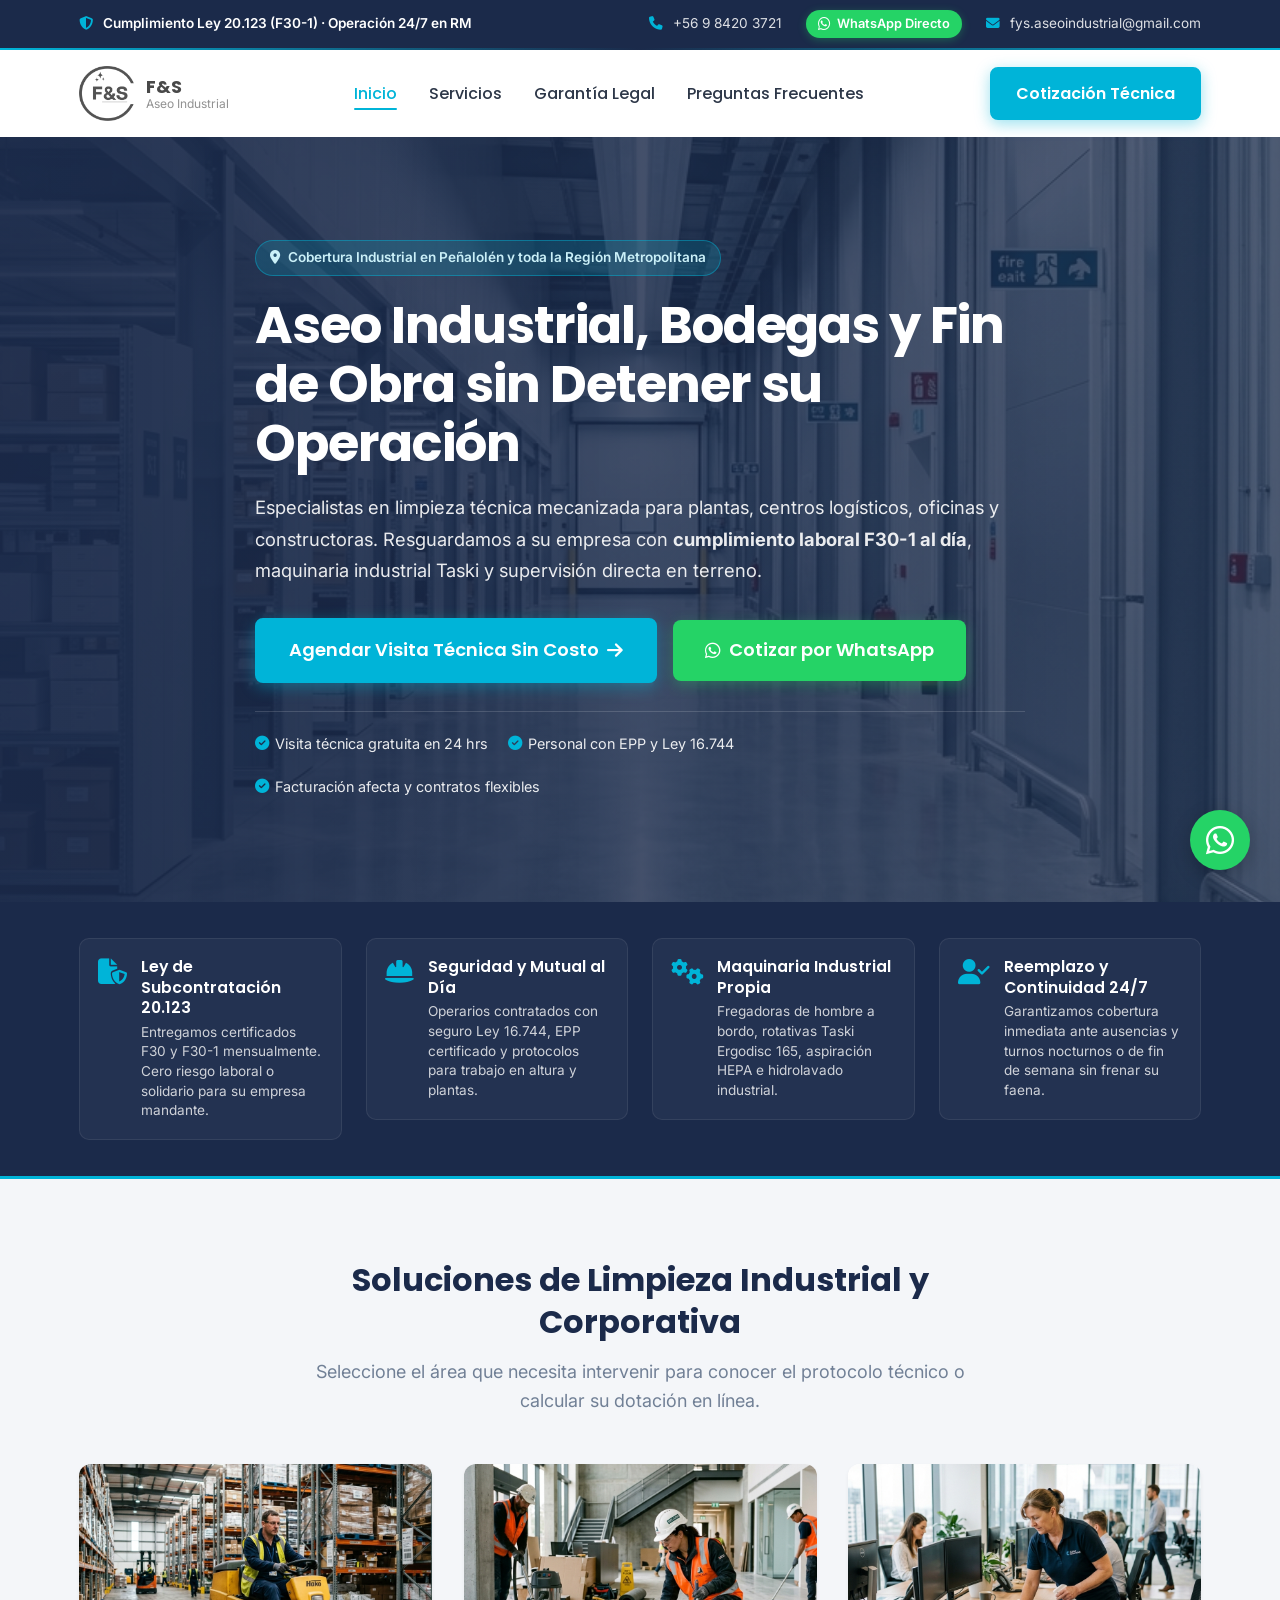
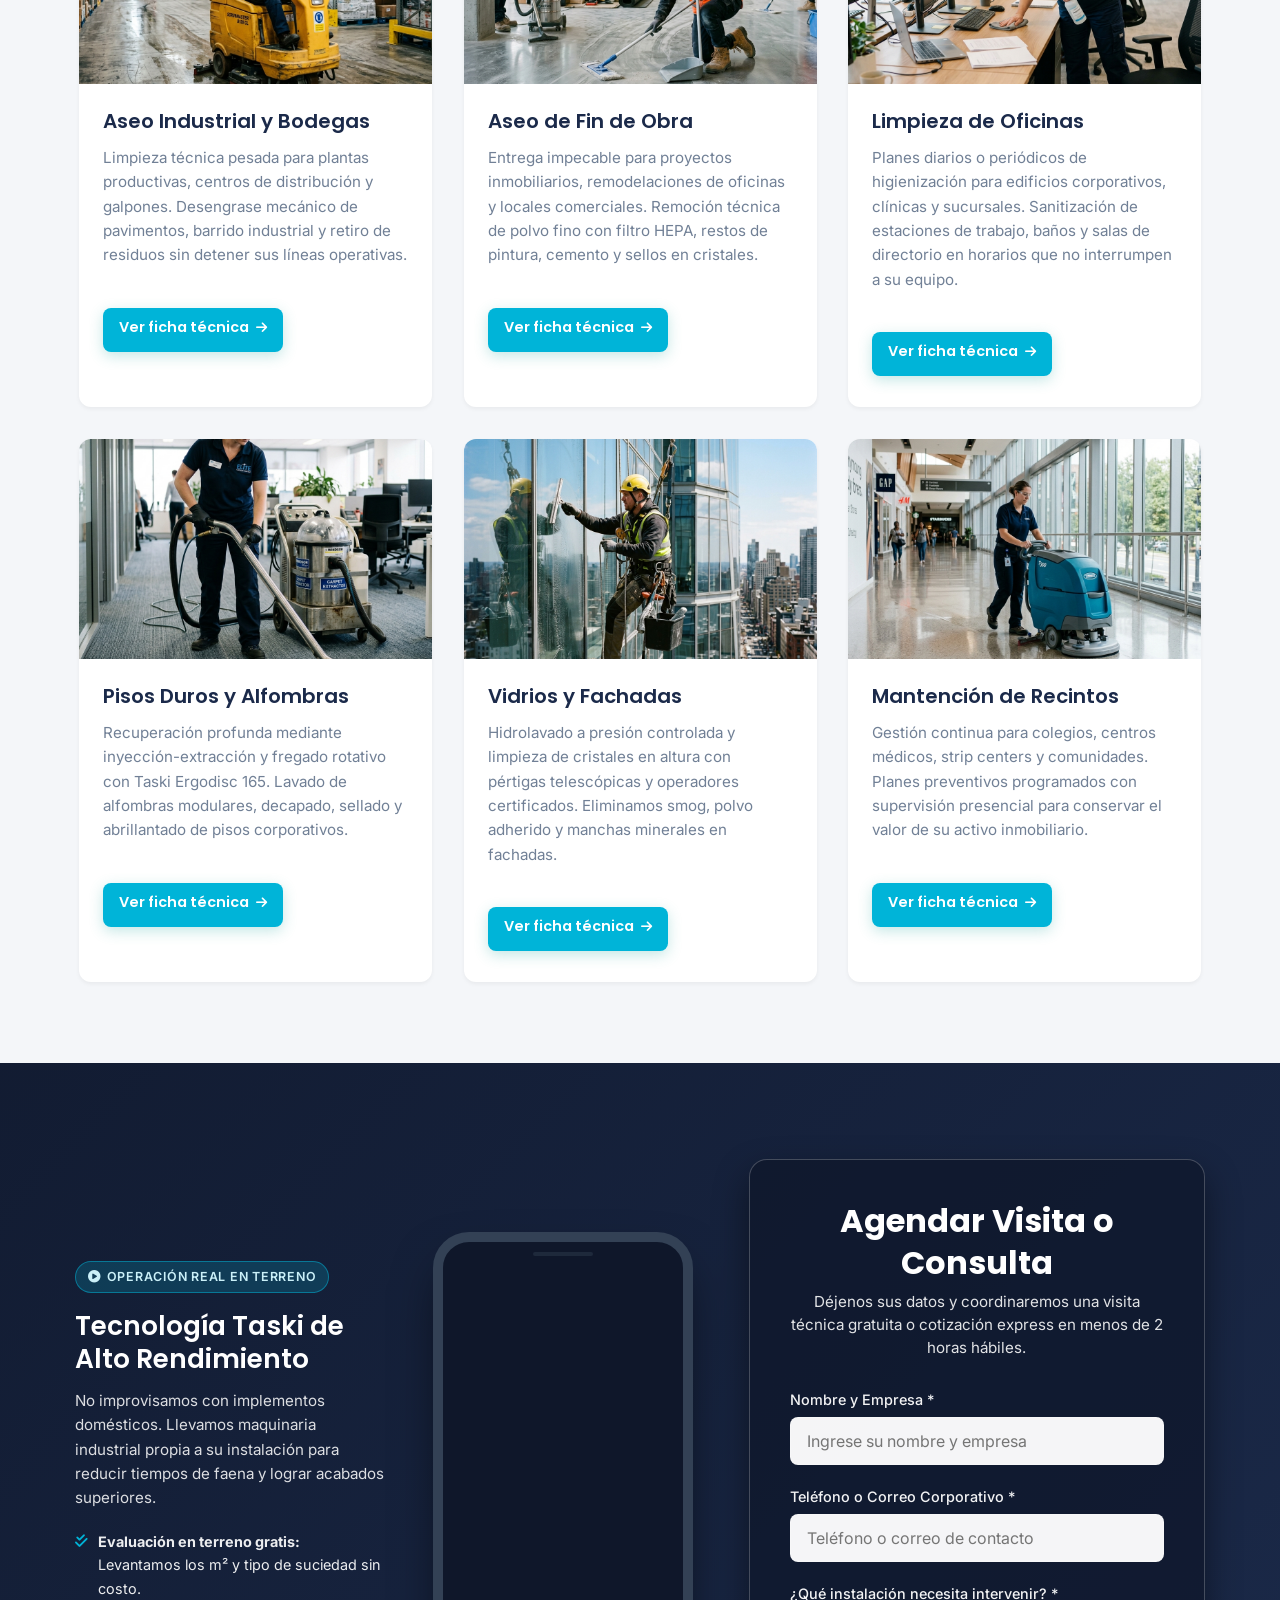
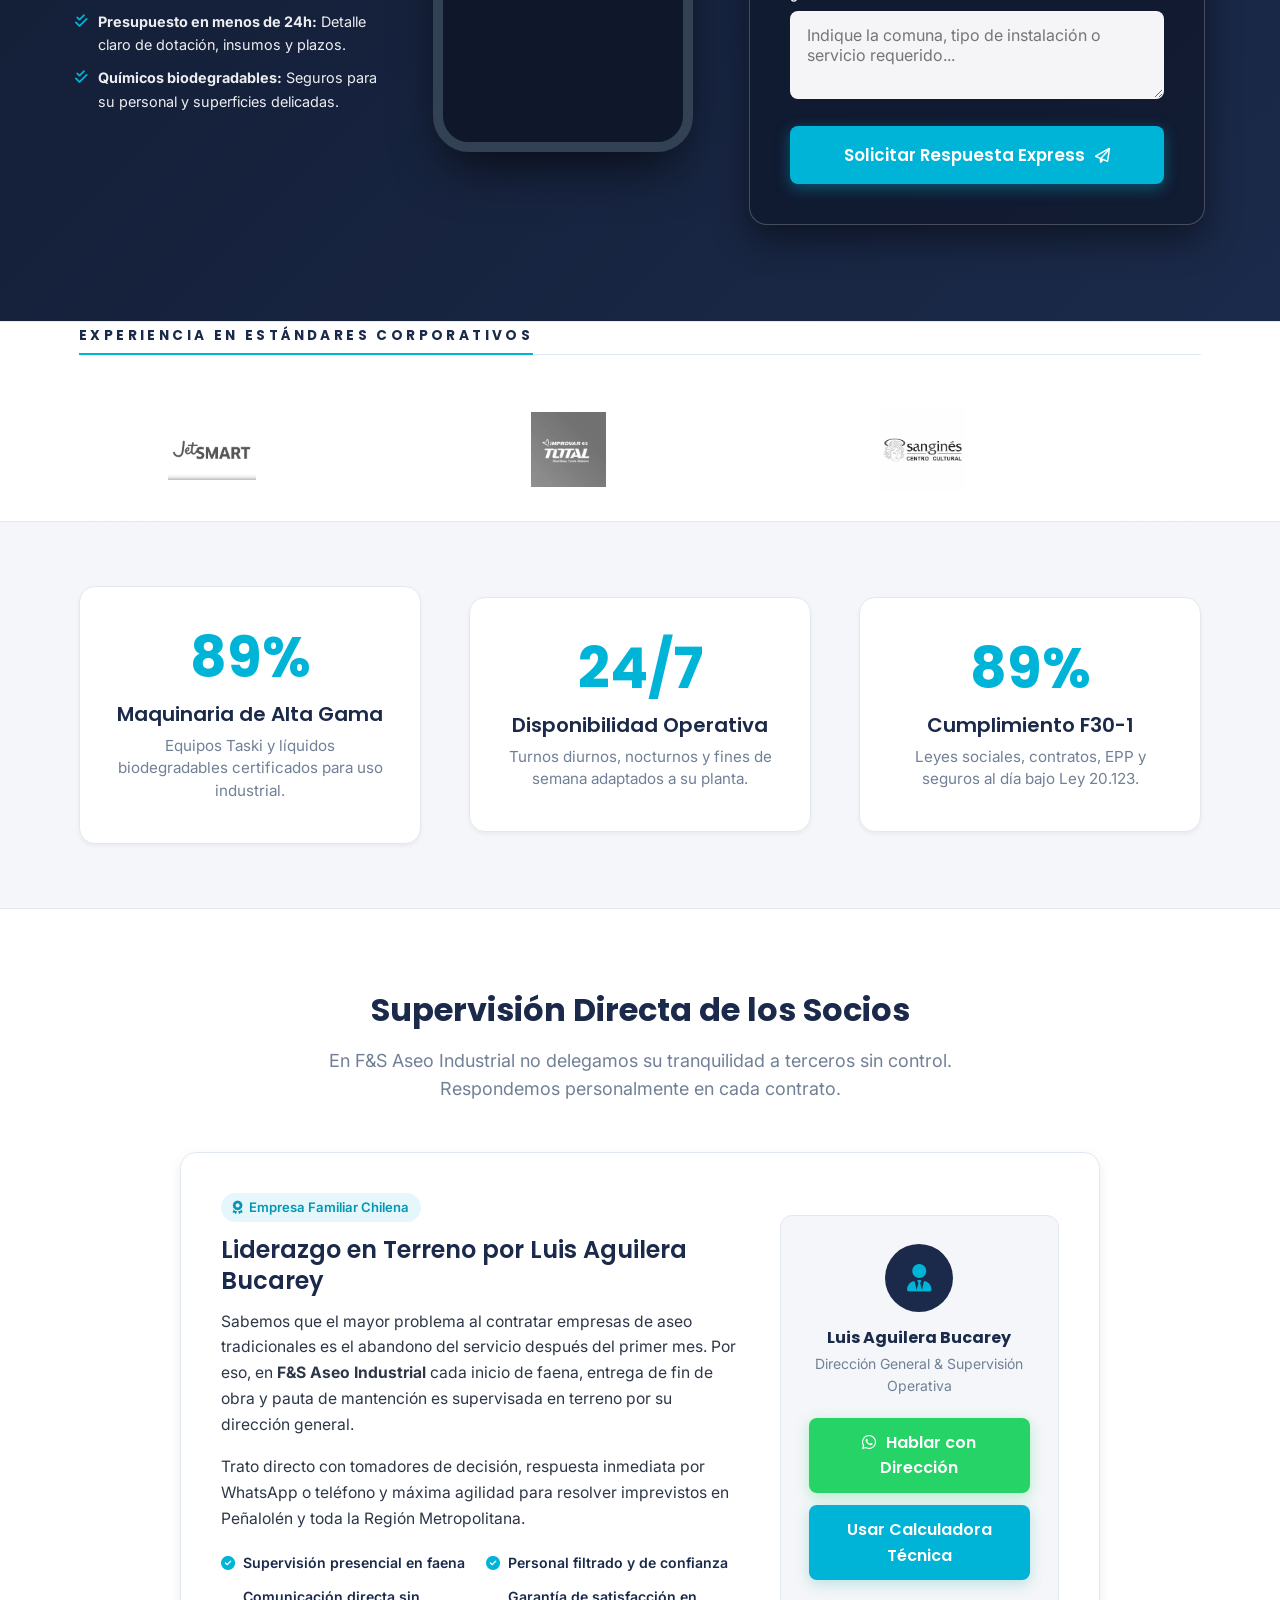
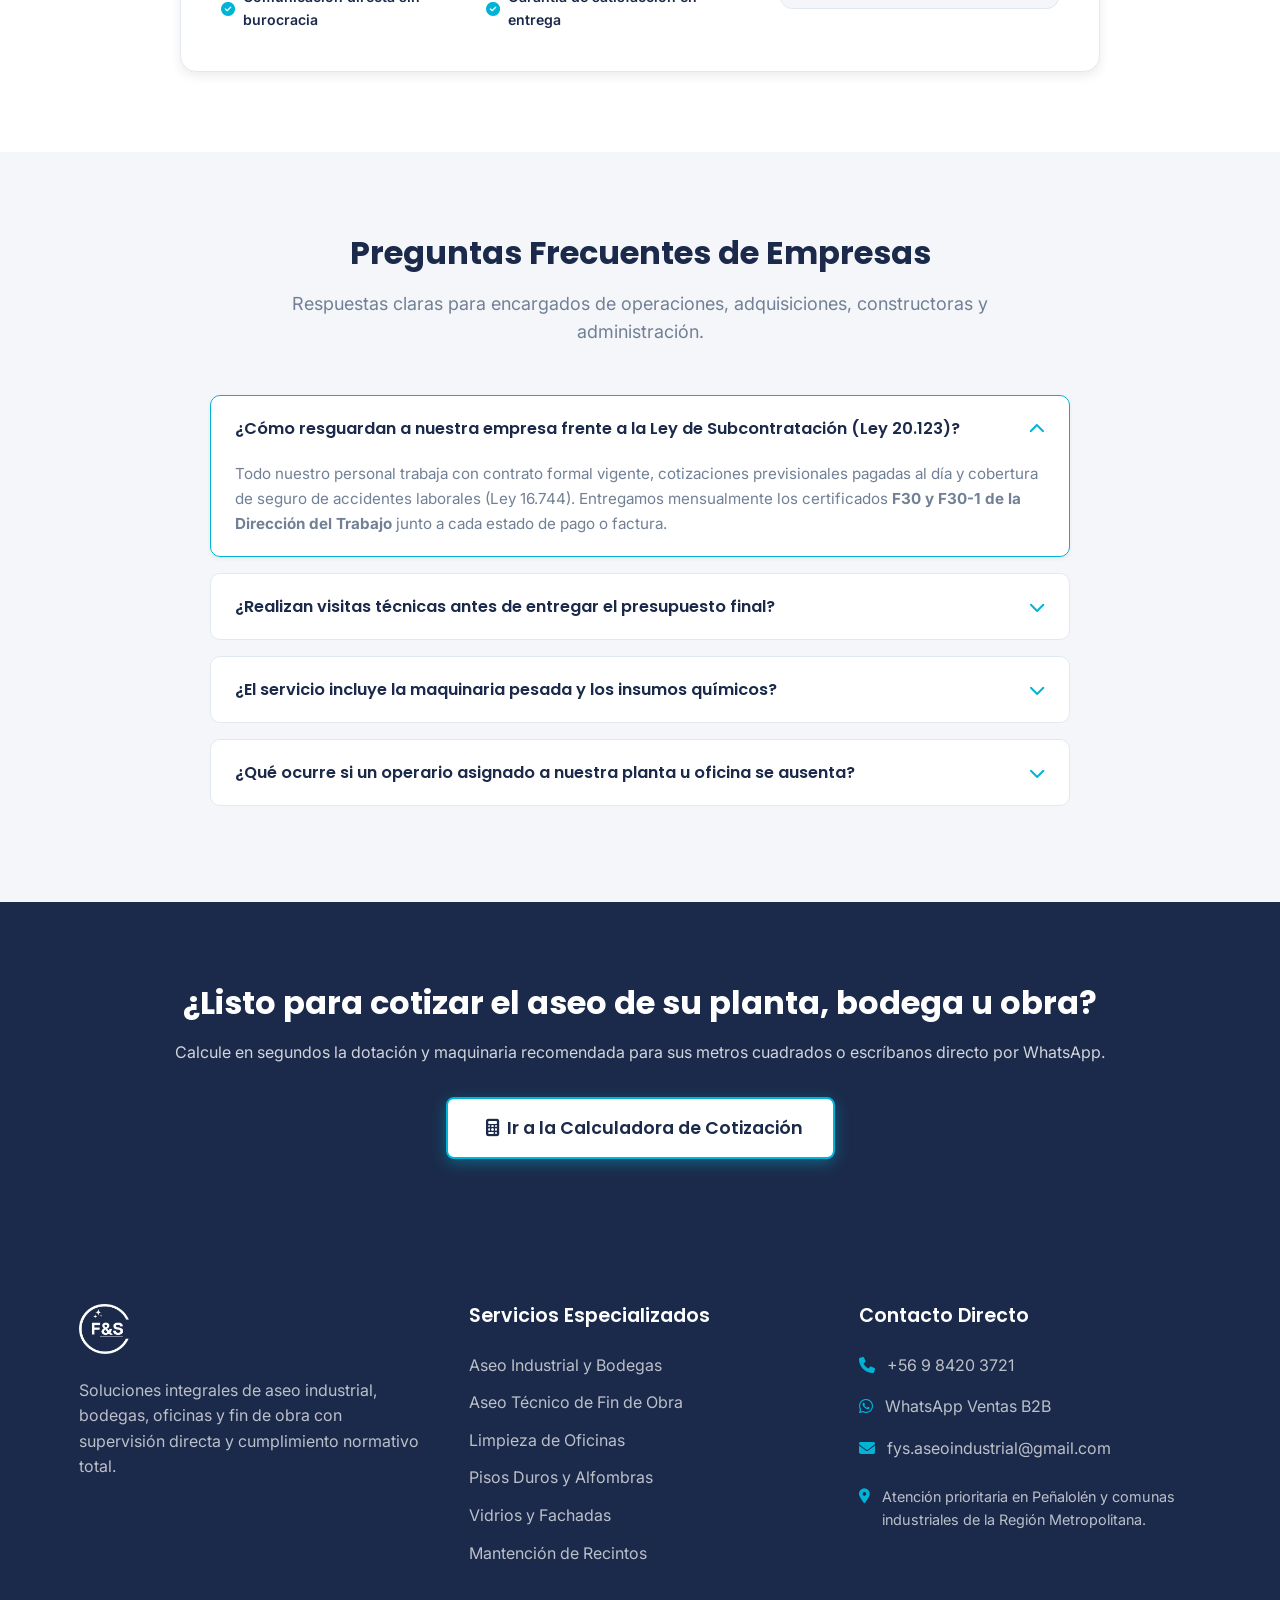
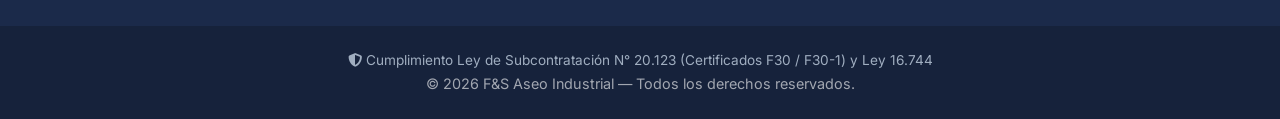
<file: index.html>
<!DOCTYPE html>
<html lang="es">

<head>
    <meta charset="UTF-8">
    <meta name="viewport" content="width=device-width, initial-scale=1.0">
    <link rel="icon" type="image/png" href="favicon.png">
    <title>Aseo Industrial, Limpieza de Bodegas y Fin de Obra en Santiago | F&S Aseo Industrial</title>
    <meta name="description"
        content="F&S Aseo Industrial en Santiago y Región Metropolitana. Limpieza industrial de bodegas, plantas, oficinas y fin de obra. Cumplimiento Ley 20.123 (F30-1) y Visita Técnica sin costo.">
    <!-- Social Media OpenGraph Cards -->
    <meta property="og:locale" content="es_CL">
    <meta property="og:type" content="website">
    <meta property="og:site_name" content="FyS Aseo Industrial">
    <meta property="og:title" content="Aseo Industrial, Limpieza de Bodegas y Fin de Obra en Santiago | F&S Aseo Industrial">
    <meta property="og:description" content="Limpieza técnica industrial para bodegas, plantas, oficinas y fin de obra en la Región Metropolitana. Visita Técnica en Terreno sin costo en 24h.">
    <meta property="og:image" content="https://fysaseoindustrial.cl/img/FS_logo_azul_oscuro.png">
    
    <!-- Geo Meta Tags for Local SEO (Peñalolén / Región Metropolitana) -->
    <meta name="geo.region" content="CL-RM">
    <meta name="geo.placename" content="Peñalolén, Santiago, Región Metropolitana, Chile">
    <meta name="geo.position" content="-33.4833;-70.55">
    <meta name="ICBM" content="-33.4833, -70.55">
    <meta name="robots" content="index, follow">
    
    <!-- Performance & Preconnect Hints -->
    <link rel="dns-prefetch" href="https://fonts.googleapis.com">
    <link rel="dns-prefetch" href="https://cdnjs.cloudflare.com">
    <!-- Google Fonts -->
    <link rel="preconnect" href="https://fonts.googleapis.com">
    <link rel="preconnect" href="https://fonts.gstatic.com" crossorigin>
    <link href="https://fonts.googleapis.com/css2?family=Inter:wght@400;500&family=Poppins:wght@600;700&display=swap"
        rel="stylesheet">
    <!-- FontAwesome for Icons -->
    <link rel="stylesheet" href="https://cdnjs.cloudflare.com/ajax/libs/font-awesome/6.4.0/css/all.min.css">
    <!-- Custom CSS -->
    <link rel="stylesheet" href="css/styles.css">
    <!-- Local Business Structured Data for SEO -->
    <script type="application/ld+json">
    {
      "@context": "https://schema.org",
      "@type": "HomeAndConstructionBusiness",
      "name": "F&S Aseo Industrial",
      "image": "https://fysaseoindustrial.cl/img/FS_logo_azul_oscuro.png",
      "telephone": "+56984203721",
      "email": "fys.aseoindustrial@gmail.com",
      "url": "https://fysaseoindustrial.cl",
      "address": {
        "@type": "PostalAddress",
        "addressLocality": "Peñalolén",
        "addressRegion": "Metropolitana",
        "addressCountry": "CL"
      },
      "geo": {
        "@type": "GeoCoordinates",
        "latitude": "-33.4833",
        "longitude": "-70.55"
      },
      "areaServed": [
        {
          "@type": "AdministrativeArea",
          "name": "Peñalolén"
        },
        {
          "@type": "AdministrativeArea",
          "name": "Región Metropolitana"
        }
      ],
      "description": "Empresa chilena especialista en soluciones de aseo industrial, limpieza técnica de bodegas, fin de obra, alfombras y mantención de recintos corporativos con cumplimiento Ley de Subcontratación 20.123.",
      "sameAs": []
    }
    </script>
    <link rel="canonical" href="https://fysaseoindustrial.cl/">
</head>

<body>
    <!-- 1. Top Bar -->
    <div class="top-bar">
        <div class="container top-bar-content">
            <div class="top-bar-left">
                <span class="top-bar-badge"><i class="fa-solid fa-shield-halved"></i> Cumplimiento Ley 20.123 (F30-1) · Operación 24/7 en RM</span>
            </div>
            <div class="top-bar-right">
                <a href="tel:+56984203721" class="top-bar-link"><i class="fa-solid fa-phone"></i> +56 9 8420 3721</a>
                <a href="https://wa.me/56984203721?text=Hola%20F%26S%20Aseo%20Industrial,%20quisiera%20solicitar%20una%20cotizaci%C3%B3n%20o%20visita%20t%C3%A9cnica"
                    target="_blank" rel="noopener noreferrer" class="top-bar-wsp-pill" title="Chatear por WhatsApp">
                    <i class="fa-brands fa-whatsapp"></i> WhatsApp Directo
                </a>
                <a href="mailto:fys.aseoindustrial@gmail.com" class="top-bar-link top-bar-email-link"><i class="fa-solid fa-envelope"></i> fys.aseoindustrial@gmail.com</a>
            </div>
        </div>
    </div>

    <!-- 2. Navbar -->
    <header class="navbar" id="navbar">
        <div class="container nav-content">
            <a href="#inicio" class="logo brand-logo">
                <div class="logo-img-wrapper">
                    <img src="img/FS_logo_azul_oscuro.png" alt="F&S Aseo Industrial Logo">
                </div>
                <div class="logo-text">
                    <span class="logo-title">F&S</span>
                    <span class="logo-subtitle">Aseo Industrial</span>
                </div>
            </a>

            <button class="menu-toggle" id="mobile-menu-btn" aria-label="Abrir menú">
                <i class="fa-solid fa-bars"></i>
            </button>

            <nav class="nav-links" id="nav-links">
                <a href="#inicio">Inicio</a>
                <a href="#servicios-especializados">Servicios</a>
                <a href="#respaldo-legal">Garantía Legal</a>
                <a href="#preguntas-frecuentes">Preguntas Frecuentes</a>
                <a href="cotizacion.html" class="btn btn-primary btn-cta d-mobile-only">Calcular Cotización</a>
            </nav>

            <a href="cotizacion.html" class="btn btn-primary btn-cta d-desktop-only">Cotización Técnica</a>
        </div>
    </header>

    <!-- 3. Hero Section (Enfoque Directo B2B) -->
    <section class="hero" id="inicio">
        <div class="hero-bg" data-parallax="0.3"></div>
        <div class="hero-overlay"></div>
        <div class="container hero-content fade-in">
            <div class="hero-badge-top">
                <i class="fa-solid fa-location-dot"></i> Cobertura Industrial en Peñalolén y toda la Región Metropolitana
            </div>
            <h1>Aseo Industrial, Bodegas y Fin de Obra sin Detener su Operación</h1>
            <p>Especialistas en limpieza técnica mecanizada para plantas, centros logísticos, oficinas y constructoras. Resguardamos a su empresa con <strong>cumplimiento laboral F30-1 al día</strong>, maquinaria industrial Taski y supervisión directa en terreno.</p>
            
            <div class="hero-cta-group">
                <a href="cotizacion.html" class="btn btn-primary btn-cta btn-large">
                    Agendar Visita Técnica Sin Costo <i class="fa-solid fa-arrow-right"></i>
                </a>
                <a href="https://wa.me/56984203721?text=Hola%20F%26S%20Aseo%20Industrial,%20necesito%20cotizar%20un%20servicio%20de%20aseo%20para%20mi%20empresa" target="_blank" rel="noopener noreferrer" class="btn btn-whatsapp btn-large">
                    <i class="fa-brands fa-whatsapp" style="margin-right: 8px; margin-left: 0;"></i> Cotizar por WhatsApp
                </a>
            </div>

            <div class="hero-trust-pills">
                <span><i class="fa-solid fa-circle-check"></i> Visita técnica gratuita en 24 hrs</span>
                <span><i class="fa-solid fa-circle-check"></i> Personal con EPP y Ley 16.744</span>
                <span><i class="fa-solid fa-circle-check"></i> Facturación afecta y contratos flexibles</span>
            </div>
        </div>
    </section>

    <!-- 4. Franja de Blindaje Legal y Operativo B2B -->
    <section class="b2b-compliance-strip" id="respaldo-legal">
        <div class="container">
            <div class="compliance-grid fade-in">
                <div class="compliance-item">
                    <i class="fa-solid fa-file-shield"></i>
                    <div>
                        <h4>Ley de Subcontratación 20.123</h4>
                        <p>Entregamos certificados F30 y F30-1 mensualmente. Cero riesgo laboral o solidario para su empresa mandante.</p>
                    </div>
                </div>
                <div class="compliance-item">
                    <i class="fa-solid fa-helmet-safety"></i>
                    <div>
                        <h4>Seguridad y Mutual al Día</h4>
                        <p>Operarios contratados con seguro Ley 16.744, EPP certificado y protocolos para trabajo en altura y plantas.</p>
                    </div>
                </div>
                <div class="compliance-item">
                    <i class="fa-solid fa-gears"></i>
                    <div>
                        <h4>Maquinaria Industrial Propia</h4>
                        <p>Fregadoras de hombre a bordo, rotativas Taski Ergodisc 165, aspiración HEPA e hidrolavado industrial.</p>
                    </div>
                </div>
                <div class="compliance-item">
                    <i class="fa-solid fa-user-check"></i>
                    <div>
                        <h4>Reemplazo y Continuidad 24/7</h4>
                        <p>Garantizamos cobertura inmediata ante ausencias y turnos nocturnos o de fin de semana sin frenar su faena.</p>
                    </div>
                </div>
            </div>
        </div>
    </section>

    <!-- 5. Servicios Especializados (Subido para mostrar oferta inmediata) -->
    <section class="section bg-light" id="servicios-especializados">
        <div class="container">
            <div class="section-header fade-in">
                <h2>Soluciones de Limpieza Industrial y Corporativa</h2>
                <p>Seleccione el área que necesita intervenir para conocer el protocolo técnico o calcular su dotación en línea.</p>
            </div>

            <div class="grid-3 services-grid">
                <!-- Card 1: Aseo Industrial -->
                <div class="service-card fade-in">
                    <div class="service-img"
                        style="background-color: var(--color-primary); display: flex; align-items: center; justify-content: center; height: 220px; overflow: hidden;">
                        <img loading="lazy" decoding="async" src="img/aseo_industrial_real.png" alt="Aseo Industrial de Bodegas y Plantas en Santiago"
                            style="width: 100%; height: 100%; object-fit: cover;">
                    </div>
                    <div class="service-content">
                        <h3>Aseo Industrial y Bodegas</h3>
                        <p>Limpieza técnica pesada para plantas productivas, centros de distribución y galpones. Desengrase mecánico de pavimentos, barrido industrial y retiro de residuos sin detener sus líneas operativas.</p>
                        <a href="servicios/aseo-industrial.html" class="btn btn-primary"
                            style="margin-top: 16px; display: inline-block; padding: 8px 16px; font-size: 0.9rem;">Ver ficha técnica <i class="fa-solid fa-arrow-right"
                                style="font-size: 0.8rem; margin-left: 4px;"></i></a>
                    </div>
                </div>

                <!-- Card 2: Aseo de Fin de Obra -->
                <div class="service-card fade-in" style="transition-delay: 100ms">
                    <div class="service-img"
                        style="background-color: var(--color-primary); display: flex; align-items: center; justify-content: center; height: 220px; overflow: hidden;">
                        <img loading="lazy" decoding="async" src="img/aseo_fin_obra_real.png" alt="Aseo de Fin de Obra para Constructoras e Inmobiliarias"
                            style="width: 100%; height: 100%; object-fit: cover;">
                    </div>
                    <div class="service-content">
                        <h3>Aseo de Fin de Obra</h3>
                        <p>Entrega impecable para proyectos inmobiliarios, remodelaciones de oficinas y locales comerciales. Remoción técnica de polvo fino con filtro HEPA, restos de pintura, cemento y sellos en cristales.</p>
                        <a href="aseo-fin-obra.html" class="btn btn-primary"
                            style="margin-top: 16px; display: inline-block; padding: 8px 16px; font-size: 0.9rem;">Ver ficha técnica <i class="fa-solid fa-arrow-right"
                                style="font-size: 0.8rem; margin-left: 4px;"></i></a>
                    </div>
                </div>

                <!-- Card 3: Limpieza de Oficinas -->
                <div class="service-card fade-in" style="transition-delay: 200ms">
                    <div class="service-img"
                        style="background-color: var(--color-primary); display: flex; align-items: center; justify-content: center; height: 220px; overflow: hidden;">
                        <img loading="lazy" decoding="async" src="img/oficinas_cleaning_real.png" alt="Limpieza Corporativa de Oficinas en Santiago"
                            style="width: 100%; height: 100%; object-fit: cover;">
                    </div>
                    <div class="service-content">
                        <h3>Limpieza de Oficinas</h3>
                        <p>Planes diarios o periódicos de higienización para edificios corporativos, clínicas y sucursales. Sanitización de estaciones de trabajo, baños y salas de directorio en horarios que no interrumpen a su equipo.</p>
                        <a href="servicios/limpieza-de-oficinas.html" class="btn btn-primary"
                            style="margin-top: 16px; display: inline-block; padding: 8px 16px; font-size: 0.9rem;">Ver ficha técnica <i class="fa-solid fa-arrow-right"
                                style="font-size: 0.8rem; margin-left: 4px;"></i></a>
                    </div>
                </div>

                <!-- Card 4: Pisos y Alfombras -->
                <div class="service-card fade-in">
                    <div class="service-img"
                        style="background-color: var(--color-primary); display: flex; align-items: center; justify-content: center; height: 220px; overflow: hidden;">
                        <img loading="lazy" decoding="async" src="img/carpet_cleaning_real.png" alt="Lavado Industrial de Alfombras y Pulido de Pisos"
                            style="width: 100%; height: 100%; object-fit: cover;">
                    </div>
                    <div class="service-content">
                        <h3>Pisos Duros y Alfombras</h3>
                        <p>Recuperación profunda mediante inyección-extracción y fregado rotativo con Taski Ergodisc 165. Lavado de alfombras modulares, decapado, sellado y abrillantado de pisos corporativos.</p>
                        <a href="servicios/alfombras-y-tapices.html" class="btn btn-primary"
                            style="margin-top: 16px; display: inline-block; padding: 8px 16px; font-size: 0.9rem;">Ver ficha técnica <i class="fa-solid fa-arrow-right"
                                style="font-size: 0.8rem; margin-left: 4px;"></i></a>
                    </div>
                </div>

                <!-- Card 5: Vidrios y Fachadas -->
                <div class="service-card fade-in" style="transition-delay: 100ms">
                    <div class="service-img"
                        style="background-color: var(--color-primary); display: flex; align-items: center; justify-content: center; height: 220px; overflow: hidden;">
                        <img loading="lazy" decoding="async" src="img/fachadas_cleaning_real.png"
                            alt="Limpieza de Vidrios en Altura y Fachadas"
                            style="width: 100%; height: 100%; object-fit: cover;">
                    </div>
                    <div class="service-content">
                        <h3>Vidrios y Fachadas</h3>
                        <p>Hidrolavado a presión controlada y limpieza de cristales en altura con pértigas telescópicas y operadores certificados. Eliminamos smog, polvo adherido y manchas minerales en fachadas.</p>
                        <a href="servicios/vidrios-y-fachadas.html" class="btn btn-primary"
                            style="margin-top: 16px; display: inline-block; padding: 8px 16px; font-size: 0.9rem;">Ver ficha técnica <i class="fa-solid fa-arrow-right"
                                style="font-size: 0.8rem; margin-left: 4px;"></i></a>
                    </div>
                </div>

                <!-- Card 6: Mantención de Recintos -->
                <div class="service-card fade-in" style="transition-delay: 200ms">
                    <div class="service-img"
                        style="background-color: var(--color-primary); display: flex; align-items: center; justify-content: center; height: 220px; overflow: hidden;">
                        <img loading="lazy" decoding="async" src="img/mantencion_recintos_real.png" alt="Mantención de Recintos Comerciales y Condominios"
                            style="width: 100%; height: 100%; object-fit: cover;">
                    </div>
                    <div class="service-content">
                        <h3>Mantención de Recintos</h3>
                        <p>Gestión continua para colegios, centros médicos, strip centers y comunidades. Planes preventivos programados con supervisión presencial para conservar el valor de su activo inmobiliario.</p>
                        <a href="servicios/mantencion-de-recintos.html" class="btn btn-primary"
                            style="margin-top: 16px; display: inline-block; padding: 8px 16px; font-size: 0.9rem;">Ver ficha técnica <i class="fa-solid fa-arrow-right"
                                style="font-size: 0.8rem; margin-left: 4px;"></i></a>
                    </div>
                </div>
            </div>
        </div>
    </section>

    <!-- 6. Sección Operación en Vivo (Video + Solicitud de Visita Técnica) -->
    <section id="hero-express-contact">
        <!-- Dark Overlay for Readability -->
        <div class="video-overlay"></div>
        
        <!-- Main Container -->
        <div class="container express-contact-container fade-in">
            <!-- Left Column: Video Mockup + Context Pitch on Desktop (becomes full-screen background on mobile) -->
            <div class="express-video-mockup">
                <div class="video-context-pitch">
                    <span class="video-context-badge"><i class="fa-solid fa-circle-play"></i> Operación Real en Terreno</span>
                    <h3>Tecnología Taski de Alto Rendimiento</h3>
                    <p>No improvisamos con implementos domésticos. Llevamos maquinaria industrial propia a su instalación para reducir tiempos de faena y lograr acabados superiores.</p>
                    <ul class="video-context-list">
                        <li><i class="fa-solid fa-check-double"></i> <span><strong>Evaluación en terreno gratis:</strong> Levantamos los m² y tipo de suciedad sin costo.</span></li>
                        <li><i class="fa-solid fa-check-double"></i> <span><strong>Presupuesto en menos de 24h:</strong> Detalle claro de dotación, insumos y plazos.</span></li>
                        <li><i class="fa-solid fa-check-double"></i> <span><strong>Químicos biodegradables:</strong> Seguros para su personal y superficies delicadas.</span></li>
                    </ul>
                </div>
                <div class="phone-frame">
                    <video autoplay muted loop playsinline preload="auto" disablePictureInPicture disableRemotePlayback controlslist="nodownload nofullscreen noremoteplayback" class="bg-video">
                        <source src="img/Video De Entrada liviano.mp4" type="video/mp4">
                    </video>
                </div>
            </div>
            
            <!-- Right Column: Contact Form -->
            <div class="express-form-card">
                <h2>Agendar Visita o Consulta</h2>
                <p class="subtitle">Déjenos sus datos y coordinaremos una visita técnica gratuita o cotización express en menos de 2 horas hábiles.</p>
                
                <form id="fast-contact-form" name="contacto-rapido" method="POST" data-netlify="true" netlify-honeypot="bot-field" class="express-form">
                    <input type="hidden" name="form-name" value="contacto-rapido" />
                    <p style="display: none;">
                        <label>No completar: <input name="bot-field" /></label>
                    </p>
                    <div class="form-group">
                        <label for="fast-nombre">Nombre y Empresa *</label>
                        <input type="text" id="fast-nombre" name="nombre" required placeholder="Ingrese su nombre y empresa">
                    </div>
                    <div class="form-group">
                        <label for="fast-email">Teléfono o Correo Corporativo *</label>
                        <input type="text" id="fast-email" name="contacto" required placeholder="Teléfono o correo de contacto">
                    </div>
                    <div class="form-group">
                        <label for="fast-mensaje">¿Qué instalación necesita intervenir? *</label>
                        <textarea id="fast-mensaje" name="mensaje" rows="3" required placeholder="Indique la comuna, tipo de instalación o servicio requerido..."></textarea>
                    </div>
                    <button type="submit" class="btn-cyan">Solicitar Respuesta Express <i class="fa-regular fa-paper-plane"></i></button>
                    <div id="fast-form-status" style="display: none; margin-top: 15px; padding: 15px; border-radius: 5px; text-align: center; font-weight: 500;"></div>
                </form>
            </div>
        </div>
    </section>

    <!-- 7. Logos Clientes (Carrusel Infinito Sin Fuga de Tráfico) -->
    <section class="py-4 bg-white" style="border-top: 1px solid var(--color-border); border-bottom: 1px solid var(--color-border); overflow: hidden;">
        <div class="container fade-in">
            <div class="marquee-header" style="margin-bottom: 1.5rem; text-align: left; border-bottom: 1px solid var(--color-border); position: relative;">
                <h4 class="marquee-title" style="font-family: var(--font-heading); font-size: 0.85rem; font-weight: 700; text-transform: uppercase; letter-spacing: 0.25em; color: var(--color-primary); margin-bottom: -1px; display: inline-block; border-bottom: 2px solid var(--color-accent); padding-bottom: 0.5rem;">Experiencia en Estándares Corporativos</h4>
            </div>

            <div class="marquee-container">
                <div class="marquee-fade marquee-fade-left"></div>
                <div class="marquee-fade marquee-fade-right"></div>
                
                <div class="marquee-track">
                    <!-- Grupo 1 (Sin enlaces externos para evitar fuga de prospectos) -->
                    <div class="marquee-group">
                        <div class="marquee-logo-link" title="Experiencia en sector aeronáutico y oficinas">
                            <img loading="lazy" decoding="async" src="img/logo/jetsmart.png" alt="JetSmart Airlines" class="brand-logo logo-jetsmart">
                        </div>
                        <div class="marquee-logo-link" title="Experiencia en sector industrial y comercial">
                            <img loading="lazy" decoding="async" src="img/logo/improvar.png" alt="Improvar" class="brand-logo logo-improvar">
                        </div>
                        <div class="marquee-logo-link" title="Experiencia en recintos de alto tráfico y eventos">
                            <img loading="lazy" decoding="async" src="img/logo/sangines.png" alt="Teatro San Ginés" class="brand-logo logo-sangines">
                        </div>
                        <div class="marquee-logo-link">
                            <img loading="lazy" decoding="async" src="img/logo/jetsmart.png" alt="JetSmart Airlines" class="brand-logo logo-jetsmart">
                        </div>
                        <div class="marquee-logo-link">
                            <img loading="lazy" decoding="async" src="img/logo/improvar.png" alt="Improvar" class="brand-logo logo-improvar">
                        </div>
                        <div class="marquee-logo-link">
                            <img loading="lazy" decoding="async" src="img/logo/sangines.png" alt="Teatro San Ginés" class="brand-logo logo-sangines">
                        </div>
                        <div class="marquee-logo-link">
                            <img loading="lazy" decoding="async" src="img/logo/jetsmart.png" alt="JetSmart Airlines" class="brand-logo logo-jetsmart">
                        </div>
                        <div class="marquee-logo-link">
                            <img loading="lazy" decoding="async" src="img/logo/improvar.png" alt="Improvar" class="brand-logo logo-improvar">
                        </div>
                        <div class="marquee-logo-link">
                            <img loading="lazy" decoding="async" src="img/logo/sangines.png" alt="Teatro San Ginés" class="brand-logo logo-sangines">
                        </div>
                    </div>
                    <!-- Grupo 2 (Copia idéntica para loop infinito) -->
                    <div class="marquee-group" aria-hidden="true">
                        <div class="marquee-logo-link">
                            <img loading="lazy" decoding="async" src="img/logo/jetsmart.png" alt="JetSmart Airlines" class="brand-logo logo-jetsmart">
                        </div>
                        <div class="marquee-logo-link">
                            <img loading="lazy" decoding="async" src="img/logo/improvar.png" alt="Improvar" class="brand-logo logo-improvar">
                        </div>
                        <div class="marquee-logo-link">
                            <img loading="lazy" decoding="async" src="img/logo/sangines.png" alt="Teatro San Ginés" class="brand-logo logo-sangines">
                        </div>
                        <div class="marquee-logo-link">
                            <img loading="lazy" decoding="async" src="img/logo/jetsmart.png" alt="JetSmart Airlines" class="brand-logo logo-jetsmart">
                        </div>
                        <div class="marquee-logo-link">
                            <img loading="lazy" decoding="async" src="img/logo/improvar.png" alt="Improvar" class="brand-logo logo-improvar">
                        </div>
                        <div class="marquee-logo-link">
                            <img loading="lazy" decoding="async" src="img/logo/sangines.png" alt="Teatro San Ginés" class="brand-logo logo-sangines">
                        </div>
                        <div class="marquee-logo-link">
                            <img loading="lazy" decoding="async" src="img/logo/jetsmart.png" alt="JetSmart Airlines" class="brand-logo logo-jetsmart">
                        </div>
                        <div class="marquee-logo-link">
                            <img loading="lazy" decoding="async" src="img/logo/improvar.png" alt="Improvar" class="brand-logo logo-improvar">
                        </div>
                        <div class="marquee-logo-link">
                            <img loading="lazy" decoding="async" src="img/logo/sangines.png" alt="Teatro San Ginés" class="brand-logo logo-sangines">
                        </div>
                    </div>
                </div>
            </div>
        </div>
    </section>

    <!-- 8. Métricas de Respaldo Corporativo -->
    <section class="section bg-light" id="metricas" style="padding: 4rem 0; border-bottom: 1px solid var(--color-border);">
        <div class="container">
            <div class="grid-3 text-center metrics-grid">
                <div class="metric-card fade-in">
                    <span class="metric-number" data-target="100" data-suffix="%">0%</span>
                    <h4 class="metric-title">Maquinaria de Alta Gama</h4>
                    <p class="metric-subtext">Equipos Taski y líquidos biodegradables certificados para uso industrial.</p>
                </div>

                <div class="metric-card fade-in" style="transition-delay: 100ms">
                    <span class="metric-number" data-target="24" data-suffix="/7">0/7</span>
                    <h4 class="metric-title">Disponibilidad Operativa</h4>
                    <p class="metric-subtext">Turnos diurnos, nocturnos y fines de semana adaptados a su planta.</p>
                </div>

                <div class="metric-card fade-in" style="transition-delay: 200ms">
                    <span class="metric-number" data-target="100" data-suffix="%">0%</span>
                    <h4 class="metric-title">Cumplimiento F30-1</h4>
                    <p class="metric-subtext">Leyes sociales, contratos, EPP y seguros al día bajo Ley 20.123.</p>
                </div>
            </div>
        </div>
    </section>

    <!-- 9. Dirección Técnica y Cercanía (Sin fotos falsas en inglés) -->
    <section class="section" id="nosotros">
        <div class="container text-center fade-in">
            <div class="section-header">
                <h2>Supervisión Directa de los Socios</h2>
                <p>En F&S Aseo Industrial no delegamos su tranquilidad a terceros sin control. Respondemos personalmente en cada contrato.</p>
            </div>

            <div class="leadership-card">
                <div class="leadership-info">
                    <span class="leadership-badge"><i class="fa-solid fa-award"></i> Empresa Familiar Chilena</span>
                    <h3>Liderazgo en Terreno por Luis Aguilera Bucarey</h3>
                    <p>Sabemos que el mayor problema al contratar empresas de aseo tradicionales es el abandono del servicio después del primer mes. Por eso, en <strong>F&S Aseo Industrial</strong> cada inicio de faena, entrega de fin de obra y pauta de mantención es supervisada en terreno por su dirección general.</p>
                    <p>Trato directo con tomadores de decisión, respuesta inmediata por WhatsApp o teléfono y máxima agilidad para resolver imprevistos en Peñalolén y toda la Región Metropolitana.</p>
                    
                    <div class="leadership-guarantees">
                        <div><i class="fa-solid fa-circle-check"></i> Supervisión presencial en faena</div>
                        <div><i class="fa-solid fa-circle-check"></i> Personal filtrado y de confianza</div>
                        <div><i class="fa-solid fa-circle-check"></i> Comunicación directa sin burocracia</div>
                        <div><i class="fa-solid fa-circle-check"></i> Garantía de satisfacción en entrega</div>
                    </div>
                </div>

                <div class="leadership-cta-box">
                    <div class="leadership-avatar">
                        <i class="fa-solid fa-user-tie"></i>
                    </div>
                    <h4 style="margin-bottom: 0.25rem;">Luis Aguilera Bucarey</h4>
                    <p class="text-sm text-muted" style="margin-bottom: 1.25rem;">Dirección General & Supervisión Operativa</p>
                    <a href="https://wa.me/56984203721?text=Hola%20Luis,%20escribo%20desde%20la%20web%20de%20F%26S%20para%20coordinar%20una%20cotizaci%C3%B3n%20o%20visita%20t%C3%A9cnica" target="_blank" rel="noopener noreferrer" class="btn btn-whatsapp btn-block" style="margin-bottom: 0.75rem;">
                        <i class="fa-brands fa-whatsapp" style="margin-right: 6px; margin-left: 0;"></i> Hablar con Dirección
                    </a>
                    <a href="cotizacion.html" class="btn btn-primary btn-block">
                        Usar Calculadora Técnica
                    </a>
                </div>
            </div>
        </div>
    </section>

    <!-- 10. Preguntas Frecuentes B2B (Eliminación de Objeciones de Compra) -->
    <section class="section bg-light" id="preguntas-frecuentes">
        <div class="container fade-in">
            <div class="section-header">
                <h2>Preguntas Frecuentes de Empresas</h2>
                <p>Respuestas claras para encargados de operaciones, adquisiciones, constructoras y administración.</p>
            </div>

            <div class="faq-container">
                <div class="faq-item active">
                    <button class="faq-question" type="button">
                        <span>¿Cómo resguardan a nuestra empresa frente a la Ley de Subcontratación (Ley 20.123)?</span>
                        <i class="fa-solid fa-chevron-down"></i>
                    </button>
                    <div class="faq-answer">
                        Todo nuestro personal trabaja con contrato formal vigente, cotizaciones previsionales pagadas al día y cobertura de seguro de accidentes laborales (Ley 16.744). Entregamos mensualmente los certificados <strong>F30 y F30-1 de la Dirección del Trabajo</strong> junto a cada estado de pago o factura.
                    </div>
                </div>

                <div class="faq-item">
                    <button class="faq-question" type="button">
                        <span>¿Realizan visitas técnicas antes de entregar el presupuesto final?</span>
                        <i class="fa-solid fa-chevron-down"></i>
                    </button>
                    <div class="faq-answer">
                        Sí. Coordinamos una <strong>visita técnica en terreno 100% gratuita</strong> dentro de la Región Metropolitana para levantar los metros cuadrados reales, evaluar el tipo de superficie o suciedad industrial y definir la maquinaria exacta antes de presentar su propuesta formal.
                    </div>
                </div>

                <div class="faq-item">
                    <button class="faq-question" type="button">
                        <span>¿El servicio incluye la maquinaria pesada y los insumos químicos?</span>
                        <i class="fa-solid fa-chevron-down"></i>
                    </button>
                    <div class="faq-answer">
                        Sí, nuestros servicios son llave en mano. Trasladamos nuestra propia maquinaria industrial (fregadoras de piso, rotativas Taski Ergodisc 165, aspiradoras industriales HEPA e hidrolavadoras) además de desengrasantes y detergentes biodegradables certificados.
                    </div>
                </div>

                <div class="faq-item">
                    <button class="faq-question" type="button">
                        <span>¿Qué ocurre si un operario asignado a nuestra planta u oficina se ausenta?</span>
                        <i class="fa-solid fa-chevron-down"></i>
                    </button>
                    <div class="faq-answer">
                        Garantizamos continuidad operativa. Contamos con supervisión activa y personal de reemplazo capacitado para cubrir inasistencias de forma inmediata, asegurando que su instalación nunca quede descubierta.
                    </div>
                </div>
            </div>
        </div>
    </section>

    <!-- 11. Get Started CTA -->
    <section class="section bg-primary text-white text-center py-5">
        <div class="container fade-in">
            <h2 class="text-white mb-3">¿Listo para cotizar el aseo de su planta, bodega u obra?</h2>
            <p class="text-white-80 mb-4 max-w-2xl mx-auto">Calcule en segundos la dotación y maquinaria recomendada para sus metros cuadrados o escríbanos directo por WhatsApp.</p>
            <a href="cotizacion.html" class="btn btn-accent btn-large btn-cta"
                style="font-size: 1.1rem; padding: 15px 30px;">
                <i class="fa-solid fa-calculator" style="margin-right: 8px;"></i> Ir a la Calculadora de Cotización
            </a>
        </div>
    </section>

    <!-- 12. Footer -->
    <footer class="footer">
        <div class="container footer-content">
            <div class="footer-brand">
                <img src="img/FS_logo_azul_oscuro.png" alt="F&S Aseo Industrial Logo" class="footer-logo"
                    loading="lazy">
                <p>Soluciones integrales de aseo industrial, bodegas, oficinas y fin de obra con supervisión directa y cumplimiento normativo total.</p>
            </div>

            <div class="footer-links">
                <h3>Servicios Especializados</h3>
                <ul>
                    <li><a href="servicios/aseo-industrial.html">Aseo Industrial y Bodegas</a></li>
                    <li><a href="aseo-fin-obra.html">Aseo Técnico de Fin de Obra</a></li>
                    <li><a href="servicios/limpieza-de-oficinas.html">Limpieza de Oficinas</a></li>
                    <li><a href="servicios/alfombras-y-tapices.html">Pisos Duros y Alfombras</a></li>
                    <li><a href="servicios/vidrios-y-fachadas.html">Vidrios y Fachadas</a></li>
                    <li><a href="servicios/mantencion-de-recintos.html">Mantención de Recintos</a></li>
                </ul>
            </div>

            <div class="footer-contact">
                <h3>Contacto Directo</h3>
                <p><i class="fa-solid fa-phone"></i> <a href="tel:+56984203721" style="color: inherit;">+56 9 8420 3721</a></p>
                <p><i class="fa-brands fa-whatsapp"></i> <a href="https://wa.me/56984203721?text=Hola%20F%26S%20Aseo%20Industrial,%20quisiera%20cotizar%20un%20servicio" target="_blank" rel="noopener noreferrer" style="color: inherit;">WhatsApp Ventas B2B</a></p>
                <p><i class="fa-solid fa-envelope"></i> <a href="mailto:fys.aseoindustrial@gmail.com" style="color: inherit;">fys.aseoindustrial@gmail.com</a></p>
                <p class="mt-3 text-white-80" style="font-size: 0.9rem;"><i class="fa-solid fa-location-dot"></i>
                    Atención prioritaria en Peñalolén y comunas industriales de la Región Metropolitana.</p>
            </div>
        </div>
        <div class="footer-bottom text-center">
            <p class="mb-2" style="font-size: 0.85rem; color: #a0aec0;"><i class="fa-solid fa-shield-halved"></i>
                Cumplimiento Ley de Subcontratación N° 20.123 (Certificados F30 / F30-1) y Ley 16.744</p>
            <p>&copy; 2026 F&S Aseo Industrial — Todos los derechos reservados.</p>
        </div>
    </footer>

    <!-- FAB for Mobile -->
    <a href="cotizacion.html" class="fab-mobile" title="Solicitar Cotización">
        <i class="fa-solid fa-calculator"></i> Cotizar
    </a>

    <!-- Floating WhatsApp Widget -->
    <div class="wsp-widget" id="wsp-widget">
        <div class="wsp-bubble" id="wsp-bubble">
            <span class="wsp-close" id="wsp-close-bubble">&times;</span>
            <p>¿Necesita agendar una visita técnica o cotización rápida? Escríbanos por WhatsApp.</p>
        </div>
        <a href="https://wa.me/56984203721?text=Hola%20F%26S%20Aseo%20Industrial,%20quiero%20hacer%20una%20consulta%20sobre%20sus%20servicios" target="_blank" rel="noopener noreferrer" class="wsp-button" aria-label="Chatear por WhatsApp">
            <i class="fa-brands fa-whatsapp"></i>
        </a>
    </div>

    <!-- Script -->
    <script src="js/script.js"></script>
</body>

</html>
</file>
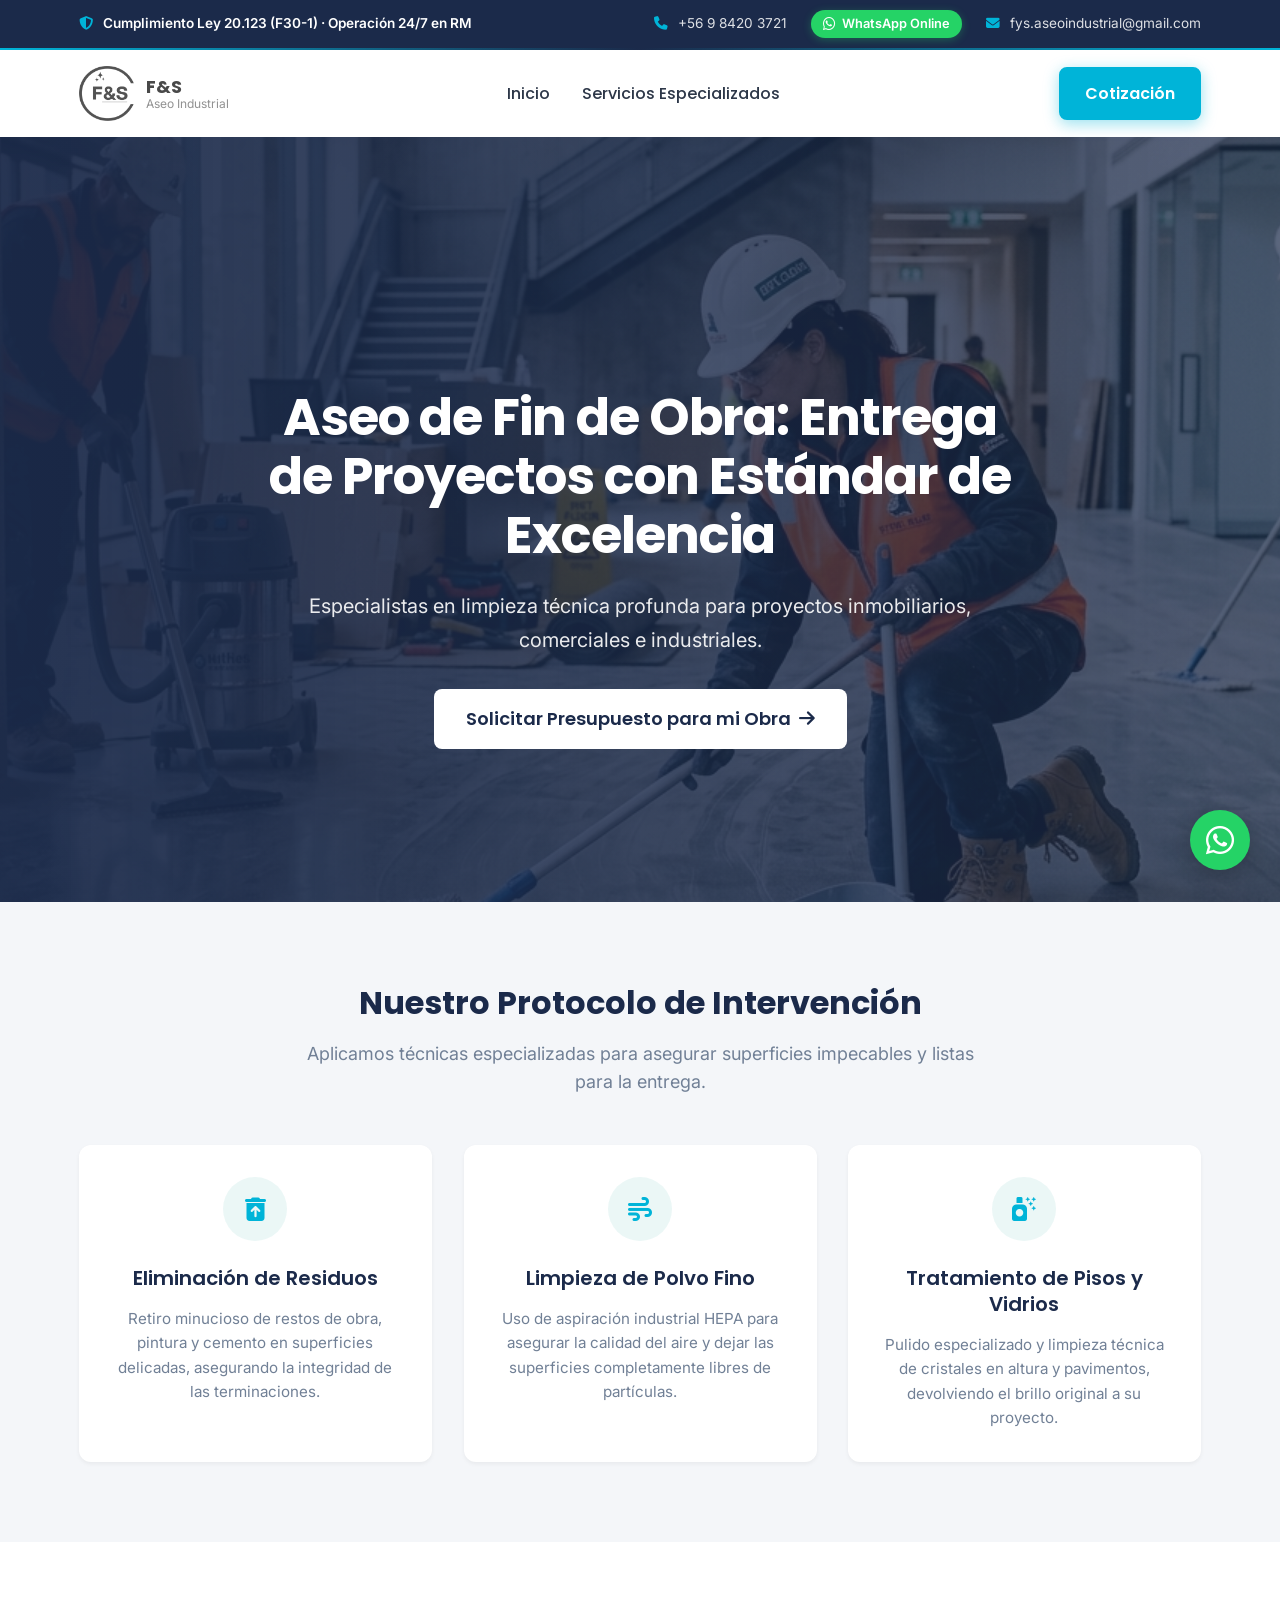
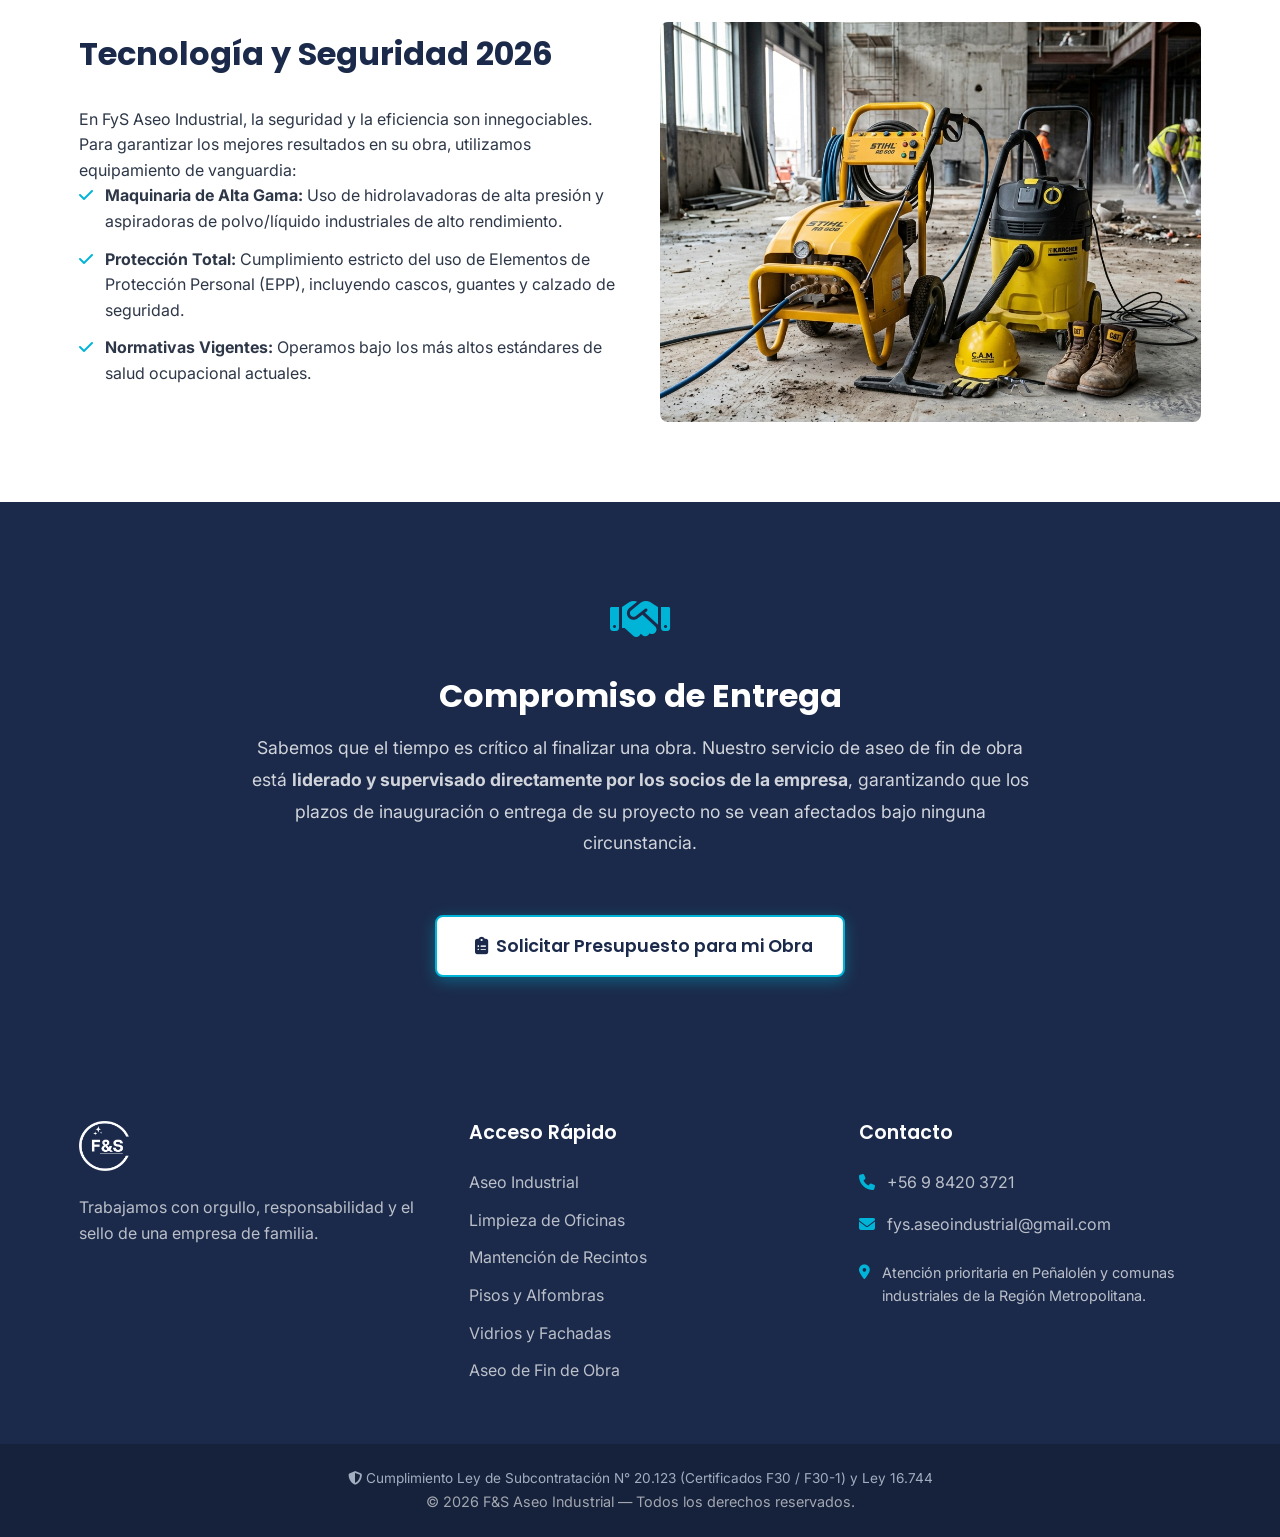
<file: aseo-fin-obra.html>
<!DOCTYPE html>
<html lang="es">

<head>
    <meta charset="UTF-8">
    <meta name="viewport" content="width=device-width, initial-scale=1.0">
    <link rel="icon" type="image/png" href="favicon.png">
    <title>Aseo de Fin de Obra - FyS Aseo Industrial</title>
    <meta name="description"
        content="Especialistas en limpieza técnica profunda para proyectos inmobiliarios, comerciales e industriales.">
        <!-- Social Media OpenGraph Cards -->
    <meta property="og:locale" content="es_CL">
    <meta property="og:type" content="website">
    <meta property="og:site_name" content="FyS Aseo Industrial">
    <meta property="og:title" content="Aseo de Fin de Obra - FyS Aseo Industrial">
    <meta property="og:description" content="Especialistas en limpieza técnica profunda para proyectos inmobiliarios, comerciales e industriales.">
    <meta property="og:image" content="https://fysaseoindustrial.cl/img/FS_logo_azul_oscuro.png">
    
    <!-- Geo Meta Tags for Local SEO (Peñalolén / Región Metropolitana) -->
    <meta name="geo.region" content="CL-RM">
    <meta name="geo.placename" content="Peñalolén, Santiago, Región Metropolitana, Chile">
    <meta name="geo.position" content="-33.4833;-70.55">
    <meta name="ICBM" content="-33.4833, -70.55">
    <meta name="robots" content="index, follow">
    
    <!-- Performance & Preconnect Hints -->
    <link rel="dns-prefetch" href="https://fonts.googleapis.com">
    <link rel="dns-prefetch" href="https://cdnjs.cloudflare.com">
    <!-- Google Fonts -->
    <link rel="preconnect" href="https://fonts.googleapis.com">
    <link rel="preconnect" href="https://fonts.gstatic.com" crossorigin>
    <link href="https://fonts.googleapis.com/css2?family=Inter:wght@400;500&family=Poppins:wght@600;700&display=swap"
        rel="stylesheet">
    <!-- FontAwesome for Icons -->
    <link rel="stylesheet" href="https://cdnjs.cloudflare.com/ajax/libs/font-awesome/6.4.0/css/all.min.css">
    <!-- Custom CSS -->
    <link rel="stylesheet" href="css/styles.css">
    <link rel="canonical" href="https://fysaseoindustrial.cl/aseo-fin-obra.html">
</head>

<body>
        <!-- 1. Top Bar -->
    <div class="top-bar">
        <div class="container top-bar-content">
            <div class="top-bar-left">
                <span class="top-bar-badge"><i class="fa-solid fa-shield-halved"></i> Cumplimiento Ley 20.123 (F30-1) · Operación 24/7 en RM</span>
            </div>
            <div class="top-bar-right">
                <a href="tel:+56984203721" class="top-bar-link"><i class="fa-solid fa-phone"></i> +56 9 8420 3721</a>
                <a href="https://wa.me/56984203721?text=Hola,%20quiero%20hacer%20una%20consulta%20sobre%20sus%20servicios"
                    target="_blank" rel="noopener noreferrer" class="top-bar-wsp-pill" title="Chatear por WhatsApp">
                    <i class="fa-brands fa-whatsapp"></i> WhatsApp Online
                </a>
                <a href="mailto:fys.aseoindustrial@gmail.com" class="top-bar-link top-bar-email-link"><i class="fa-solid fa-envelope"></i> fys.aseoindustrial@gmail.com</a>
            </div>
        </div>
    </div>

    <!-- 2. Navbar -->
    <header class="navbar" id="navbar">
        <div class="container nav-content">
            <a href="index.html" class="logo brand-logo">
                <div class="logo-img-wrapper">
                    <img src="img/FS_logo_azul_oscuro.png" alt="F&S Aseo Industrial Logo">
                </div>
                <div class="logo-text">
                    <span class="logo-title">F&S</span>
                    <span class="logo-subtitle">Aseo Industrial</span>
                </div>
            </a>

            <button class="menu-toggle" id="mobile-menu-btn" aria-label="Abrir menú">
                <i class="fa-solid fa-bars"></i>
            </button>

            <nav class="nav-links" id="nav-links">
                <a href="index.html">Inicio</a>
                <a href="index.html#servicios-especializados">Servicios Especializados</a>
                <a href="cotizacion.html?servicio=fin-de-obra" class="btn btn-primary btn-cta d-mobile-only">Cotización</a>
            </nav>

            <a href="cotizacion.html?servicio=fin-de-obra" class="btn btn-primary btn-cta d-desktop-only">Cotización</a>
        </div>
    </header>

    <!-- 3. Hero Section -->
    <section class="hero" style="min-height: 60vh; display: flex; align-items: center; padding-top: 100px;">
        <div class="hero-bg" data-parallax="0.3" style="background-image: url('img/aseo_fin_obra_real.png');"></div>
        <div class="hero-overlay"></div>
        <div class="container hero-content fade-in text-center">
            <h1 style="max-width: 900px; margin: 0 auto; margin-bottom: 24px;">Aseo de Fin de Obra: Entrega de Proyectos con Estándar de Excelencia</h1>
            <p style="max-width: 800px; margin: 0 auto; font-size: 1.25rem;">Especialistas en limpieza técnica profunda para proyectos inmobiliarios, comerciales e industriales.</p>
            <a href="cotizacion.html?servicio=fin-de-obra" class="btn btn-accent btn-large mt-4" style="margin-top: 2rem;">Solicitar Presupuesto para mi Obra <i class="fa-solid fa-arrow-right"></i></a>
        </div>
    </section>

    <!-- 4. Protocolo de Intervención -->
    <section class="section bg-light">
        <div class="container">
            <div class="section-header fade-in">
                <h2>Nuestro Protocolo de Intervención</h2>
                <p>Aplicamos técnicas especializadas para asegurar superficies impecables y listas para la entrega.</p>
            </div>

            <div class="grid-3 features-grid">
                <div class="feature-card fade-in">
                    <div class="icon-wrapper"><i class="fa-solid fa-trash-can-arrow-up"></i></div>
                    <h3>Eliminación de Residuos</h3>
                    <p>Retiro minucioso de restos de obra, pintura y cemento en superficies delicadas, asegurando la integridad de las terminaciones.</p>
                </div>
                <div class="feature-card fade-in" style="transition-delay: 100ms">
                    <div class="icon-wrapper"><i class="fa-solid fa-wind"></i></div>
                    <h3>Limpieza de Polvo Fino</h3>
                    <p>Uso de aspiración industrial HEPA para asegurar la calidad del aire y dejar las superficies completamente libres de partículas.</p>
                </div>
                <div class="feature-card fade-in" style="transition-delay: 200ms">
                    <div class="icon-wrapper"><i class="fa-solid fa-spray-can-sparkles"></i></div>
                    <h3>Tratamiento de Pisos y Vidrios</h3>
                    <p>Pulido especializado y limpieza técnica de cristales en altura y pavimentos, devolviendo el brillo original a su proyecto.</p>
                </div>
            </div>
        </div>
    </section>

    <!-- 5. Tecnología y Seguridad -->
    <section class="section">
        <div class="container">
            <div style="display: grid; grid-template-columns: repeat(auto-fit, minmax(300px, 1fr)); gap: 40px; align-items: center;">
                <div class="fade-in">
                    <h2 class="mb-4">Tecnología y Seguridad 2026</h2>
                    <p class="mb-3">En FyS Aseo Industrial, la seguridad y la eficiencia son innegociables. Para garantizar los mejores resultados en su obra, utilizamos equipamiento de vanguardia:</p>
                    <ul style="list-style: none; padding: 0; margin-bottom: 24px;">
                        <li style="margin-bottom: 12px; display: flex; align-items: flex-start; gap: 12px;">
                            <i class="fa-solid fa-check" style="color: var(--color-accent); margin-top: 4px;"></i>
                            <span><strong>Maquinaria de Alta Gama:</strong> Uso de hidrolavadoras de alta presión y aspiradoras de polvo/líquido industriales de alto rendimiento.</span>
                        </li>
                        <li style="margin-bottom: 12px; display: flex; align-items: flex-start; gap: 12px;">
                            <i class="fa-solid fa-check" style="color: var(--color-accent); margin-top: 4px;"></i>
                            <span><strong>Protección Total:</strong> Cumplimiento estricto del uso de Elementos de Protección Personal (EPP), incluyendo cascos, guantes y calzado de seguridad.</span>
                        </li>
                        <li style="display: flex; align-items: flex-start; gap: 12px;">
                            <i class="fa-solid fa-check" style="color: var(--color-accent); margin-top: 4px;"></i>
                            <span><strong>Normativas Vigentes:</strong> Operamos bajo los más altos estándares de salud ocupacional actuales.</span>
                        </li>
                    </ul>
                </div>
                <div class="fade-in" style="transition-delay: 100ms;">
                    <div style="background-color: var(--color-primary); height: 400px; border-radius: 8px; overflow: hidden; display: flex; align-items: center; justify-content: center;">
                        <img src="img/tecnologia_seguridad_pro.png" alt="Equipamiento de limpieza industrial y EPP" loading="lazy" style="width: 100%; height: 100%; object-fit: cover;">
                    </div>
                </div>
            </div>
        </div>
    </section>

    <!-- 6. Compromiso de Entrega & CTA -->
    <section class="section bg-primary text-white text-center py-5">
        <div class="container fade-in">
            <div style="font-size: 3rem; color: var(--color-accent); margin-bottom: 1rem;"><i class="fa-solid fa-handshake"></i></div>
            <h2 class="text-white mb-3">Compromiso de Entrega</h2>
            <p class="text-white-80 mb-4 max-w-3xl mx-auto" style="font-size: 1.1rem; line-height: 1.8;">Sabemos que el tiempo es crítico al finalizar una obra. Nuestro servicio de aseo de fin de obra está <strong>liderado y supervisado directamente por los socios de la empresa</strong>, garantizando que los plazos de inauguración o entrega de su proyecto no se vean afectados bajo ninguna circunstancia.</p>
            <a href="cotizacion.html?servicio=fin-de-obra" class="btn btn-accent btn-large btn-cta mt-3"
                style="font-size: 1.1rem; padding: 15px 30px;">
                <i class="fa-solid fa-clipboard-list" style="margin-right: 8px;"></i> Solicitar Presupuesto para mi Obra
            </a>
        </div>
    </section>

    <!-- 7. Footer -->
    <footer class="footer">
        <div class="container footer-content">
            <div class="footer-brand">
                <img src="img/FS_logo_azul_oscuro.png" alt="F&S Aseo Industrial Logo" class="footer-logo"
                    loading="lazy">
                <p>Trabajamos con orgullo, responsabilidad y el sello de una empresa de familia.</p>
            </div>

            <div class="footer-links">
                <h3>Acceso Rápido</h3>
                <ul>
                    <li><a href="servicios/aseo-industrial.html">Aseo Industrial</a></li>
                    <li><a href="servicios/limpieza-de-oficinas.html">Limpieza de Oficinas</a></li>
                    <li><a href="servicios/mantencion-de-recintos.html">Mantención de Recintos</a></li>
                    <li><a href="servicios/alfombras-y-tapices.html">Pisos y Alfombras</a></li>
                    <li><a href="servicios/vidrios-y-fachadas.html">Vidrios y Fachadas</a></li>
                    <li><a href="aseo-fin-obra.html">Aseo de Fin de Obra</a></li>
                </ul>
            </div>

            <div class="footer-contact">
                <h3>Contacto</h3>
                <p><i class="fa-solid fa-phone"></i> +56 9 8420 3721</p>
                <p><i class="fa-solid fa-envelope"></i> fys.aseoindustrial@gmail.com</p>
                <p class="mt-3 text-white-80" style="font-size: 0.9rem;"><i class="fa-solid fa-location-dot"></i>
                    Atención prioritaria en Peñalolén y comunas industriales de la Región Metropolitana.</p>
            </div>
        </div>
        <div class="footer-bottom text-center">
            <p class="mb-2" style="font-size: 0.85rem; color: #a0aec0;"><i class="fa-solid fa-shield-halved"></i> Cumplimiento Ley de Subcontratación N° 20.123 (Certificados F30 / F30-1) y Ley 16.744</p>
            <p>&copy; 2026 F&S Aseo Industrial — Todos los derechos reservados.</p>
        </div>
    </footer>

    <!-- FAB for Mobile -->
    <a href="cotizacion.html?servicio=fin-de-obra" class="fab-mobile" title="Solicitar Cotización">
        <i class="fa-solid fa-calculator"></i> Cotizar
    </a>

    <!-- Floating WhatsApp Widget -->
    <div class="wsp-widget" id="wsp-widget">
        <div class="wsp-bubble" id="wsp-bubble">
            <span class="wsp-close" id="wsp-close-bubble">&times;</span>
            <p>¿Necesita una cotización express? Escríbenos directamente.</p>
        </div>
        <a href="https://wa.me/56984203721?text=Hola,%20quiero%20hacer%20una%20consulta%20sobre%20sus%20servicios" target="_blank" rel="noopener noreferrer" class="wsp-button" aria-label="Chatear por WhatsApp">
            <i class="fa-brands fa-whatsapp"></i>
        </a>
    </div>

    <!-- Script -->
    <script src="js/script.js"></script>
</body>

</html>
</file>
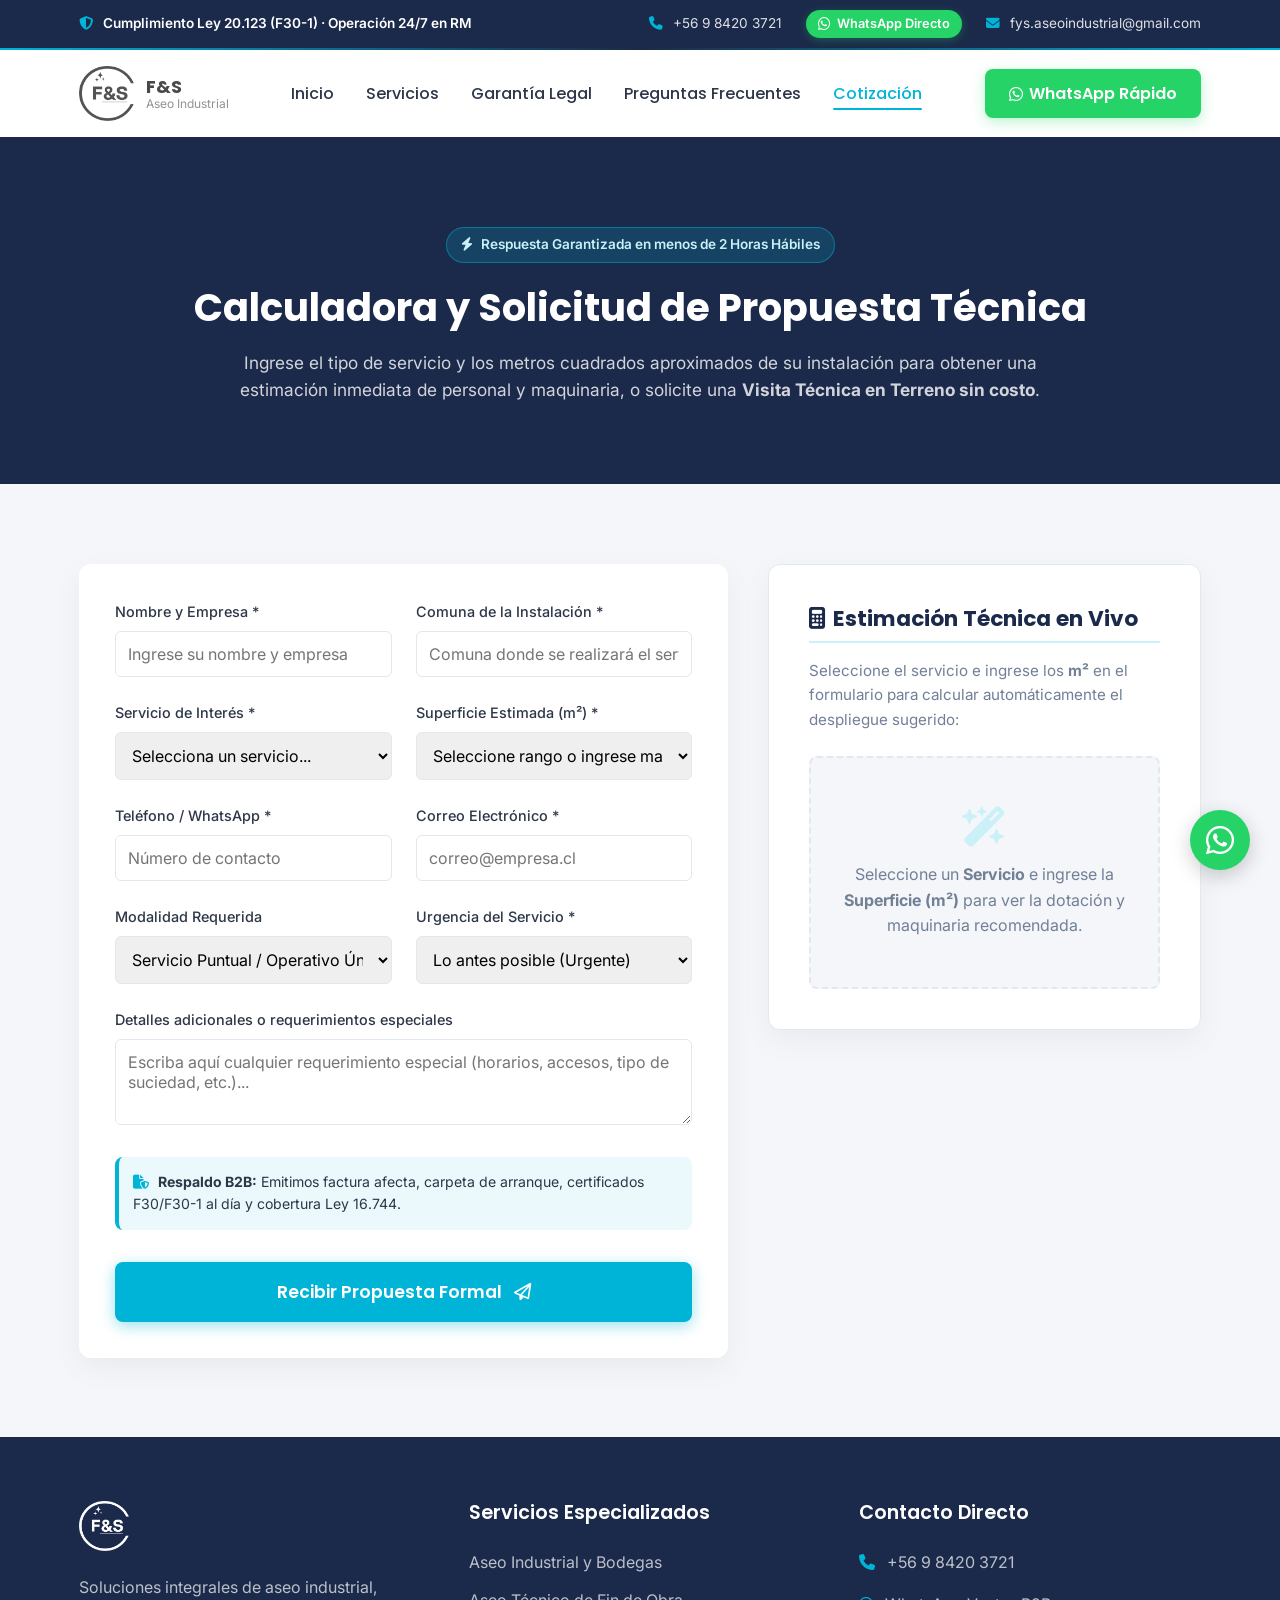
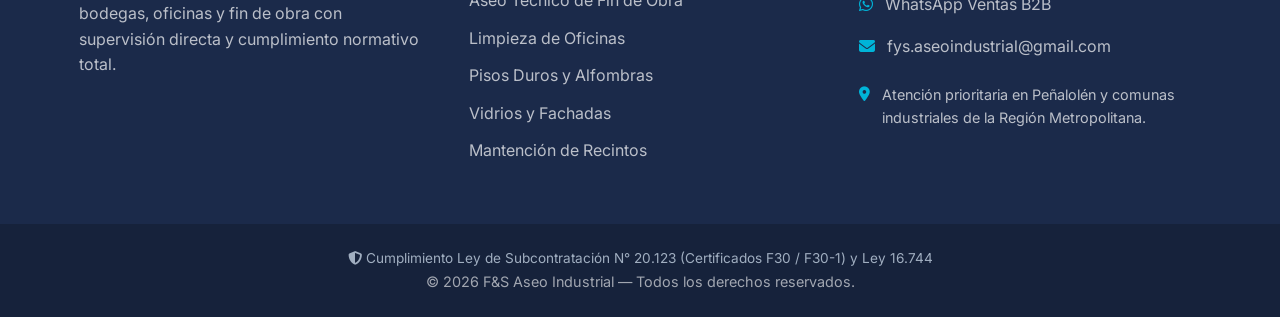
<file: cotizacion.html>
<!DOCTYPE html>
<html lang="es">

<head>
    <meta charset="UTF-8">
    <meta name="viewport" content="width=device-width, initial-scale=1.0">
    <link rel="icon" type="image/png" href="favicon.png">
    <title>Calculadora y Cotización Técnica de Aseo Industrial | F&S Aseo Industrial</title>
    <meta name="description" content="Calcule en línea la dotación, horas y maquinaria recomendada para el aseo industrial de su planta, bodega u oficina en Santiago y agende su Visita Técnica gratuita.">
    <!-- Social Media OpenGraph Cards -->
    <meta property="og:locale" content="es_CL">
    <meta property="og:type" content="website">
    <meta property="og:site_name" content="FyS Aseo Industrial">
    <meta property="og:title" content="Calculadora y Cotización Técnica de Aseo Industrial | F&S Aseo Industrial">
    <meta property="og:description" content="Complete los detalles de su instalación en Peñalolén o la Región Metropolitana para recibir una propuesta técnica personalizada.">
    <meta property="og:image" content="https://fysaseoindustrial.cl/img/FS_logo_azul_oscuro.png">
    
    <!-- Geo Meta Tags for Local SEO (Peñalolén / Región Metropolitana) -->
    <meta name="geo.region" content="CL-RM">
    <meta name="geo.placename" content="Peñalolén, Santiago, Región Metropolitana, Chile">
    <meta name="geo.position" content="-33.4833;-70.55">
    <meta name="ICBM" content="-33.4833, -70.55">
    <meta name="robots" content="index, follow">
    
    <!-- Performance & Preconnect Hints -->
    <link rel="dns-prefetch" href="https://fonts.googleapis.com">
    <link rel="dns-prefetch" href="https://cdnjs.cloudflare.com">
    <!-- Google Fonts -->
    <link rel="preconnect" href="https://fonts.googleapis.com">
    <link rel="preconnect" href="https://fonts.gstatic.com" crossorigin>
    <link href="https://fonts.googleapis.com/css2?family=Inter:wght@400;500&family=Poppins:wght@600;700&display=swap"
        rel="stylesheet">
    <!-- FontAwesome for Icons -->
    <link rel="stylesheet" href="https://cdnjs.cloudflare.com/ajax/libs/font-awesome/6.4.0/css/all.min.css">
    <!-- Custom CSS -->
    <link rel="stylesheet" href="css/styles.css">
    <link rel="canonical" href="https://fysaseoindustrial.cl/cotizacion.html">
</head>

<body>
    <!-- 1. Top Bar -->
    <div class="top-bar">
        <div class="container top-bar-content">
            <div class="top-bar-left">
                <span class="top-bar-badge"><i class="fa-solid fa-shield-halved"></i> Cumplimiento Ley 20.123 (F30-1) · Operación 24/7 en RM</span>
            </div>
            <div class="top-bar-right">
                <a href="tel:+56984203721" class="top-bar-link"><i class="fa-solid fa-phone"></i> +56 9 8420 3721</a>
                <a href="https://wa.me/56984203721?text=Hola%20F%26S%20Aseo%20Industrial,%20quisiera%20solicitar%20una%20cotizaci%C3%B3n%20o%20visita%20t%C3%A9cnica"
                    target="_blank" rel="noopener noreferrer" class="top-bar-wsp-pill" title="Chatear por WhatsApp">
                    <i class="fa-brands fa-whatsapp"></i> WhatsApp Directo
                </a>
                <a href="mailto:fys.aseoindustrial@gmail.com" class="top-bar-link top-bar-email-link"><i class="fa-solid fa-envelope"></i> fys.aseoindustrial@gmail.com</a>
            </div>
        </div>
    </div>

    <!-- 2. Navbar -->
    <header class="navbar" id="navbar">
        <div class="container nav-content">
            <a href="index.html" class="logo brand-logo">
                <div class="logo-img-wrapper">
                    <img src="img/FS_logo_azul_oscuro.png" alt="F&S Aseo Industrial Logo">
                </div>
                <div class="logo-text">
                    <span class="logo-title">F&S</span>
                    <span class="logo-subtitle">Aseo Industrial</span>
                </div>
            </a>

            <button class="menu-toggle" id="mobile-menu-btn" aria-label="Abrir menú">
                <i class="fa-solid fa-bars"></i>
            </button>

            <nav class="nav-links" id="nav-links">
                <a href="index.html">Inicio</a>
                <a href="index.html#servicios-especializados">Servicios</a>
                <a href="index.html#respaldo-legal">Garantía Legal</a>
                <a href="index.html#preguntas-frecuentes">Preguntas Frecuentes</a>
                <a href="cotizacion.html" class="active">Cotización</a>
            </nav>

            <a href="https://wa.me/56984203721?text=Hola%20F%26S%20Aseo%20Industrial,%20necesito%20cotizar%20un%20servicio" target="_blank" rel="noopener noreferrer" class="btn btn-whatsapp d-desktop-only"><i class="fa-brands fa-whatsapp" style="margin-right: 6px; margin-left: 0;"></i> WhatsApp Rápido</a>
        </div>
    </header>

    <!-- 3. Page Header -->
    <section class="section bg-primary text-white pb-3" style="padding-top: 90px;">
        <div class="container text-center fade-in">
            <div class="hero-badge-top">
                <i class="fa-solid fa-bolt"></i> Respuesta Garantizada en menos de 2 Horas Hábiles
            </div>
            <h1 class="text-white mb-3" style="font-size: 2.4rem;">Calculadora y Solicitud de Propuesta Técnica</h1>
            <p class="text-white-80 max-w-3xl mx-auto" style="font-size: 1.08rem;">Ingrese el tipo de servicio y los metros cuadrados aproximados de su instalación para obtener una estimación inmediata de personal y maquinaria, o solicite una <strong>Visita Técnica en Terreno sin costo</strong>.</p>
        </div>
    </section>

    <!-- 4. Form & Calculator Section -->
    <section class="section bg-light py-5">
        <div class="container">
            <div class="calculator-layout">
                <!-- Columna Izquierda: Formulario -->
                <div class="contact-form-wrapper fade-in" style="background: white; padding: 36px; border-radius: 12px; box-shadow: 0 10px 30px rgba(0,0,0,0.05);">
                    <form id="contact-form" name="cotizacion" method="POST" data-netlify="true" netlify-honeypot="bot-field" class="contact-form" style="box-shadow: none; padding: 0;">
                        <input type="hidden" name="form-name" value="cotizacion" />
                        <!-- Campos ocultos para enviar el cálculo técnico automático a tu correo de Netlify -->
                        <input type="hidden" name="calculo_equipo" id="hidden-calc-equipo" value="No calculado" />
                        <input type="hidden" name="calculo_tiempo" id="hidden-calc-tiempo" value="No calculado" />
                        <input type="hidden" name="calculo_maquinaria" id="hidden-calc-maquinaria" value="No calculado" />
                        <p style="display: none;">
                            <label>No completar este campo si es humano: <input name="bot-field" /></label>
                        </p>
                        <div class="grid-2 form-group">
                            <div>
                                <label for="empresa">Nombre y Empresa *</label>
                                <input type="text" id="empresa" name="empresa" required placeholder="Ingrese su nombre y empresa">
                            </div>
                            <div>
                                <label for="comuna">Comuna de la Instalación *</label>
                                <input type="text" id="comuna" name="comuna" required placeholder="Comuna donde se realizará el servicio">
                            </div>
                        </div>
                        <div class="grid-2 form-group">
                            <div>
                                <label for="instalacion">Servicio de Interés *</label>
                                <select id="instalacion" name="instalacion" required>
                                    <option value="">Selecciona un servicio...</option>
                                    <option value="industrial">Aseo Industrial y Bodegas</option>
                                    <option value="fin-de-obra">Aseo de Fin de Obra</option>
                                    <option value="oficinas">Limpieza de Oficinas</option>
                                    <option value="alfombras">Pisos Duros y Alfombras</option>
                                    <option value="fachadas">Vidrios y Fachadas</option>
                                    <option value="recintos">Mantención de Recintos</option>
                                    <option value="otro">Otro / Visita de Evaluación</option>
                                </select>
                            </div>
                            <div>
                                <label for="rango-superficie">Superficie Estimada (m²) *</label>
                                <select id="rango-superficie" name="rango_superficie" required>
                                    <option value="">Seleccione rango o ingrese manual...</option>
                                    <option value="150">Hasta 150 m² (Oficinas / Locales comerciales)</option>
                                    <option value="300">150 a 300 m² (Plantas medias / Oficinas amplias)</option>
                                    <option value="500">300 a 500 m² (Bodegas estándar / Galpones)</option>
                                    <option value="800">500 a 800 m² (Centros de distribución / Bodegas medianas)</option>
                                    <option value="1500">800 a 1.500 m² (Grandes bodegas / Fin de obra comercial)</option>
                                    <option value="3000">1.500 a 3.000 m² (Plantas industriales / Centros logísticos)</option>
                                    <option value="5000">Más de 3.000 m² (Mega plantas / Parques industriales)</option>
                                    <option value="manual">Ingresar metros cuadrados exactos manualmente...</option>
                                </select>
                                <div id="contenedor-superficie-manual" style="display: none; margin-top: 10px;">
                                    <input type="number" id="superficie" name="superficie" min="10" placeholder="Escriba aquí los m² exactos">
                                </div>
                            </div>
                        </div>
                        <div class="grid-2 form-group">
                            <div>
                                <label for="phone">Teléfono / WhatsApp *</label>
                                <input type="tel" id="phone" name="phone" required placeholder="Número de contacto">
                            </div>
                            <div>
                                <label for="email">Correo Electrónico *</label>
                                <input type="email" id="email" name="email" required placeholder="correo@empresa.cl">
                            </div>
                        </div>
                        <div class="grid-2 form-group">
                            <div>
                                <label for="frecuencia">Modalidad Requerida</label>
                                <select id="frecuencia" name="frecuencia">
                                    <option value="Servicio Puntual / Operativo Único">Servicio Puntual / Operativo Único</option>
                                    <option value="Contrato Mensual (Diario o Semanal)">Contrato Mensual (Diario o Semanal)</option>
                                    <option value="Visita Técnica en Terreno">Solicitar Visita Técnica en Terreno</option>
                                </select>
                            </div>
                            <div>
                                <label for="urgencia">Urgencia del Servicio *</label>
                                <select id="urgencia" name="urgencia" required>
                                    <option value="Lo antes posible (Urgente)">Lo antes posible (Urgente)</option>
                                    <option value="Próximos 7 a 15 días">Próximos 7 a 15 días</option>
                                    <option value="Evaluando presupuestos">Evaluando presupuestos</option>
                                </select>
                            </div>
                        </div>
                        <div class="form-group">
                            <label for="message">Detalles adicionales o requerimientos especiales</label>
                            <textarea id="message" name="message" rows="3"
                                placeholder="Escriba aquí cualquier requerimiento especial (horarios, accesos, tipo de suciedad, etc.)..."></textarea>
                        </div>
                        
                        <div class="mt-3 mb-4" style="background: rgba(0, 180, 216, 0.08); padding: 14px; border-radius: 8px; border-left: 4px solid var(--color-accent); font-size: 0.88rem;">
                            <i class="fa-solid fa-file-shield" style="color: var(--color-accent); margin-right: 5px;"></i>
                            <strong>Respaldo B2B:</strong> Emitimos factura afecta, carpeta de arranque, certificados F30/F30-1 al día y cobertura Ley 16.744.
                        </div>

                        <button type="submit" class="btn btn-primary btn-block btn-cta" style="font-size: 1.08rem; padding: 15px;">Recibir Propuesta Formal <i class="fa-regular fa-paper-plane"></i></button>
                        <div id="form-status" style="display: none; margin-top: 15px; padding: 15px; border-radius: 5px; text-align: center; font-weight: 500;">
                        </div>
                    </form>
                </div>

                <!-- Columna Derecha: Calculadora Express -->
                <div class="calc-sidebar-wrapper fade-in" style="transition-delay: 100ms;">
                    <div class="calc-sidebar">
                        <h3><i class="fa-solid fa-calculator"></i> Estimación Técnica en Vivo</h3>
                        <p class="calc-intro">Seleccione el servicio e ingrese los <strong>m²</strong> en el formulario para calcular automáticamente el despliegue sugerido:</p>
                        
                        <div class="calc-results-placeholder" id="calc-placeholder">
                            <i class="fa-solid fa-wand-magic-sparkles"></i>
                            <p>Seleccione un <strong>Servicio</strong> e ingrese la <strong>Superficie (m²)</strong> para ver la dotación y maquinaria recomendada.</p>
                        </div>
                        
                        <div class="calc-results" id="calc-results" style="display: none;">
                            <div class="calc-item">
                                <span class="calc-item-label"><i class="fa-solid fa-users"></i> Personal Recomendado:</span>
                                <span class="calc-item-val" id="calc-val-equipo">-</span>
                            </div>
                            <div class="calc-item">
                                <span class="calc-item-label"><i class="fa-solid fa-clock"></i> Duración / Modalidad:</span>
                                <span class="calc-item-val" id="calc-val-tiempo">-</span>
                            </div>
                            <div class="calc-item">
                                <span class="calc-item-label"><i class="fa-solid fa-screwdriver-wrench"></i> Maquinaria Sugerida:</span>
                                <span class="calc-item-val" id="calc-val-maquinaria">-</span>
                            </div>

                            <a href="https://wa.me/56984203721?text=Hola%20F%26S%20Aseo%20Industrial,%20quisiera%20cotizar%20un%20servicio" target="_blank" rel="noopener noreferrer" id="calc-wsp-btn" class="btn btn-whatsapp btn-block mt-3" style="font-size: 0.95rem; padding: 12px;">
                                <i class="fa-brands fa-whatsapp" style="margin-right: 6px; margin-left: 0;"></i> Enviar este Cálculo por WhatsApp
                            </a>
                            
                            <div class="calc-note">
                                <i class="fa-solid fa-circle-info"></i>
                                <span>Estimación técnica referencial. Un supervisor de F&S validará sin costo las condiciones exactas en terreno.</span>
                            </div>
                        </div>
                    </div>
                </div>
            </div>
        </div>
    </section>

    <!-- 5. Footer -->
    <footer class="footer">
        <div class="container footer-content">
            <div class="footer-brand">
                <img src="img/FS_logo_azul_oscuro.png" alt="F&S Aseo Industrial Logo" class="footer-logo" loading="lazy">
                <p>Soluciones integrales de aseo industrial, bodegas, oficinas y fin de obra con supervisión directa y cumplimiento normativo total.</p>
            </div>

            <div class="footer-links">
                <h3>Servicios Especializados</h3>
                <ul>
                    <li><a href="servicios/aseo-industrial.html">Aseo Industrial y Bodegas</a></li>
                    <li><a href="aseo-fin-obra.html">Aseo Técnico de Fin de Obra</a></li>
                    <li><a href="servicios/limpieza-de-oficinas.html">Limpieza de Oficinas</a></li>
                    <li><a href="servicios/alfombras-y-tapices.html">Pisos Duros y Alfombras</a></li>
                    <li><a href="servicios/vidrios-y-fachadas.html">Vidrios y Fachadas</a></li>
                    <li><a href="servicios/mantencion-de-recintos.html">Mantención de Recintos</a></li>
                </ul>
            </div>

            <div class="footer-contact">
                <h3>Contacto Directo</h3>
                <p><i class="fa-solid fa-phone"></i> <a href="tel:+56984203721" style="color: inherit;">+56 9 8420 3721</a></p>
                <p><i class="fa-brands fa-whatsapp"></i> <a href="https://wa.me/56984203721?text=Hola%20F%26S%20Aseo%20Industrial,%20quisiera%20cotizar%20un%20servicio" target="_blank" rel="noopener noreferrer" style="color: inherit;">WhatsApp Ventas B2B</a></p>
                <p><i class="fa-solid fa-envelope"></i> <a href="mailto:fys.aseoindustrial@gmail.com" style="color: inherit;">fys.aseoindustrial@gmail.com</a></p>
                <p class="mt-3 text-white-80" style="font-size: 0.9rem;"><i class="fa-solid fa-location-dot"></i> Atención prioritaria en Peñalolén y comunas industriales de la Región Metropolitana.</p>
            </div>
        </div>
        <div class="footer-bottom text-center">
            <p class="mb-2" style="font-size: 0.85rem; color: #a0aec0;"><i class="fa-solid fa-shield-halved"></i>
                Cumplimiento Ley de Subcontratación N° 20.123 (Certificados F30 / F30-1) y Ley 16.744</p>
            <p>&copy; 2026 F&S Aseo Industrial — Todos los derechos reservados.</p>
        </div>
    </footer>

    <!-- Floating WhatsApp Widget -->
    <div class="wsp-widget" id="wsp-widget">
        <div class="wsp-bubble" id="wsp-bubble">
            <span class="wsp-close" id="wsp-close-bubble">&times;</span>
            <p>¿Prefiere cotizar directo por WhatsApp? Escríbanos aquí.</p>
        </div>
        <a href="https://wa.me/56984203721?text=Hola%20F%26S%20Aseo%20Industrial,%20quiero%20hacer%20una%20consulta%20sobre%20sus%20servicios" target="_blank" rel="noopener noreferrer" class="wsp-button" aria-label="Chatear por WhatsApp">
            <i class="fa-brands fa-whatsapp"></i>
        </a>
    </div>

    <!-- Script -->
    <script src="js/script.js"></script>
</body>

</html>
</file>
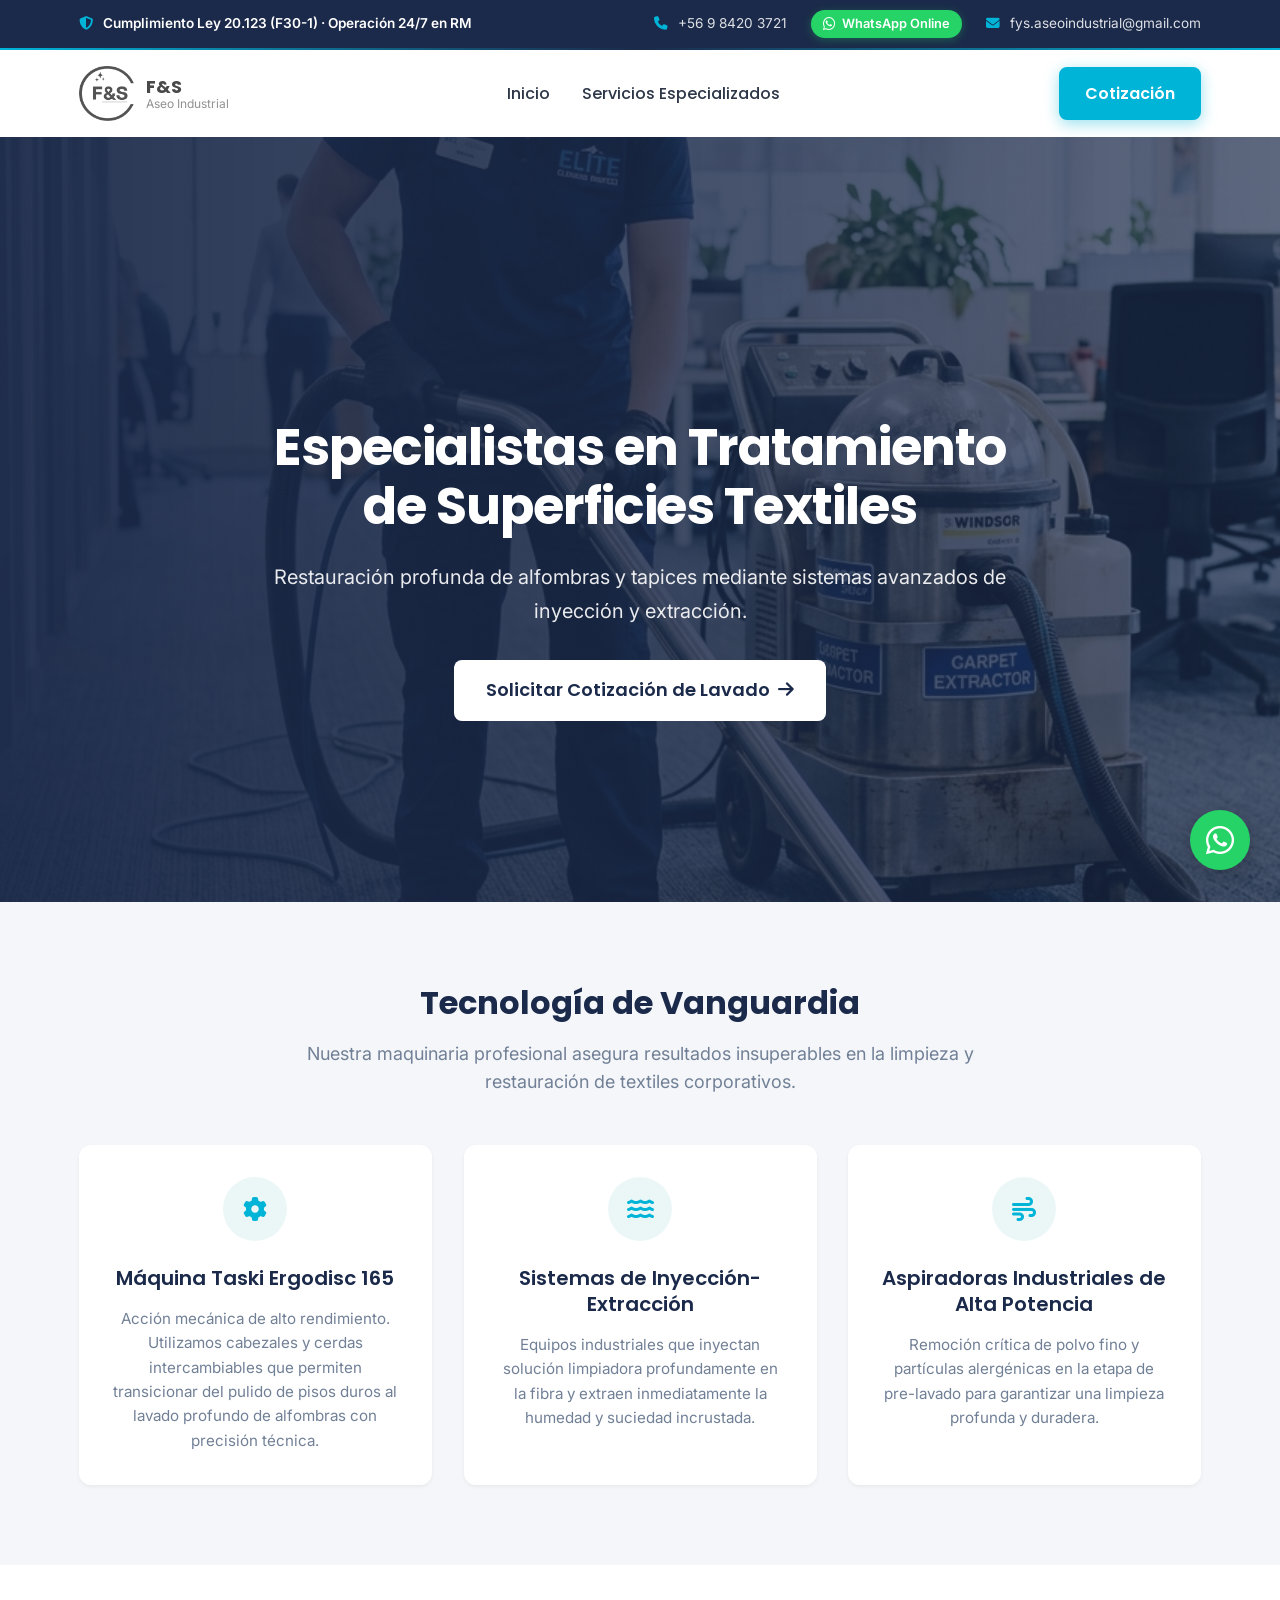
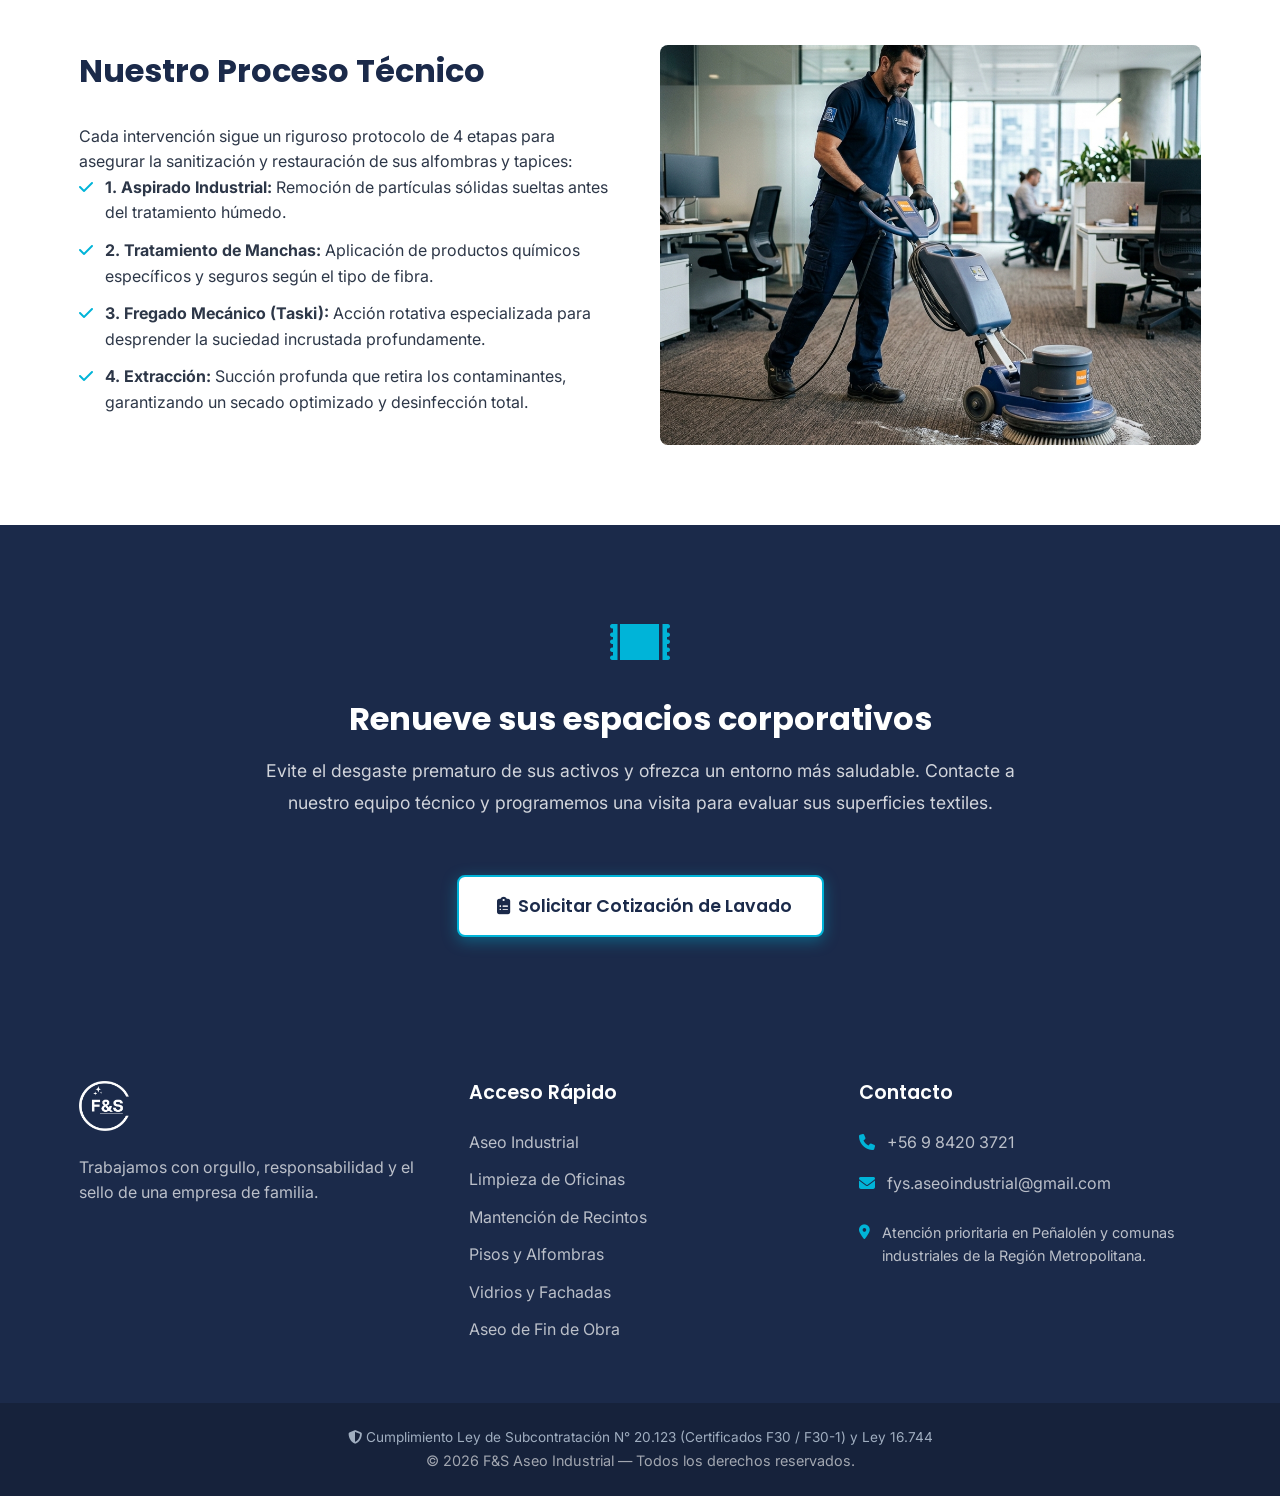
<file: servicios/alfombras-y-tapices.html>
<!DOCTYPE html>
<html lang="es">

<head>
    <meta charset="UTF-8">
    <meta name="viewport" content="width=device-width, initial-scale=1.0">
    <link rel="icon" type="image/png" href="../favicon.png">
    <title>Limpieza de Alfombras y Tapices - FyS Aseo Industrial</title>
    <meta name="description"
        content="Restauración profunda de superficies textiles mediante sistemas avanzados de inyección y extracción.">
        <!-- Social Media OpenGraph Cards -->
    <meta property="og:locale" content="es_CL">
    <meta property="og:type" content="website">
    <meta property="og:site_name" content="FyS Aseo Industrial">
    <meta property="og:title" content="Limpieza de Alfombras y Tapices - FyS Aseo Industrial">
    <meta property="og:description" content="Restauración profunda de superficies textiles mediante sistemas avanzados de inyección y extracción.">
    <meta property="og:image" content="https://fysaseoindustrial.cl/img/FS_logo_azul_oscuro.png">
    
    <!-- Geo Meta Tags for Local SEO (Peñalolén / Región Metropolitana) -->
    <meta name="geo.region" content="CL-RM">
    <meta name="geo.placename" content="Peñalolén, Santiago, Región Metropolitana, Chile">
    <meta name="geo.position" content="-33.4833;-70.55">
    <meta name="ICBM" content="-33.4833, -70.55">
    <meta name="robots" content="index, follow">
    
    <!-- Performance & Preconnect Hints -->
    <link rel="dns-prefetch" href="https://fonts.googleapis.com">
    <link rel="dns-prefetch" href="https://cdnjs.cloudflare.com">
    <!-- Google Fonts -->
    <link rel="preconnect" href="https://fonts.googleapis.com">
    <link rel="preconnect" href="https://fonts.gstatic.com" crossorigin>
    <link href="https://fonts.googleapis.com/css2?family=Inter:wght@400;500&family=Poppins:wght@600;700&display=swap"
        rel="stylesheet">
    <!-- FontAwesome for Icons -->
    <link rel="stylesheet" href="https://cdnjs.cloudflare.com/ajax/libs/font-awesome/6.4.0/css/all.min.css">
    <!-- Custom CSS -->
    <link rel="stylesheet" href="../css/styles.css">
    <link rel="canonical" href="https://fysaseoindustrial.cl/servicios/alfombras-y-tapices.html">
</head>

<body>
        <!-- 1. Top Bar -->
    <div class="top-bar">
        <div class="container top-bar-content">
            <div class="top-bar-left">
                <span class="top-bar-badge"><i class="fa-solid fa-shield-halved"></i> Cumplimiento Ley 20.123 (F30-1) · Operación 24/7 en RM</span>
            </div>
            <div class="top-bar-right">
                <a href="tel:+56984203721" class="top-bar-link"><i class="fa-solid fa-phone"></i> +56 9 8420 3721</a>
                <a href="https://wa.me/56984203721?text=Hola,%20quiero%20hacer%20una%20consulta%20sobre%20sus%20servicios"
                    target="_blank" rel="noopener noreferrer" class="top-bar-wsp-pill" title="Chatear por WhatsApp">
                    <i class="fa-brands fa-whatsapp"></i> WhatsApp Online
                </a>
                <a href="mailto:fys.aseoindustrial@gmail.com" class="top-bar-link top-bar-email-link"><i class="fa-solid fa-envelope"></i> fys.aseoindustrial@gmail.com</a>
            </div>
        </div>
    </div>

    <!-- 2. Navbar -->
    <header class="navbar" id="navbar">
        <div class="container nav-content">
            <a href="../index.html" class="logo brand-logo">
                <div class="logo-img-wrapper">
                    <img src="../img/FS_logo_azul_oscuro.png" alt="F&S Aseo Industrial Logo">
                </div>
                <div class="logo-text">
                    <span class="logo-title">F&S</span>
                    <span class="logo-subtitle">Aseo Industrial</span>
                </div>
            </a>

            <button class="menu-toggle" id="mobile-menu-btn" aria-label="Abrir menú">
                <i class="fa-solid fa-bars"></i>
            </button>

            <nav class="nav-links" id="nav-links">
                <a href="../index.html">Inicio</a>
                <a href="../index.html#servicios-especializados">Servicios Especializados</a>
                <a href="../cotizacion.html?servicio=alfombras" class="btn btn-primary btn-cta d-mobile-only">Cotización</a>
            </nav>

            <a href="../cotizacion.html?servicio=alfombras" class="btn btn-primary btn-cta d-desktop-only">Cotización</a>
        </div>
    </header>

    <!-- 3. Hero Section -->
    <section class="hero" style="min-height: 60vh; display: flex; align-items: center; padding-top: 100px;">
        <div class="hero-bg" data-parallax="0.3" style="background-image: url('../img/carpet_cleaning_real.png');"></div>
        <div class="hero-overlay"></div>
        <div class="container hero-content fade-in text-center">
            <h1 style="max-width: 900px; margin: 0 auto; margin-bottom: 24px;">Especialistas en Tratamiento de Superficies Textiles</h1>
            <p style="max-width: 800px; margin: 0 auto; font-size: 1.25rem;">Restauración profunda de alfombras y tapices mediante sistemas avanzados de inyección y extracción.</p>
            <a href="../cotizacion.html?servicio=alfombras" class="btn btn-accent btn-large mt-4" style="margin-top: 2rem;">Solicitar Cotización de Lavado <i class="fa-solid fa-arrow-right"></i></a>
        </div>
    </section>

    <!-- 4. Tecnología de Vanguardia -->
    <section class="section bg-light">
        <div class="container">
            <div class="section-header fade-in">
                <h2>Tecnología de Vanguardia</h2>
                <p>Nuestra maquinaria profesional asegura resultados insuperables en la limpieza y restauración de textiles corporativos.</p>
            </div>

            <div class="grid-3 features-grid">
                <div class="feature-card fade-in">
                    <div class="icon-wrapper"><i class="fa-solid fa-gear"></i></div>
                    <h3>Máquina Taski Ergodisc 165</h3>
                    <p>Acción mecánica de alto rendimiento. Utilizamos cabezales y cerdas intercambiables que permiten transicionar del pulido de pisos duros al lavado profundo de alfombras con precisión técnica.</p>
                </div>
                <div class="feature-card fade-in" style="transition-delay: 100ms">
                    <div class="icon-wrapper"><i class="fa-solid fa-water"></i></div>
                    <h3>Sistemas de Inyección-Extracción</h3>
                    <p>Equipos industriales que inyectan solución limpiadora profundamente en la fibra y extraen inmediatamente la humedad y suciedad incrustada.</p>
                </div>
                <div class="feature-card fade-in" style="transition-delay: 200ms">
                    <div class="icon-wrapper"><i class="fa-solid fa-wind"></i></div>
                    <h3>Aspiradoras Industriales de Alta Potencia</h3>
                    <p>Remoción crítica de polvo fino y partículas alergénicas en la etapa de pre-lavado para garantizar una limpieza profunda y duradera.</p>
                </div>
            </div>
        </div>
    </section>

    <!-- 5. Nuestro Proceso Técnico -->
    <section class="section">
        <div class="container">
            <div style="display: grid; grid-template-columns: repeat(auto-fit, minmax(300px, 1fr)); gap: 40px; align-items: center;">
                <div class="fade-in">
                    <h2 class="mb-4">Nuestro Proceso Técnico</h2>
                    <p class="mb-3">Cada intervención sigue un riguroso protocolo de 4 etapas para asegurar la sanitización y restauración de sus alfombras y tapices:</p>
                    <ul style="list-style: none; padding: 0; margin-bottom: 24px;">
                        <li style="margin-bottom: 12px; display: flex; align-items: flex-start; gap: 12px;">
                            <i class="fa-solid fa-check" style="color: var(--color-accent); margin-top: 4px;"></i>
                            <span><strong>1. Aspirado Industrial:</strong> Remoción de partículas sólidas sueltas antes del tratamiento húmedo.</span>
                        </li>
                        <li style="margin-bottom: 12px; display: flex; align-items: flex-start; gap: 12px;">
                            <i class="fa-solid fa-check" style="color: var(--color-accent); margin-top: 4px;"></i>
                            <span><strong>2. Tratamiento de Manchas:</strong> Aplicación de productos químicos específicos y seguros según el tipo de fibra.</span>
                        </li>
                        <li style="margin-bottom: 12px; display: flex; align-items: flex-start; gap: 12px;">
                            <i class="fa-solid fa-check" style="color: var(--color-accent); margin-top: 4px;"></i>
                            <span><strong>3. Fregado Mecánico (Taski):</strong> Acción rotativa especializada para desprender la suciedad incrustada profundamente.</span>
                        </li>
                        <li style="display: flex; align-items: flex-start; gap: 12px;">
                            <i class="fa-solid fa-check" style="color: var(--color-accent); margin-top: 4px;"></i>
                            <span><strong>4. Extracción:</strong> Succión profunda que retira los contaminantes, garantizando un secado optimizado y desinfección total.</span>
                        </li>
                    </ul>
                </div>
                <div class="fade-in" style="transition-delay: 100ms;">
                    <div style="background-color: var(--color-primary); height: 400px; border-radius: 8px; overflow: hidden; display: flex; align-items: center; justify-content: center;">
                        <img loading="lazy" decoding="async" src="../img/taski_carpet_cleaning_pro.png" alt="Operario usando máquina rotativa Taski Ergodisc para limpieza profunda de alfombras" style="width: 100%; height: 100%; object-fit: cover;">
                    </div>
                </div>
            </div>
        </div>
    </section>

    <!-- 6. CTA -->
    <section class="section bg-primary text-white text-center py-5">
        <div class="container fade-in">
            <div style="font-size: 3rem; color: var(--color-accent); margin-bottom: 1rem;"><i class="fa-solid fa-rug"></i></div>
            <h2 class="text-white mb-3">Renueve sus espacios corporativos</h2>
            <p class="text-white-80 mb-4 max-w-3xl mx-auto" style="font-size: 1.1rem; line-height: 1.8;">Evite el desgaste prematuro de sus activos y ofrezca un entorno más saludable. Contacte a nuestro equipo técnico y programemos una visita para evaluar sus superficies textiles.</p>
            <a href="../cotizacion.html?servicio=alfombras" class="btn btn-accent btn-large btn-cta mt-3"
                style="font-size: 1.1rem; padding: 15px 30px;">
                <i class="fa-solid fa-clipboard-list" style="margin-right: 8px;"></i> Solicitar Cotización de Lavado
            </a>
        </div>
    </section>

    <!-- 7. Footer -->
    <footer class="footer">
        <div class="container footer-content">
            <div class="footer-brand">
                <img src="../img/FS_logo_azul_oscuro.png" alt="F&S Aseo Industrial Logo" class="footer-logo"
                    loading="lazy">
                <p>Trabajamos con orgullo, responsabilidad y el sello de una empresa de familia.</p>
            </div>

            <div class="footer-links">
                <h3>Acceso Rápido</h3>
                <ul>
                    <li><a href="aseo-industrial.html">Aseo Industrial</a></li>
                    <li><a href="limpieza-de-oficinas.html">Limpieza de Oficinas</a></li>
                    <li><a href="mantencion-de-recintos.html">Mantención de Recintos</a></li>
                    <li><a href="alfombras-y-tapices.html">Pisos y Alfombras</a></li>
                    <li><a href="vidrios-y-fachadas.html">Vidrios y Fachadas</a></li>
                    <li><a href="../aseo-fin-obra.html">Aseo de Fin de Obra</a></li>
                </ul>
            </div>

            <div class="footer-contact">
                <h3>Contacto</h3>
                <p><i class="fa-solid fa-phone"></i> +56 9 8420 3721</p>
                <p><i class="fa-solid fa-envelope"></i> fys.aseoindustrial@gmail.com</p>
                <p class="mt-3 text-white-80" style="font-size: 0.9rem;"><i class="fa-solid fa-location-dot"></i>
                    Atención prioritaria en Peñalolén y comunas industriales de la Región Metropolitana.</p>
            </div>
        </div>
        <div class="footer-bottom text-center">
            <p class="mb-2" style="font-size: 0.85rem; color: #a0aec0;"><i class="fa-solid fa-shield-halved"></i> Cumplimiento Ley de Subcontratación N° 20.123 (Certificados F30 / F30-1) y Ley 16.744</p>
            <p>&copy; 2026 F&S Aseo Industrial — Todos los derechos reservados.</p>
        </div>
    </footer>

    <!-- FAB for Mobile -->
    <a href="../cotizacion.html?servicio=alfombras" class="fab-mobile" title="Solicitar Cotización">
        <i class="fa-solid fa-calculator"></i> Cotizar
    </a>

    <!-- Floating WhatsApp Widget -->
    <div class="wsp-widget" id="wsp-widget">
        <div class="wsp-bubble" id="wsp-bubble">
            <span class="wsp-close" id="wsp-close-bubble">&times;</span>
            <p>¿Necesita una cotización express? Escríbenos directamente.</p>
        </div>
        <a href="https://wa.me/56984203721?text=Hola,%20quiero%20hacer%20una%20consulta%20sobre%20sus%20servicios" target="_blank" rel="noopener noreferrer" class="wsp-button" aria-label="Chatear por WhatsApp">
            <i class="fa-brands fa-whatsapp"></i>
        </a>
    </div>

    <!-- Script -->
    <script src="../js/script.js"></script>
</body>

</html>
</file>
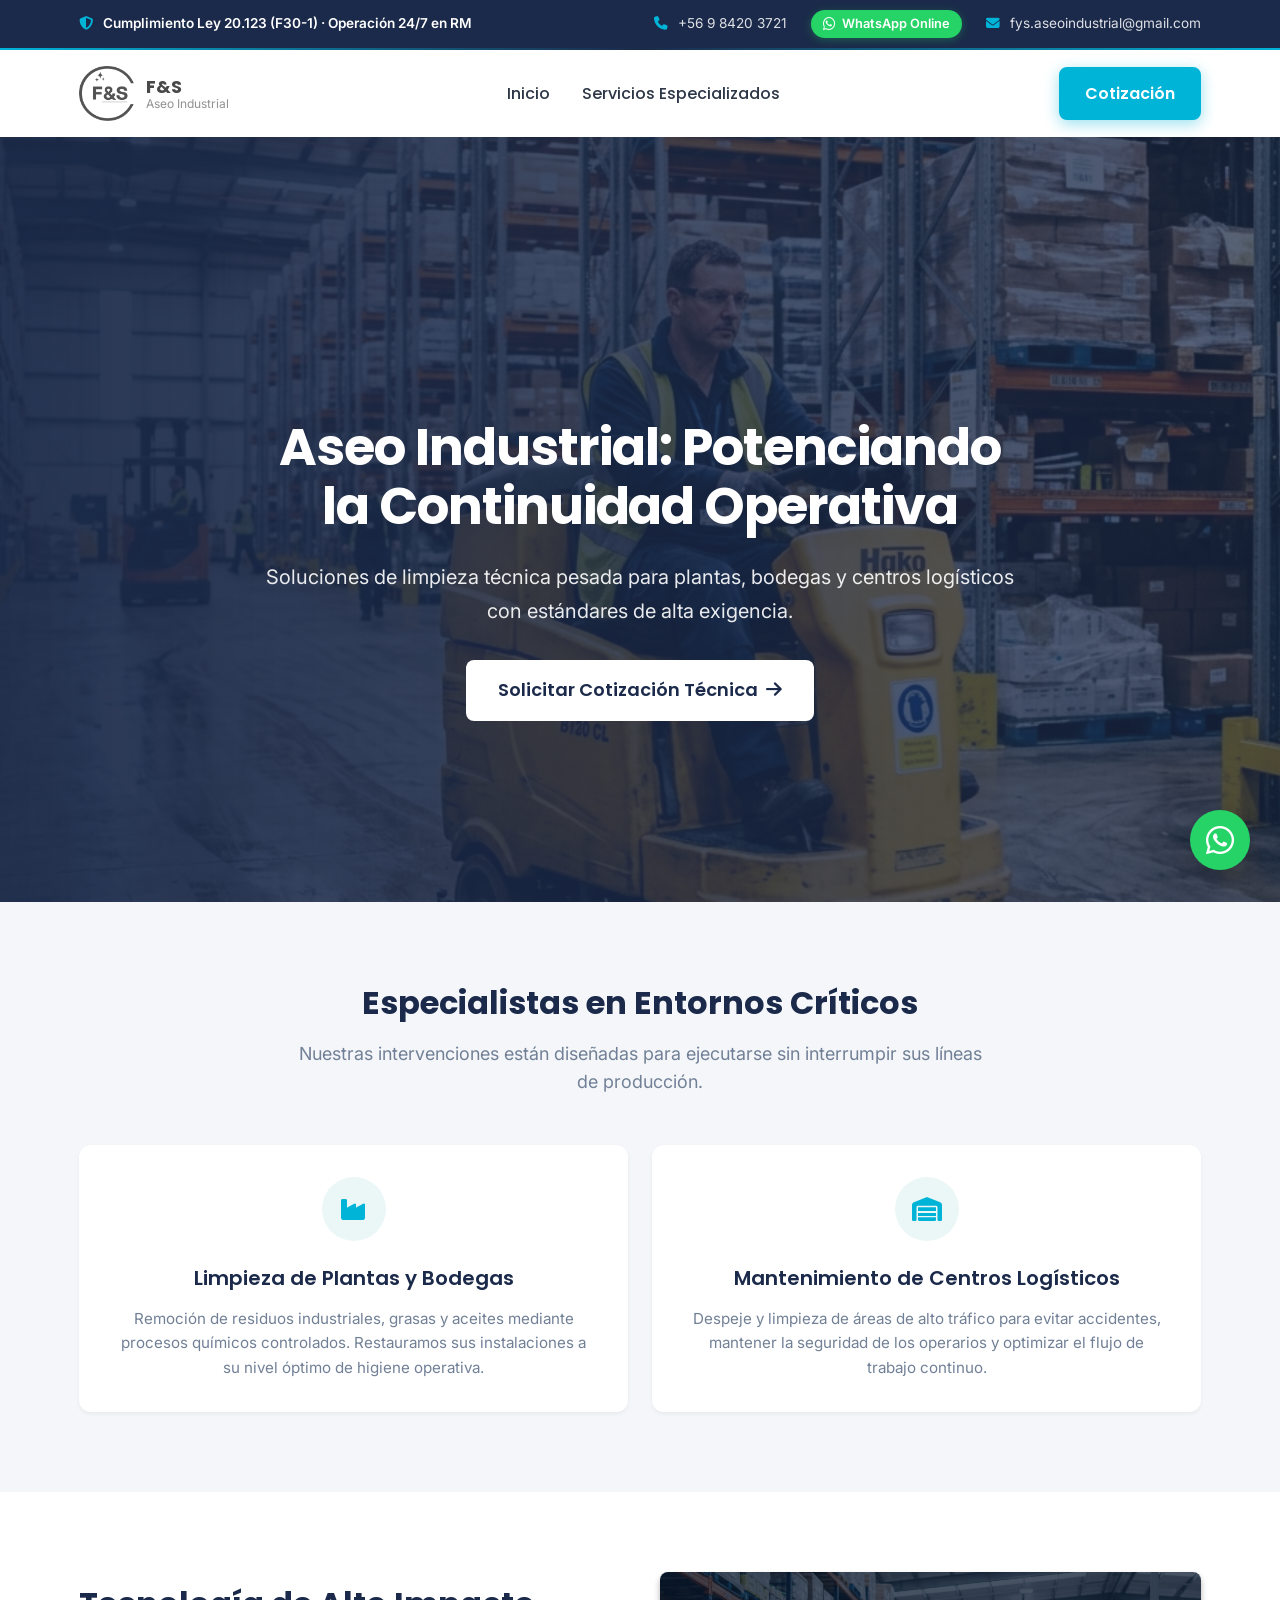
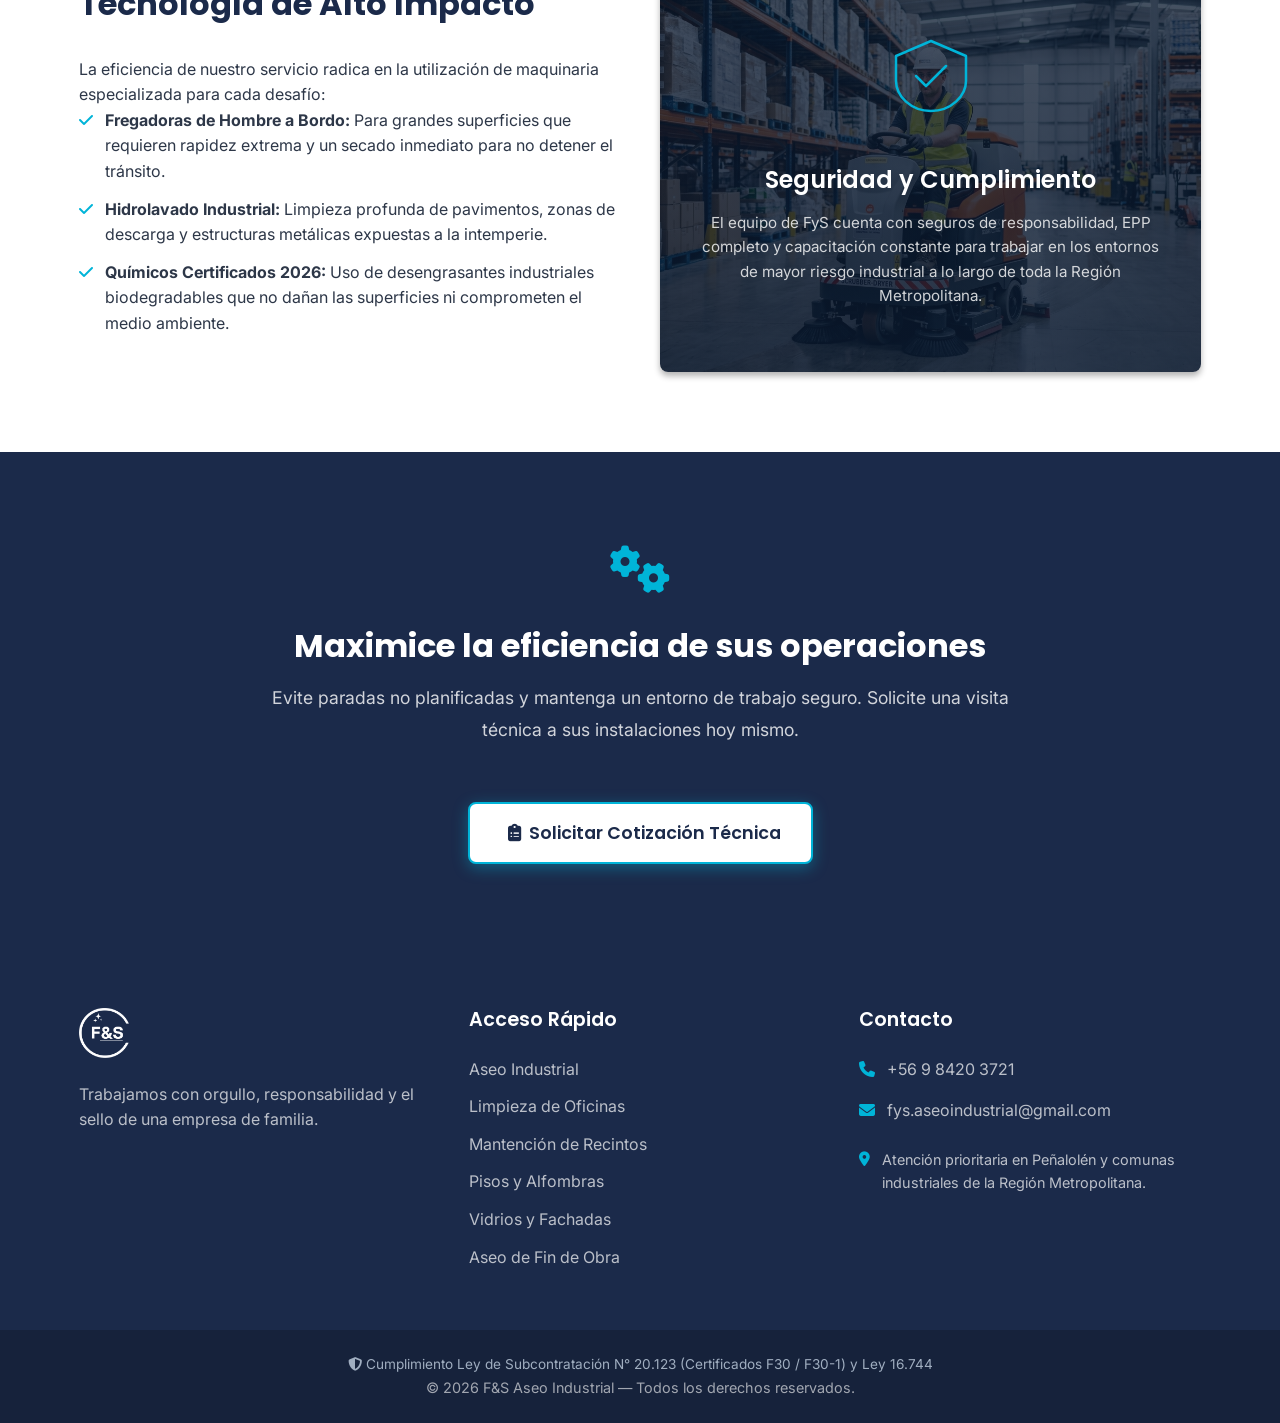
<file: servicios/aseo-industrial.html>
<!DOCTYPE html>
<html lang="es">

<head>
    <meta charset="UTF-8">
    <meta name="viewport" content="width=device-width, initial-scale=1.0">
    <link rel="icon" type="image/png" href="../favicon.png">
    <title>Aseo Industrial - FyS Aseo Industrial</title>
    <meta name="description"
        content="Soluciones de limpieza técnica pesada para plantas, bodegas y centros logísticos con estándares de alta exigencia.">
        <!-- Social Media OpenGraph Cards -->
    <meta property="og:locale" content="es_CL">
    <meta property="og:type" content="website">
    <meta property="og:site_name" content="FyS Aseo Industrial">
    <meta property="og:title" content="Aseo Industrial - FyS Aseo Industrial">
    <meta property="og:description" content="Soluciones de limpieza técnica pesada para plantas, bodegas y centros logísticos con estándares de alta exigencia.">
    <meta property="og:image" content="https://fysaseoindustrial.cl/img/FS_logo_azul_oscuro.png">
    
    <!-- Geo Meta Tags for Local SEO (Peñalolén / Región Metropolitana) -->
    <meta name="geo.region" content="CL-RM">
    <meta name="geo.placename" content="Peñalolén, Santiago, Región Metropolitana, Chile">
    <meta name="geo.position" content="-33.4833;-70.55">
    <meta name="ICBM" content="-33.4833, -70.55">
    <meta name="robots" content="index, follow">
    
    <!-- Performance & Preconnect Hints -->
    <link rel="dns-prefetch" href="https://fonts.googleapis.com">
    <link rel="dns-prefetch" href="https://cdnjs.cloudflare.com">
    <!-- Google Fonts -->
    <link rel="preconnect" href="https://fonts.googleapis.com">
    <link rel="preconnect" href="https://fonts.gstatic.com" crossorigin>
    <link href="https://fonts.googleapis.com/css2?family=Inter:wght@400;500&family=Poppins:wght@600;700&display=swap"
        rel="stylesheet">
    <!-- FontAwesome for Icons -->
    <link rel="stylesheet" href="https://cdnjs.cloudflare.com/ajax/libs/font-awesome/6.4.0/css/all.min.css">
    <!-- Custom CSS -->
    <link rel="stylesheet" href="../css/styles.css">
    <link rel="canonical" href="https://fysaseoindustrial.cl/servicios/aseo-industrial.html">
</head>

<body>
        <!-- 1. Top Bar -->
    <div class="top-bar">
        <div class="container top-bar-content">
            <div class="top-bar-left">
                <span class="top-bar-badge"><i class="fa-solid fa-shield-halved"></i> Cumplimiento Ley 20.123 (F30-1) · Operación 24/7 en RM</span>
            </div>
            <div class="top-bar-right">
                <a href="tel:+56984203721" class="top-bar-link"><i class="fa-solid fa-phone"></i> +56 9 8420 3721</a>
                <a href="https://wa.me/56984203721?text=Hola,%20quiero%20hacer%20una%20consulta%20sobre%20sus%20servicios"
                    target="_blank" rel="noopener noreferrer" class="top-bar-wsp-pill" title="Chatear por WhatsApp">
                    <i class="fa-brands fa-whatsapp"></i> WhatsApp Online
                </a>
                <a href="mailto:fys.aseoindustrial@gmail.com" class="top-bar-link top-bar-email-link"><i class="fa-solid fa-envelope"></i> fys.aseoindustrial@gmail.com</a>
            </div>
        </div>
    </div>

    <!-- 2. Navbar -->
    <header class="navbar" id="navbar">
        <div class="container nav-content">
            <a href="../index.html" class="logo brand-logo">
                <div class="logo-img-wrapper">
                    <img src="../img/FS_logo_azul_oscuro.png" alt="F&S Aseo Industrial Logo">
                </div>
                <div class="logo-text">
                    <span class="logo-title">F&S</span>
                    <span class="logo-subtitle">Aseo Industrial</span>
                </div>
            </a>

            <button class="menu-toggle" id="mobile-menu-btn" aria-label="Abrir menú">
                <i class="fa-solid fa-bars"></i>
            </button>

            <nav class="nav-links" id="nav-links">
                <a href="../index.html">Inicio</a>
                <a href="../index.html#servicios-especializados">Servicios Especializados</a>
                <a href="../cotizacion.html?servicio=industrial" class="btn btn-primary btn-cta d-mobile-only">Cotización</a>
            </nav>

            <a href="../cotizacion.html?servicio=industrial" class="btn btn-primary btn-cta d-desktop-only">Cotización</a>
        </div>
    </header>

    <!-- 3. Hero Section -->
    <section class="hero" style="min-height: 60vh; display: flex; align-items: center; padding-top: 100px;">
        <div class="hero-bg" data-parallax="0.3" style="background-image: url('../img/aseo_industrial_real.png');"></div>
        <div class="hero-overlay"></div>
        <div class="container hero-content fade-in text-center">
            <h1 style="max-width: 900px; margin: 0 auto; margin-bottom: 24px;">Aseo Industrial: Potenciando la Continuidad Operativa</h1>
            <p style="max-width: 800px; margin: 0 auto; font-size: 1.25rem;">Soluciones de limpieza técnica pesada para plantas, bodegas y centros logísticos con estándares de alta exigencia.</p>
            <a href="../cotizacion.html?servicio=industrial" class="btn btn-accent btn-large mt-4" style="margin-top: 2rem;">Solicitar Cotización Técnica <i class="fa-solid fa-arrow-right"></i></a>
        </div>
    </section>

    <!-- 4. Especialistas en Entornos Críticos -->
    <section class="section bg-light">
        <div class="container">
            <div class="section-header fade-in">
                <h2>Especialistas en Entornos Críticos</h2>
                <p>Nuestras intervenciones están diseñadas para ejecutarse sin interrumpir sus líneas de producción.</p>
            </div>

            <div class="grid-2 features-grid" style="grid-template-columns: repeat(auto-fit, minmax(400px, 1fr));">
                <div class="feature-card fade-in">
                    <div class="icon-wrapper"><i class="fa-solid fa-industry"></i></div>
                    <h3>Limpieza de Plantas y Bodegas</h3>
                    <p>Remoción de residuos industriales, grasas y aceites mediante procesos químicos controlados. Restauramos sus instalaciones a su nivel óptimo de higiene operativa.</p>
                </div>
                <div class="feature-card fade-in" style="transition-delay: 100ms">
                    <div class="icon-wrapper"><i class="fa-solid fa-warehouse"></i></div>
                    <h3>Mantenimiento de Centros Logísticos</h3>
                    <p>Despeje y limpieza de áreas de alto tráfico para evitar accidentes, mantener la seguridad de los operarios y optimizar el flujo de trabajo continuo.</p>
                </div>
            </div>
        </div>
    </section>

    <!-- 5. Tecnología y Cumplimiento -->
    <section class="section">
        <div class="container">
            <div style="display: grid; grid-template-columns: repeat(auto-fit, minmax(300px, 1fr)); gap: 40px; align-items: center;">
                <div class="fade-in">
                    <h2 class="mb-4">Tecnología de Alto Impacto</h2>
                    <p class="mb-3">La eficiencia de nuestro servicio radica en la utilización de maquinaria especializada para cada desafío:</p>
                    <ul style="list-style: none; padding: 0; margin-bottom: 24px;">
                        <li style="margin-bottom: 12px; display: flex; align-items: flex-start; gap: 12px;">
                            <i class="fa-solid fa-check" style="color: var(--color-accent); margin-top: 4px;"></i>
                            <span><strong>Fregadoras de Hombre a Bordo:</strong> Para grandes superficies que requieren rapidez extrema y un secado inmediato para no detener el tránsito.</span>
                        </li>
                        <li style="margin-bottom: 12px; display: flex; align-items: flex-start; gap: 12px;">
                            <i class="fa-solid fa-check" style="color: var(--color-accent); margin-top: 4px;"></i>
                            <span><strong>Hidrolavado Industrial:</strong> Limpieza profunda de pavimentos, zonas de descarga y estructuras metálicas expuestas a la intemperie.</span>
                        </li>
                        <li style="display: flex; align-items: flex-start; gap: 12px;">
                            <i class="fa-solid fa-check" style="color: var(--color-accent); margin-top: 4px;"></i>
                            <span><strong>Químicos Certificados 2026:</strong> Uso de desengrasantes industriales biodegradables que no dañan las superficies ni comprometen el medio ambiente.</span>
                        </li>
                    </ul>
                </div>
                <div class="fade-in" style="transition-delay: 100ms;">
                    <div style="background-image: linear-gradient(rgba(10, 25, 47, 0.75), rgba(10, 25, 47, 0.85)), url('../img/ride_on_scrubber_pro.png'); background-size: cover; background-position: center; height: 400px; border-radius: 8px; overflow: hidden; display: flex; align-items: center; justify-content: center; flex-direction: column; text-align: center; padding: 2rem; box-shadow: 0 4px 6px rgba(0,0,0,0.3);">
                        <svg xmlns="http://www.w3.org/2000/svg" viewBox="0 0 64 64" class="sd-icon mb-3" style="width: 80px; height: 80px; stroke: var(--color-accent); fill: none; stroke-width: 2;">
                            <path d="M32 4 L4 16 L4 36 C4 48 16 60 32 60 C48 60 60 48 60 36 L60 16 Z" stroke-linecap="round" stroke-linejoin="round"/>
                            <path d="M20 32 L28 40 L44 24" stroke-linecap="round" stroke-linejoin="round"/>
                        </svg>
                        <h3 class="text-white mt-3 mb-2" style="font-size: 1.5rem;">Seguridad y Cumplimiento</h3>
                        <p class="text-white-80" style="font-size: 0.95rem; line-height: 1.6;">El equipo de FyS cuenta con seguros de responsabilidad, EPP completo y capacitación constante para trabajar en los entornos de mayor riesgo industrial a lo largo de toda la Región Metropolitana.</p>
                    </div>
                </div>
            </div>
        </div>
    </section>

    <!-- 6. CTA -->
    <section class="section bg-primary text-white text-center py-5">
        <div class="container fade-in">
            <div style="font-size: 3rem; color: var(--color-accent); margin-bottom: 1rem;"><i class="fa-solid fa-gears"></i></div>
            <h2 class="text-white mb-3">Maximice la eficiencia de sus operaciones</h2>
            <p class="text-white-80 mb-4 max-w-3xl mx-auto" style="font-size: 1.1rem; line-height: 1.8;">Evite paradas no planificadas y mantenga un entorno de trabajo seguro. Solicite una visita técnica a sus instalaciones hoy mismo.</p>
            <a href="../cotizacion.html?servicio=industrial" class="btn btn-accent btn-large btn-cta mt-3"
                style="font-size: 1.1rem; padding: 15px 30px;">
                <i class="fa-solid fa-clipboard-list" style="margin-right: 8px;"></i> Solicitar Cotización Técnica
            </a>
        </div>
    </section>

    <!-- 7. Footer -->
    <footer class="footer">
        <div class="container footer-content">
            <div class="footer-brand">
                <img src="../img/FS_logo_azul_oscuro.png" alt="F&S Aseo Industrial Logo" class="footer-logo"
                    loading="lazy">
                <p>Trabajamos con orgullo, responsabilidad y el sello de una empresa de familia.</p>
            </div>

            <div class="footer-links">
                <h3>Acceso Rápido</h3>
                <ul>
                    <li><a href="aseo-industrial.html">Aseo Industrial</a></li>
                    <li><a href="limpieza-de-oficinas.html">Limpieza de Oficinas</a></li>
                    <li><a href="mantencion-de-recintos.html">Mantención de Recintos</a></li>
                    <li><a href="alfombras-y-tapices.html">Pisos y Alfombras</a></li>
                    <li><a href="vidrios-y-fachadas.html">Vidrios y Fachadas</a></li>
                    <li><a href="../aseo-fin-obra.html">Aseo de Fin de Obra</a></li>
                </ul>
            </div>

            <div class="footer-contact">
                <h3>Contacto</h3>
                <p><i class="fa-solid fa-phone"></i> +56 9 8420 3721</p>
                <p><i class="fa-solid fa-envelope"></i> fys.aseoindustrial@gmail.com</p>
                <p class="mt-3 text-white-80" style="font-size: 0.9rem;"><i class="fa-solid fa-location-dot"></i>
                    Atención prioritaria en Peñalolén y comunas industriales de la Región Metropolitana.</p>
            </div>
        </div>
        <div class="footer-bottom text-center">
            <p class="mb-2" style="font-size: 0.85rem; color: #a0aec0;"><i class="fa-solid fa-shield-halved"></i> Cumplimiento Ley de Subcontratación N° 20.123 (Certificados F30 / F30-1) y Ley 16.744</p>
            <p>&copy; 2026 F&S Aseo Industrial — Todos los derechos reservados.</p>
        </div>
    </footer>

    <!-- FAB for Mobile -->
    <a href="../cotizacion.html?servicio=industrial" class="fab-mobile" title="Solicitar Cotización">
        <i class="fa-solid fa-calculator"></i> Cotizar
    </a>

    <!-- Floating WhatsApp Widget -->
    <div class="wsp-widget" id="wsp-widget">
        <div class="wsp-bubble" id="wsp-bubble">
            <span class="wsp-close" id="wsp-close-bubble">&times;</span>
            <p>¿Necesita una cotización express? Escríbenos directamente.</p>
        </div>
        <a href="https://wa.me/56984203721?text=Hola,%20quiero%20hacer%20una%20consulta%20sobre%20sus%20servicios" target="_blank" rel="noopener noreferrer" class="wsp-button" aria-label="Chatear por WhatsApp">
            <i class="fa-brands fa-whatsapp"></i>
        </a>
    </div>

    <!-- Script -->
    <script src="../js/script.js"></script>
</body>

</html>
</file>
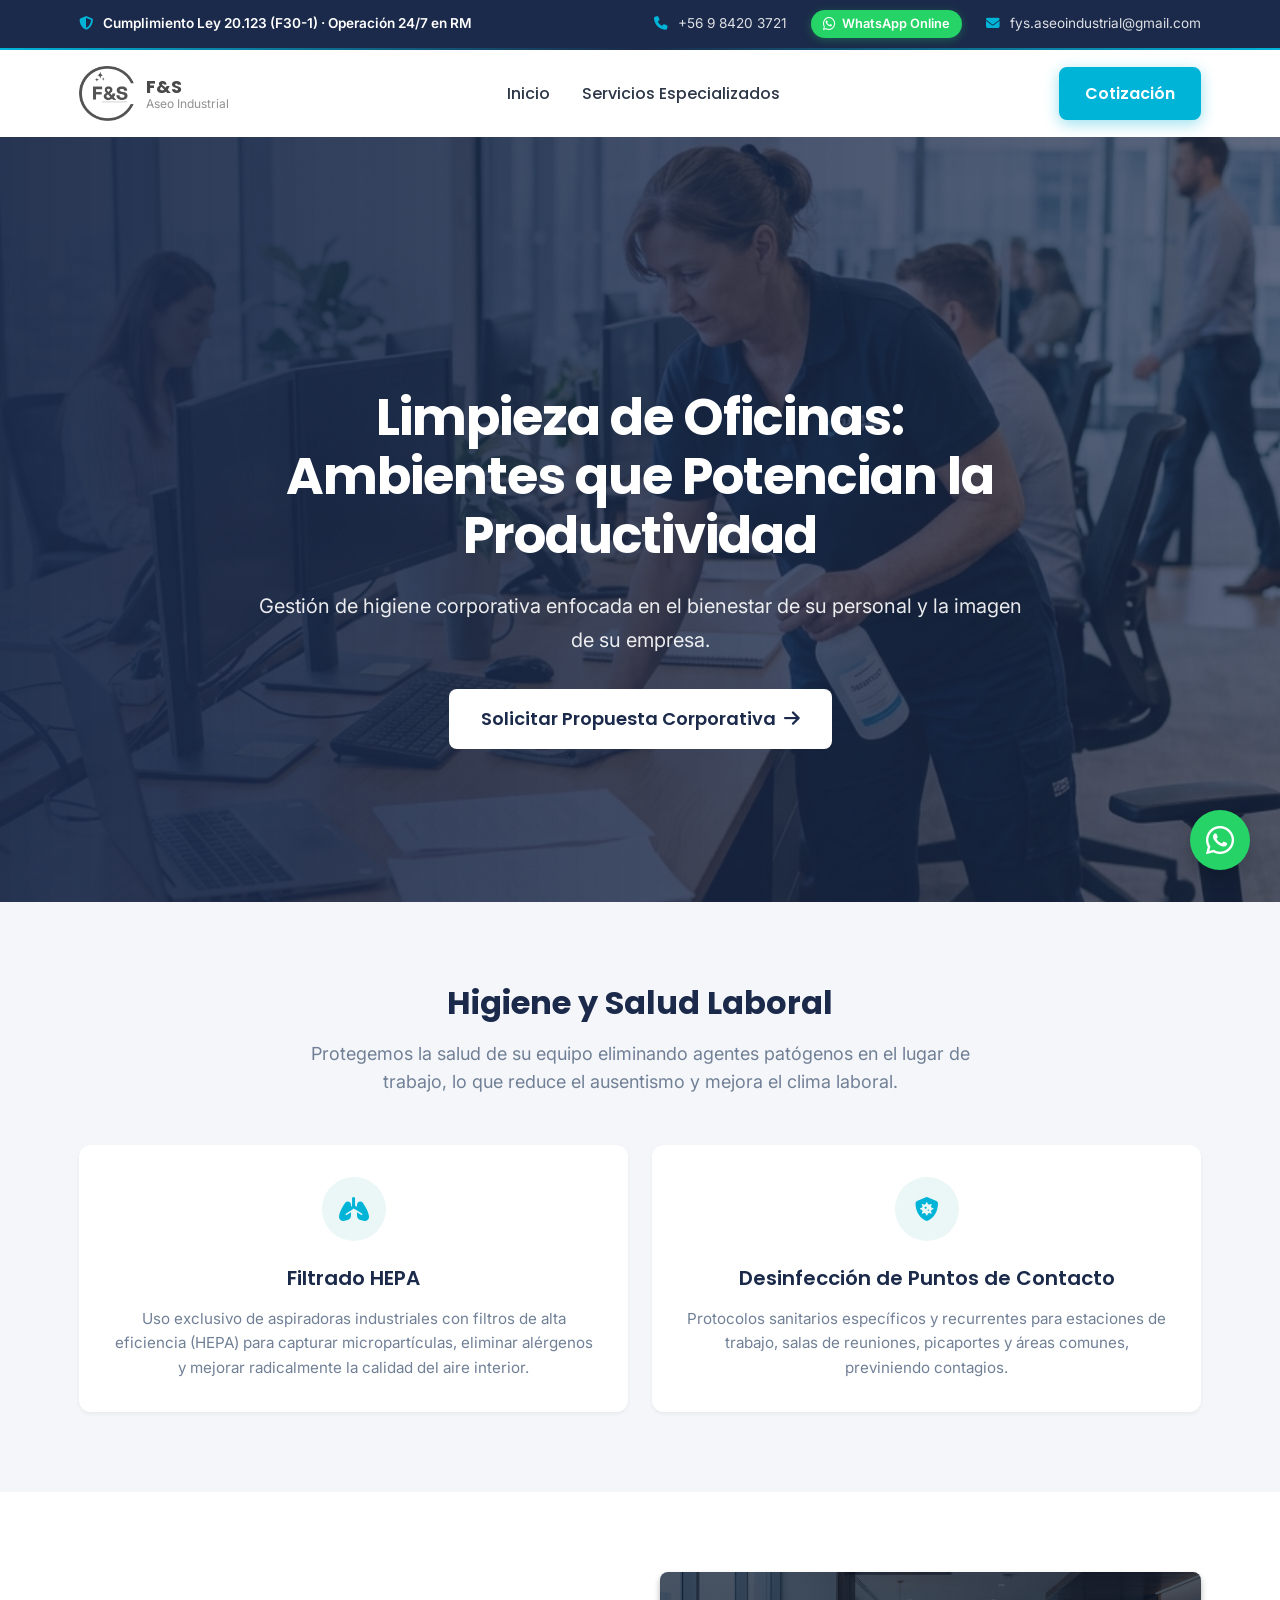
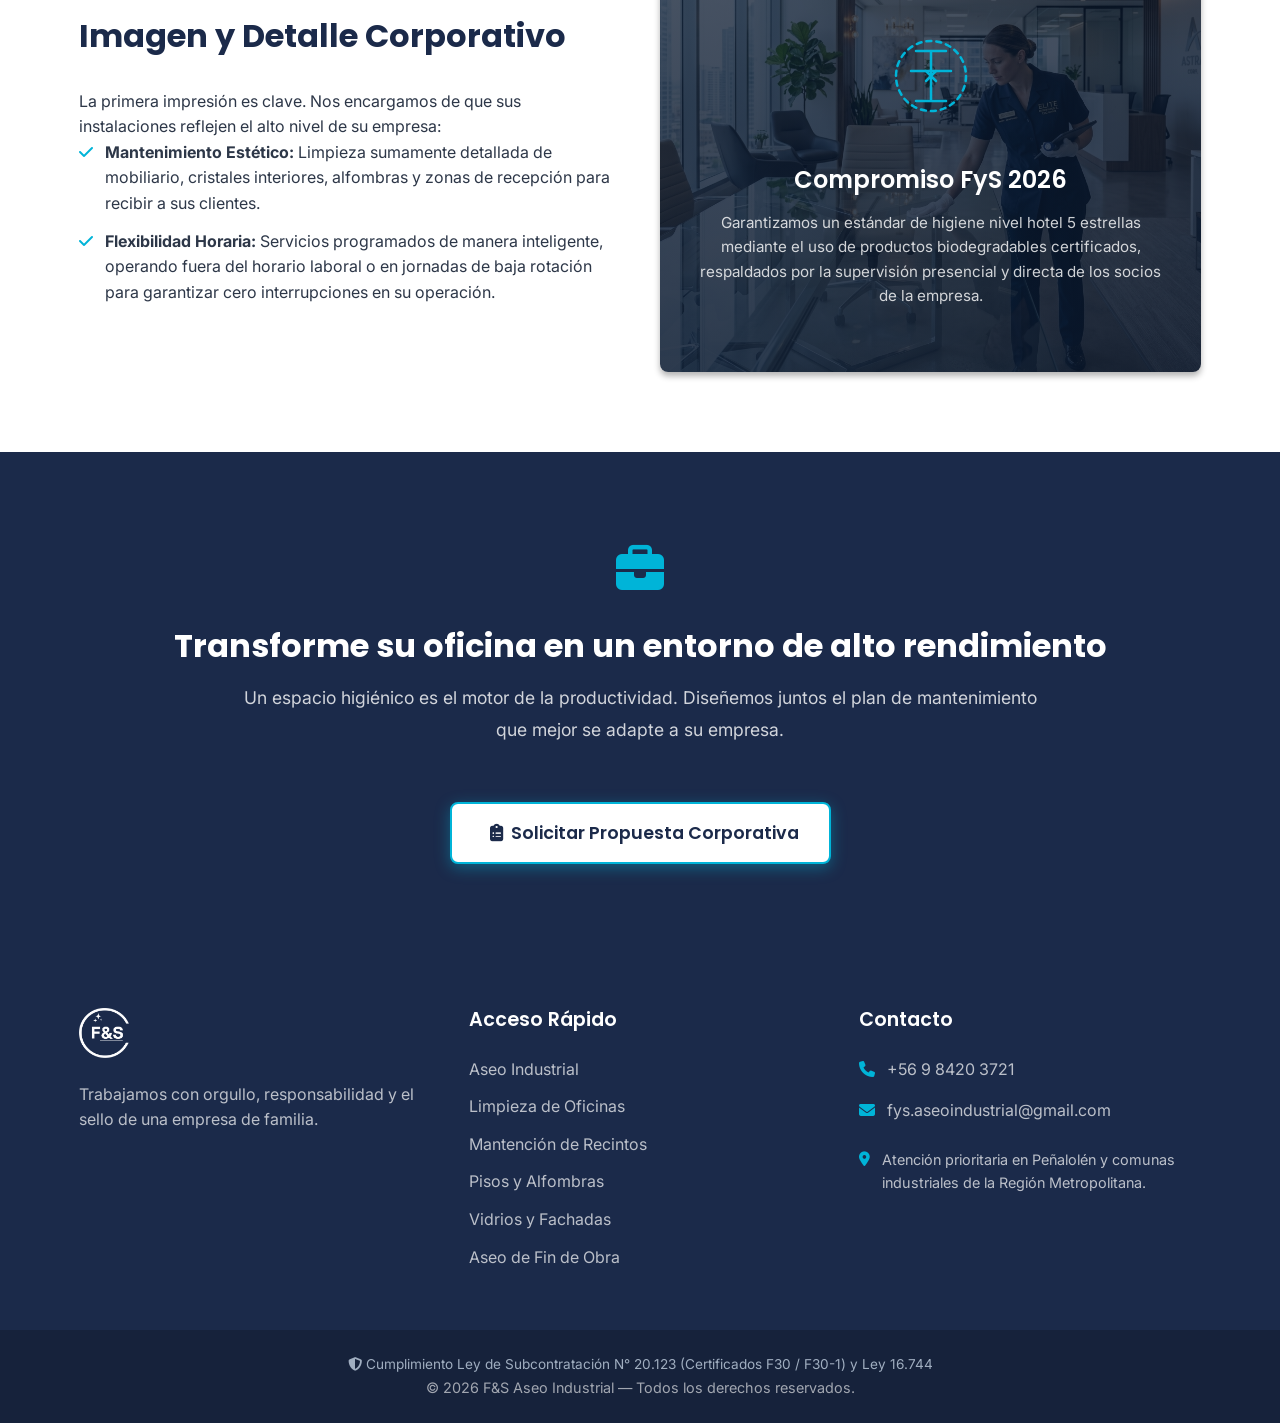
<file: servicios/limpieza-de-oficinas.html>
<!DOCTYPE html>
<html lang="es">

<head>
    <meta charset="UTF-8">
    <meta name="viewport" content="width=device-width, initial-scale=1.0">
    <link rel="icon" type="image/png" href="../favicon.png">
    <title>Limpieza de Oficinas - FyS Aseo Industrial</title>
    <meta name="description"
        content="Gestión de higiene corporativa enfocada en el bienestar de su personal y la imagen de su empresa.">
        <!-- Social Media OpenGraph Cards -->
    <meta property="og:locale" content="es_CL">
    <meta property="og:type" content="website">
    <meta property="og:site_name" content="FyS Aseo Industrial">
    <meta property="og:title" content="Limpieza de Oficinas - FyS Aseo Industrial">
    <meta property="og:description" content="Gestión de higiene corporativa enfocada en el bienestar de su personal y la imagen de su empresa.">
    <meta property="og:image" content="https://fysaseoindustrial.cl/img/FS_logo_azul_oscuro.png">
    
    <!-- Geo Meta Tags for Local SEO (Peñalolén / Región Metropolitana) -->
    <meta name="geo.region" content="CL-RM">
    <meta name="geo.placename" content="Peñalolén, Santiago, Región Metropolitana, Chile">
    <meta name="geo.position" content="-33.4833;-70.55">
    <meta name="ICBM" content="-33.4833, -70.55">
    <meta name="robots" content="index, follow">
    
    <!-- Performance & Preconnect Hints -->
    <link rel="dns-prefetch" href="https://fonts.googleapis.com">
    <link rel="dns-prefetch" href="https://cdnjs.cloudflare.com">
    <!-- Google Fonts -->
    <link rel="preconnect" href="https://fonts.googleapis.com">
    <link rel="preconnect" href="https://fonts.gstatic.com" crossorigin>
    <link href="https://fonts.googleapis.com/css2?family=Inter:wght@400;500&family=Poppins:wght@600;700&display=swap"
        rel="stylesheet">
    <!-- FontAwesome for Icons -->
    <link rel="stylesheet" href="https://cdnjs.cloudflare.com/ajax/libs/font-awesome/6.4.0/css/all.min.css">
    <!-- Custom CSS -->
    <link rel="stylesheet" href="../css/styles.css">
    <link rel="canonical" href="https://fysaseoindustrial.cl/servicios/limpieza-de-oficinas.html">
</head>

<body>
        <!-- 1. Top Bar -->
    <div class="top-bar">
        <div class="container top-bar-content">
            <div class="top-bar-left">
                <span class="top-bar-badge"><i class="fa-solid fa-shield-halved"></i> Cumplimiento Ley 20.123 (F30-1) · Operación 24/7 en RM</span>
            </div>
            <div class="top-bar-right">
                <a href="tel:+56984203721" class="top-bar-link"><i class="fa-solid fa-phone"></i> +56 9 8420 3721</a>
                <a href="https://wa.me/56984203721?text=Hola,%20quiero%20hacer%20una%20consulta%20sobre%20sus%20servicios"
                    target="_blank" rel="noopener noreferrer" class="top-bar-wsp-pill" title="Chatear por WhatsApp">
                    <i class="fa-brands fa-whatsapp"></i> WhatsApp Online
                </a>
                <a href="mailto:fys.aseoindustrial@gmail.com" class="top-bar-link top-bar-email-link"><i class="fa-solid fa-envelope"></i> fys.aseoindustrial@gmail.com</a>
            </div>
        </div>
    </div>

    <!-- 2. Navbar -->
    <header class="navbar" id="navbar">
        <div class="container nav-content">
            <a href="../index.html" class="logo brand-logo">
                <div class="logo-img-wrapper">
                    <img src="../img/FS_logo_azul_oscuro.png" alt="F&S Aseo Industrial Logo">
                </div>
                <div class="logo-text">
                    <span class="logo-title">F&S</span>
                    <span class="logo-subtitle">Aseo Industrial</span>
                </div>
            </a>

            <button class="menu-toggle" id="mobile-menu-btn" aria-label="Abrir menú">
                <i class="fa-solid fa-bars"></i>
            </button>

            <nav class="nav-links" id="nav-links">
                <a href="../index.html">Inicio</a>
                <a href="../index.html#servicios-especializados">Servicios Especializados</a>
                <a href="../cotizacion.html?servicio=oficinas" class="btn btn-primary btn-cta d-mobile-only">Cotización</a>
            </nav>

            <a href="../cotizacion.html?servicio=oficinas" class="btn btn-primary btn-cta d-desktop-only">Cotización</a>
        </div>
    </header>

    <!-- 3. Hero Section -->
    <section class="hero" style="min-height: 60vh; display: flex; align-items: center; padding-top: 100px;">
        <div class="hero-bg" data-parallax="0.3" style="background-image: url('../img/oficinas_cleaning_real.png');"></div>
        <div class="hero-overlay"></div>
        <div class="container hero-content fade-in text-center">
            <h1 style="max-width: 900px; margin: 0 auto; margin-bottom: 24px;">Limpieza de Oficinas: Ambientes que Potencian la Productividad</h1>
            <p style="max-width: 800px; margin: 0 auto; font-size: 1.25rem;">Gestión de higiene corporativa enfocada en el bienestar de su personal y la imagen de su empresa.</p>
            <a href="../cotizacion.html?servicio=oficinas" class="btn btn-accent btn-large mt-4" style="margin-top: 2rem;">Solicitar Propuesta Corporativa <i class="fa-solid fa-arrow-right"></i></a>
        </div>
    </section>

    <!-- 4. Higiene y Salud Laboral -->
    <section class="section bg-light">
        <div class="container">
            <div class="section-header fade-in">
                <h2>Higiene y Salud Laboral</h2>
                <p>Protegemos la salud de su equipo eliminando agentes patógenos en el lugar de trabajo, lo que reduce el ausentismo y mejora el clima laboral.</p>
            </div>

            <div class="grid-2 features-grid" style="grid-template-columns: repeat(auto-fit, minmax(400px, 1fr));">
                <div class="feature-card fade-in">
                    <div class="icon-wrapper"><i class="fa-solid fa-lungs"></i></div>
                    <h3>Filtrado HEPA</h3>
                    <p>Uso exclusivo de aspiradoras industriales con filtros de alta eficiencia (HEPA) para capturar micropartículas, eliminar alérgenos y mejorar radicalmente la calidad del aire interior.</p>
                </div>
                <div class="feature-card fade-in" style="transition-delay: 100ms">
                    <div class="icon-wrapper"><i class="fa-solid fa-shield-virus"></i></div>
                    <h3>Desinfección de Puntos de Contacto</h3>
                    <p>Protocolos sanitarios específicos y recurrentes para estaciones de trabajo, salas de reuniones, picaportes y áreas comunes, previniendo contagios.</p>
                </div>
            </div>
        </div>
    </section>

    <!-- 5. Imagen y Detalle Corporativo -->
    <section class="section">
        <div class="container">
            <div style="display: grid; grid-template-columns: repeat(auto-fit, minmax(300px, 1fr)); gap: 40px; align-items: center;">
                <div class="fade-in">
                    <h2 class="mb-4">Imagen y Detalle Corporativo</h2>
                    <p class="mb-3">La primera impresión es clave. Nos encargamos de que sus instalaciones reflejen el alto nivel de su empresa:</p>
                    <ul style="list-style: none; padding: 0; margin-bottom: 24px;">
                        <li style="margin-bottom: 12px; display: flex; align-items: flex-start; gap: 12px;">
                            <i class="fa-solid fa-check" style="color: var(--color-accent); margin-top: 4px;"></i>
                            <span><strong>Mantenimiento Estético:</strong> Limpieza sumamente detallada de mobiliario, cristales interiores, alfombras y zonas de recepción para recibir a sus clientes.</span>
                        </li>
                        <li style="margin-bottom: 12px; display: flex; align-items: flex-start; gap: 12px;">
                            <i class="fa-solid fa-check" style="color: var(--color-accent); margin-top: 4px;"></i>
                            <span><strong>Flexibilidad Horaria:</strong> Servicios programados de manera inteligente, operando fuera del horario laboral o en jornadas de baja rotación para garantizar cero interrupciones en su operación.</span>
                        </li>
                    </ul>
                </div>
                <div class="fade-in" style="transition-delay: 100ms;">
                    <div style="background-image: linear-gradient(rgba(10, 25, 47, 0.75), rgba(10, 25, 47, 0.85)), url('../img/office_supervisor_pro.png'); background-size: cover; background-position: center; height: 400px; border-radius: 8px; overflow: hidden; display: flex; align-items: center; justify-content: center; flex-direction: column; text-align: center; padding: 2rem; box-shadow: 0 4px 6px rgba(0,0,0,0.3);">
                        <svg xmlns="http://www.w3.org/2000/svg" viewBox="0 0 64 64" class="sd-icon mb-3" style="width: 80px; height: 80px; stroke: var(--color-accent); fill: none; stroke-width: 2;">
                            <path d="M32 12 L32 52 M16 28 L48 28 M20 12 L44 12 M20 52 L44 52" stroke-linecap="round" stroke-linejoin="round"/>
                            <circle cx="32" cy="32" r="28" stroke-linecap="round" stroke-linejoin="round" stroke-dasharray="4 4"/>
                            <path d="M28 28 L36 36 M36 28 L28 36" stroke-linecap="round" stroke-linejoin="round"/>
                        </svg>
                        <h3 class="text-white mt-3 mb-2" style="font-size: 1.5rem;">Compromiso FyS 2026</h3>
                        <p class="text-white-80" style="font-size: 0.95rem; line-height: 1.6;">Garantizamos un estándar de higiene nivel hotel 5 estrellas mediante el uso de productos biodegradables certificados, respaldados por la supervisión presencial y directa de los socios de la empresa.</p>
                    </div>
                </div>
            </div>
        </div>
    </section>

    <!-- 6. CTA -->
    <section class="section bg-primary text-white text-center py-5">
        <div class="container fade-in">
            <div style="font-size: 3rem; color: var(--color-accent); margin-bottom: 1rem;"><i class="fa-solid fa-briefcase"></i></div>
            <h2 class="text-white mb-3">Transforme su oficina en un entorno de alto rendimiento</h2>
            <p class="text-white-80 mb-4 max-w-3xl mx-auto" style="font-size: 1.1rem; line-height: 1.8;">Un espacio higiénico es el motor de la productividad. Diseñemos juntos el plan de mantenimiento que mejor se adapte a su empresa.</p>
            <a href="../cotizacion.html?servicio=oficinas" class="btn btn-accent btn-large btn-cta mt-3"
                style="font-size: 1.1rem; padding: 15px 30px;">
                <i class="fa-solid fa-clipboard-list" style="margin-right: 8px;"></i> Solicitar Propuesta Corporativa
            </a>
        </div>
    </section>

    <!-- 7. Footer -->
    <footer class="footer">
        <div class="container footer-content">
            <div class="footer-brand">
                <img src="../img/FS_logo_azul_oscuro.png" alt="F&S Aseo Industrial Logo" class="footer-logo"
                    loading="lazy">
                <p>Trabajamos con orgullo, responsabilidad y el sello de una empresa de familia.</p>
            </div>

            <div class="footer-links">
                <h3>Acceso Rápido</h3>
                <ul>
                    <li><a href="aseo-industrial.html">Aseo Industrial</a></li>
                    <li><a href="limpieza-de-oficinas.html">Limpieza de Oficinas</a></li>
                    <li><a href="mantencion-de-recintos.html">Mantención de Recintos</a></li>
                    <li><a href="alfombras-y-tapices.html">Pisos y Alfombras</a></li>
                    <li><a href="vidrios-y-fachadas.html">Vidrios y Fachadas</a></li>
                    <li><a href="../aseo-fin-obra.html">Aseo de Fin de Obra</a></li>
                </ul>
            </div>

            <div class="footer-contact">
                <h3>Contacto</h3>
                <p><i class="fa-solid fa-phone"></i> +56 9 8420 3721</p>
                <p><i class="fa-solid fa-envelope"></i> fys.aseoindustrial@gmail.com</p>
                <p class="mt-3 text-white-80" style="font-size: 0.9rem;"><i class="fa-solid fa-location-dot"></i>
                    Atención prioritaria en Peñalolén y comunas industriales de la Región Metropolitana.</p>
            </div>
        </div>
        <div class="footer-bottom text-center">
            <p class="mb-2" style="font-size: 0.85rem; color: #a0aec0;"><i class="fa-solid fa-shield-halved"></i> Cumplimiento Ley de Subcontratación N° 20.123 (Certificados F30 / F30-1) y Ley 16.744</p>
            <p>&copy; 2026 F&S Aseo Industrial — Todos los derechos reservados.</p>
        </div>
    </footer>

    <!-- FAB for Mobile -->
    <a href="../cotizacion.html?servicio=oficinas" class="fab-mobile" title="Solicitar Cotización">
        <i class="fa-solid fa-calculator"></i> Cotizar
    </a>

    <!-- Floating WhatsApp Widget -->
    <div class="wsp-widget" id="wsp-widget">
        <div class="wsp-bubble" id="wsp-bubble">
            <span class="wsp-close" id="wsp-close-bubble">&times;</span>
            <p>¿Necesita una cotización express? Escríbenos directamente.</p>
        </div>
        <a href="https://wa.me/56984203721?text=Hola,%20quiero%20hacer%20una%20consulta%20sobre%20sus%20servicios" target="_blank" rel="noopener noreferrer" class="wsp-button" aria-label="Chatear por WhatsApp">
            <i class="fa-brands fa-whatsapp"></i>
        </a>
    </div>

    <!-- Script -->
    <script src="../js/script.js"></script>
</body>

</html>
</file>
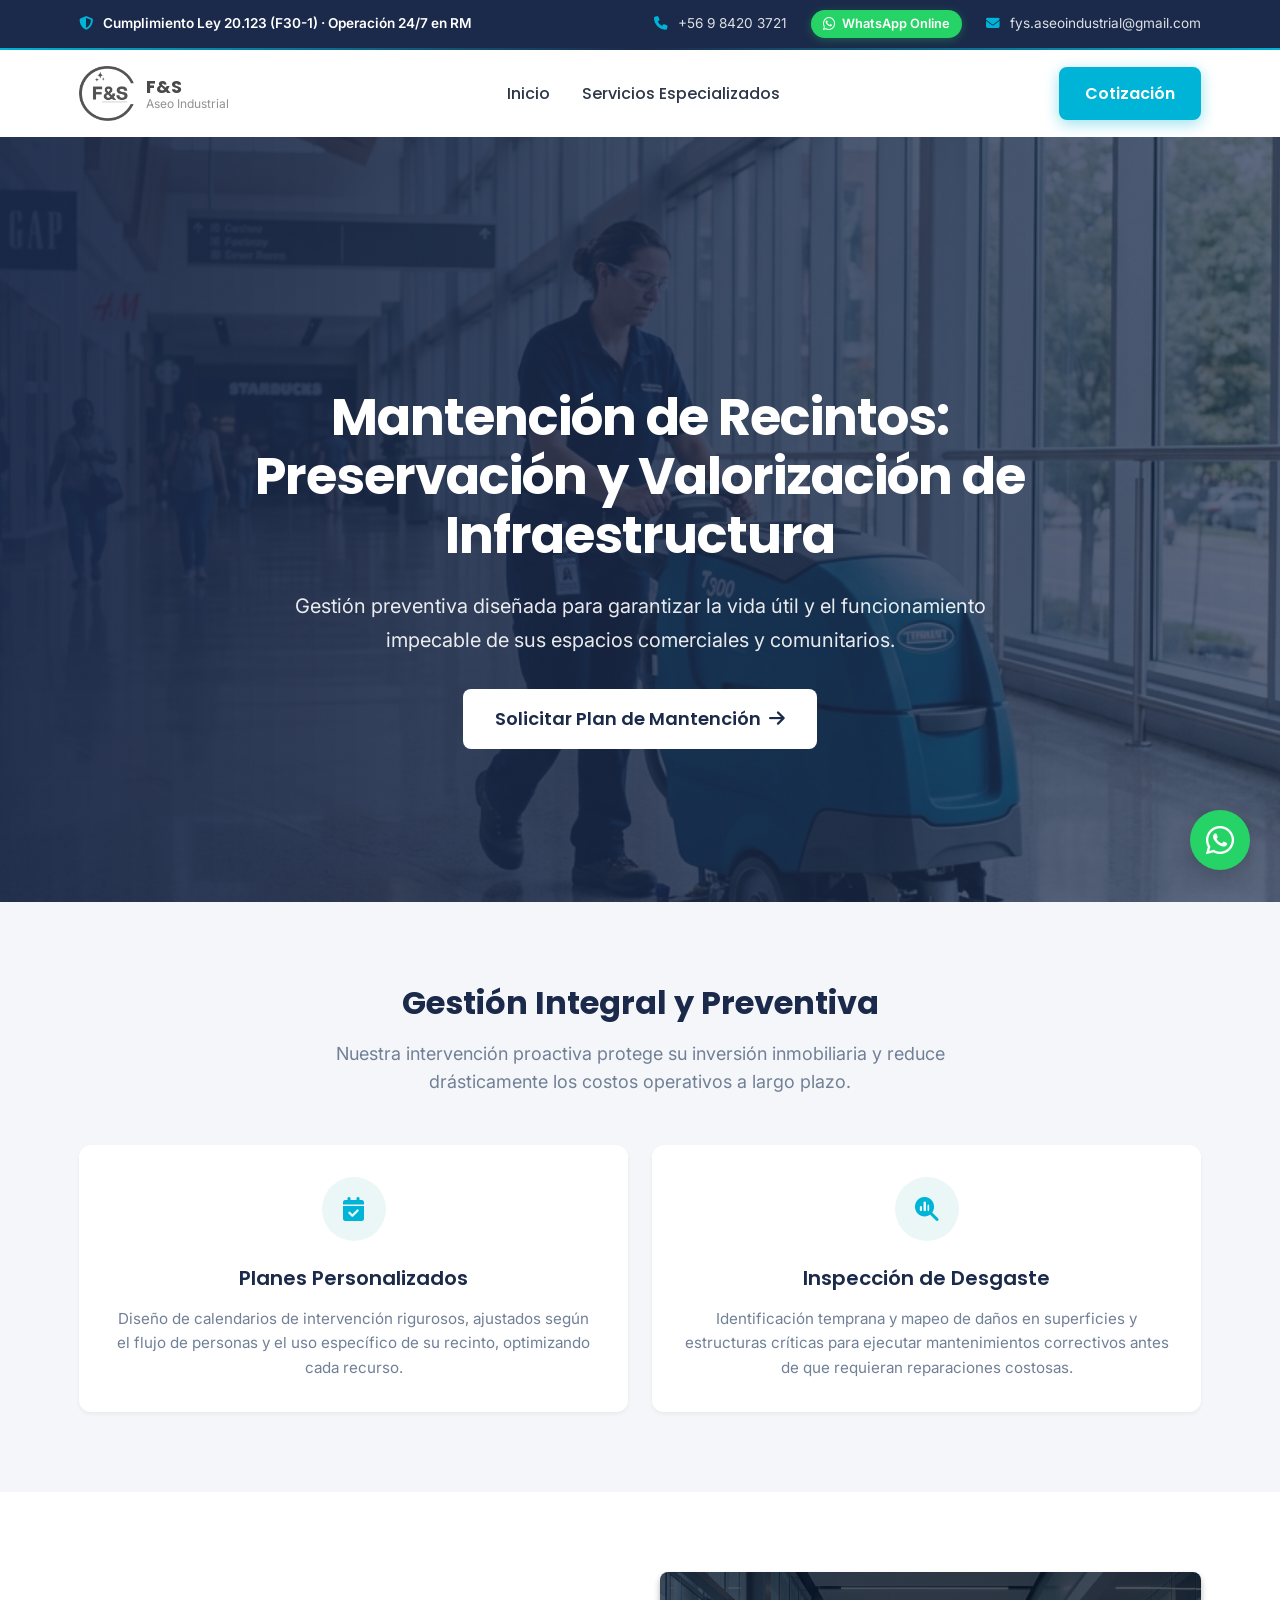
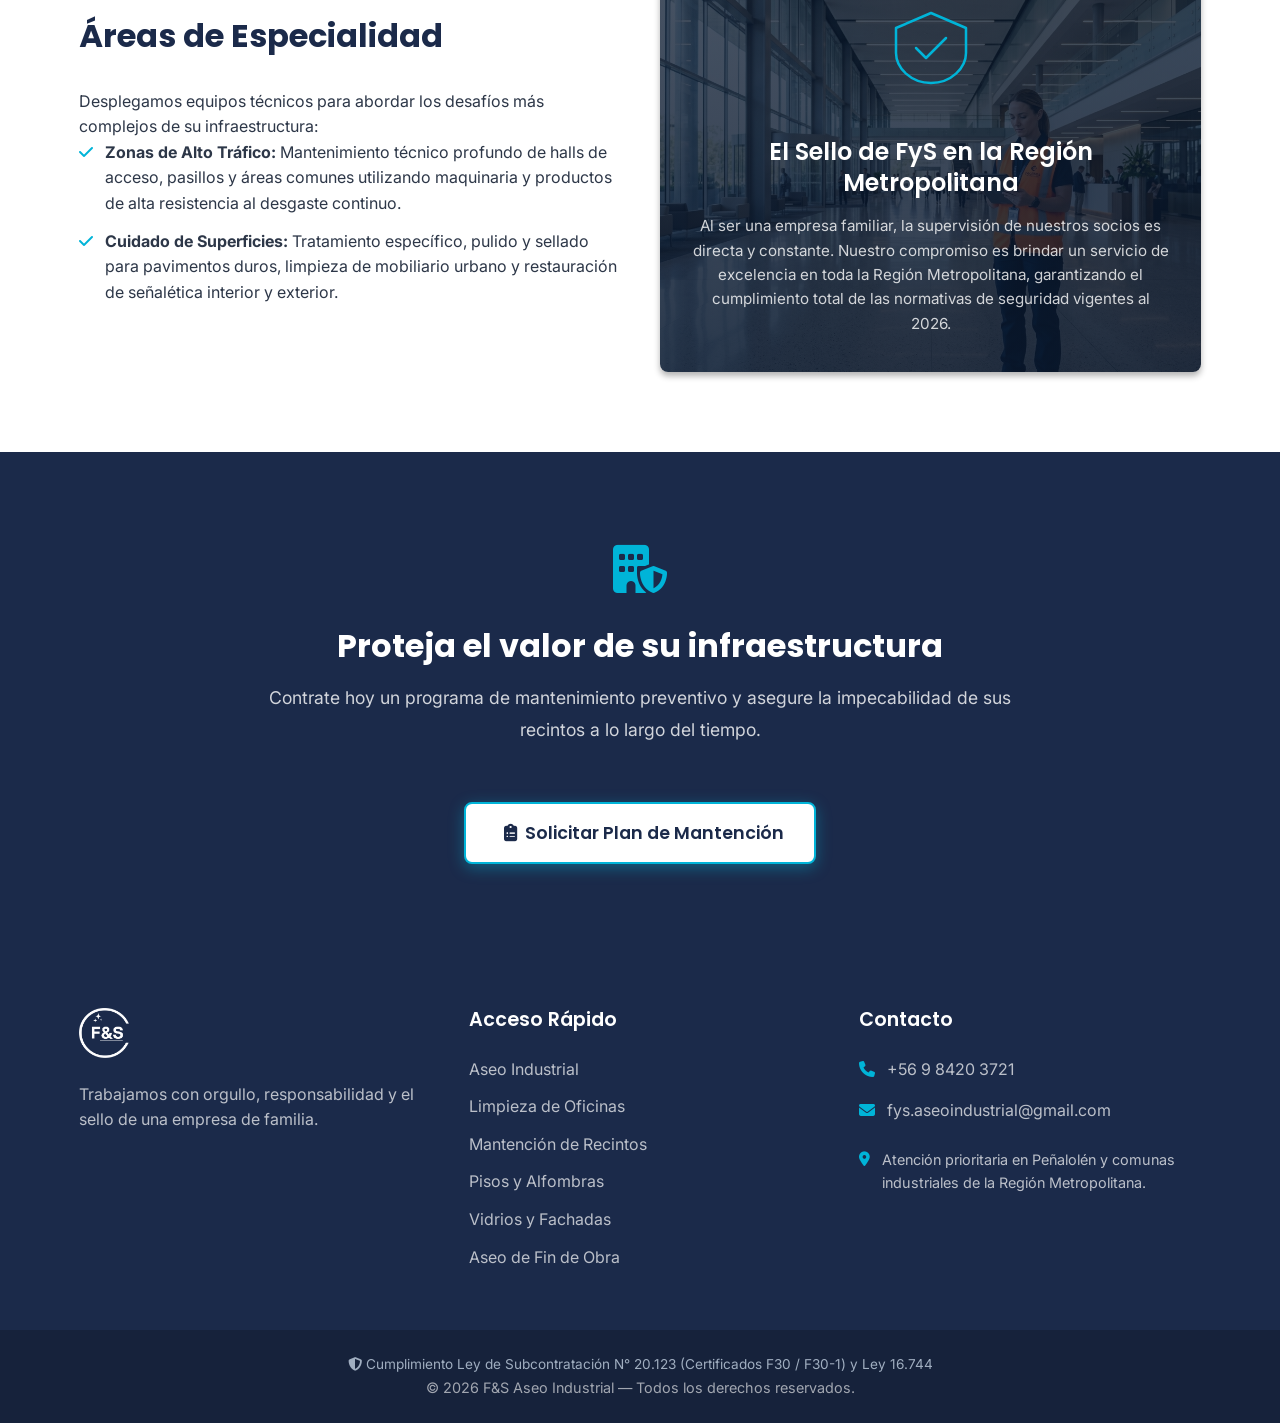
<file: servicios/mantencion-de-recintos.html>
<!DOCTYPE html>
<html lang="es">

<head>
    <meta charset="UTF-8">
    <meta name="viewport" content="width=device-width, initial-scale=1.0">
    <link rel="icon" type="image/png" href="../favicon.png">
    <title>Mantención de Recintos - FyS Aseo Industrial</title>
    <meta name="description"
        content="Gestión preventiva diseñada para garantizar la vida útil y el funcionamiento impecable de sus espacios comerciales y comunitarios.">
        <!-- Social Media OpenGraph Cards -->
    <meta property="og:locale" content="es_CL">
    <meta property="og:type" content="website">
    <meta property="og:site_name" content="FyS Aseo Industrial">
    <meta property="og:title" content="Mantención de Recintos - FyS Aseo Industrial">
    <meta property="og:description" content="Gestión preventiva diseñada para garantizar la vida útil y el funcionamiento impecable de sus espacios comerciales y comunitarios.">
    <meta property="og:image" content="https://fysaseoindustrial.cl/img/FS_logo_azul_oscuro.png">
    
    <!-- Geo Meta Tags for Local SEO (Peñalolén / Región Metropolitana) -->
    <meta name="geo.region" content="CL-RM">
    <meta name="geo.placename" content="Peñalolén, Santiago, Región Metropolitana, Chile">
    <meta name="geo.position" content="-33.4833;-70.55">
    <meta name="ICBM" content="-33.4833, -70.55">
    <meta name="robots" content="index, follow">
    
    <!-- Performance & Preconnect Hints -->
    <link rel="dns-prefetch" href="https://fonts.googleapis.com">
    <link rel="dns-prefetch" href="https://cdnjs.cloudflare.com">
    <!-- Google Fonts -->
    <link rel="preconnect" href="https://fonts.googleapis.com">
    <link rel="preconnect" href="https://fonts.gstatic.com" crossorigin>
    <link href="https://fonts.googleapis.com/css2?family=Inter:wght@400;500&family=Poppins:wght@600;700&display=swap"
        rel="stylesheet">
    <!-- FontAwesome for Icons -->
    <link rel="stylesheet" href="https://cdnjs.cloudflare.com/ajax/libs/font-awesome/6.4.0/css/all.min.css">
    <!-- Custom CSS -->
    <link rel="stylesheet" href="../css/styles.css">
    <link rel="canonical" href="https://fysaseoindustrial.cl/servicios/mantencion-de-recintos.html">
</head>

<body>
        <!-- 1. Top Bar -->
    <div class="top-bar">
        <div class="container top-bar-content">
            <div class="top-bar-left">
                <span class="top-bar-badge"><i class="fa-solid fa-shield-halved"></i> Cumplimiento Ley 20.123 (F30-1) · Operación 24/7 en RM</span>
            </div>
            <div class="top-bar-right">
                <a href="tel:+56984203721" class="top-bar-link"><i class="fa-solid fa-phone"></i> +56 9 8420 3721</a>
                <a href="https://wa.me/56984203721?text=Hola,%20quiero%20hacer%20una%20consulta%20sobre%20sus%20servicios"
                    target="_blank" rel="noopener noreferrer" class="top-bar-wsp-pill" title="Chatear por WhatsApp">
                    <i class="fa-brands fa-whatsapp"></i> WhatsApp Online
                </a>
                <a href="mailto:fys.aseoindustrial@gmail.com" class="top-bar-link top-bar-email-link"><i class="fa-solid fa-envelope"></i> fys.aseoindustrial@gmail.com</a>
            </div>
        </div>
    </div>

    <!-- 2. Navbar -->
    <header class="navbar" id="navbar">
        <div class="container nav-content">
            <a href="../index.html" class="logo brand-logo">
                <div class="logo-img-wrapper">
                    <img src="../img/FS_logo_azul_oscuro.png" alt="F&S Aseo Industrial Logo">
                </div>
                <div class="logo-text">
                    <span class="logo-title">F&S</span>
                    <span class="logo-subtitle">Aseo Industrial</span>
                </div>
            </a>

            <button class="menu-toggle" id="mobile-menu-btn" aria-label="Abrir menú">
                <i class="fa-solid fa-bars"></i>
            </button>

            <nav class="nav-links" id="nav-links">
                <a href="../index.html">Inicio</a>
                <a href="../index.html#servicios-especializados">Servicios Especializados</a>
                <a href="../cotizacion.html?servicio=recintos" class="btn btn-primary btn-cta d-mobile-only">Cotización</a>
            </nav>

            <a href="../cotizacion.html?servicio=recintos" class="btn btn-primary btn-cta d-desktop-only">Cotización</a>
        </div>
    </header>

    <!-- 3. Hero Section -->
    <section class="hero" style="min-height: 60vh; display: flex; align-items: center; padding-top: 100px;">
        <div class="hero-bg" data-parallax="0.3" style="background-image: url('../img/mantencion_recintos_real.png');"></div>
        <div class="hero-overlay"></div>
        <div class="container hero-content fade-in text-center">
            <h1 style="max-width: 900px; margin: 0 auto; margin-bottom: 24px;">Mantención de Recintos: Preservación y Valorización de Infraestructura</h1>
            <p style="max-width: 800px; margin: 0 auto; font-size: 1.25rem;">Gestión preventiva diseñada para garantizar la vida útil y el funcionamiento impecable de sus espacios comerciales y comunitarios.</p>
            <a href="../cotizacion.html?servicio=recintos" class="btn btn-accent btn-large mt-4" style="margin-top: 2rem;">Solicitar Plan de Mantención <i class="fa-solid fa-arrow-right"></i></a>
        </div>
    </section>

    <!-- 4. Gestión Integral y Preventiva -->
    <section class="section bg-light">
        <div class="container">
            <div class="section-header fade-in">
                <h2>Gestión Integral y Preventiva</h2>
                <p>Nuestra intervención proactiva protege su inversión inmobiliaria y reduce drásticamente los costos operativos a largo plazo.</p>
            </div>

            <div class="grid-2 features-grid" style="grid-template-columns: repeat(auto-fit, minmax(400px, 1fr));">
                <div class="feature-card fade-in">
                    <div class="icon-wrapper"><i class="fa-solid fa-calendar-check"></i></div>
                    <h3>Planes Personalizados</h3>
                    <p>Diseño de calendarios de intervención rigurosos, ajustados según el flujo de personas y el uso específico de su recinto, optimizando cada recurso.</p>
                </div>
                <div class="feature-card fade-in" style="transition-delay: 100ms">
                    <div class="icon-wrapper"><i class="fa-solid fa-magnifying-glass-chart"></i></div>
                    <h3>Inspección de Desgaste</h3>
                    <p>Identificación temprana y mapeo de daños en superficies y estructuras críticas para ejecutar mantenimientos correctivos antes de que requieran reparaciones costosas.</p>
                </div>
            </div>
        </div>
    </section>

    <!-- 5. Áreas de Especialidad -->
    <section class="section">
        <div class="container">
            <div style="display: grid; grid-template-columns: repeat(auto-fit, minmax(300px, 1fr)); gap: 40px; align-items: center;">
                <div class="fade-in">
                    <h2 class="mb-4">Áreas de Especialidad</h2>
                    <p class="mb-3">Desplegamos equipos técnicos para abordar los desafíos más complejos de su infraestructura:</p>
                    <ul style="list-style: none; padding: 0; margin-bottom: 24px;">
                        <li style="margin-bottom: 12px; display: flex; align-items: flex-start; gap: 12px;">
                            <i class="fa-solid fa-check" style="color: var(--color-accent); margin-top: 4px;"></i>
                            <span><strong>Zonas de Alto Tráfico:</strong> Mantenimiento técnico profundo de halls de acceso, pasillos y áreas comunes utilizando maquinaria y productos de alta resistencia al desgaste continuo.</span>
                        </li>
                        <li style="margin-bottom: 12px; display: flex; align-items: flex-start; gap: 12px;">
                            <i class="fa-solid fa-check" style="color: var(--color-accent); margin-top: 4px;"></i>
                            <span><strong>Cuidado de Superficies:</strong> Tratamiento específico, pulido y sellado para pavimentos duros, limpieza de mobiliario urbano y restauración de señalética interior y exterior.</span>
                        </li>
                    </ul>
                </div>
                <div class="fade-in" style="transition-delay: 100ms;">
                    <div style="background-image: linear-gradient(rgba(10, 25, 47, 0.75), rgba(10, 25, 47, 0.85)), url('../img/facility_manager_pro.png'); background-size: cover; background-position: center; height: 400px; border-radius: 8px; overflow: hidden; display: flex; align-items: center; justify-content: center; flex-direction: column; text-align: center; padding: 2rem; box-shadow: 0 4px 6px rgba(0,0,0,0.3);">
                        <svg xmlns="http://www.w3.org/2000/svg" viewBox="0 0 64 64" class="sd-icon mb-3" style="width: 80px; height: 80px; stroke: var(--color-accent); fill: none; stroke-width: 2;">
                            <path d="M32 4 L4 16 L4 36 C4 48 16 60 32 60 C48 60 60 48 60 36 L60 16 Z" stroke-linecap="round" stroke-linejoin="round"/>
                            <path d="M20 32 L28 40 L44 24" stroke-linecap="round" stroke-linejoin="round"/>
                        </svg>
                        <h3 class="text-white mt-3 mb-2" style="font-size: 1.5rem;">El Sello de FyS en la Región Metropolitana</h3>
                        <p class="text-white-80" style="font-size: 0.95rem; line-height: 1.6;">Al ser una empresa familiar, la supervisión de nuestros socios es directa y constante. Nuestro compromiso es brindar un servicio de excelencia en toda la Región Metropolitana, garantizando el cumplimiento total de las normativas de seguridad vigentes al 2026.</p>
                    </div>
                </div>
            </div>
        </div>
    </section>

    <!-- 6. CTA -->
    <section class="section bg-primary text-white text-center py-5">
        <div class="container fade-in">
            <div style="font-size: 3rem; color: var(--color-accent); margin-bottom: 1rem;"><i class="fa-solid fa-building-shield"></i></div>
            <h2 class="text-white mb-3">Proteja el valor de su infraestructura</h2>
            <p class="text-white-80 mb-4 max-w-3xl mx-auto" style="font-size: 1.1rem; line-height: 1.8;">Contrate hoy un programa de mantenimiento preventivo y asegure la impecabilidad de sus recintos a lo largo del tiempo.</p>
            <a href="../cotizacion.html?servicio=recintos" class="btn btn-accent btn-large btn-cta mt-3"
                style="font-size: 1.1rem; padding: 15px 30px;">
                <i class="fa-solid fa-clipboard-list" style="margin-right: 8px;"></i> Solicitar Plan de Mantención
            </a>
        </div>
    </section>

    <!-- 7. Footer -->
    <footer class="footer">
        <div class="container footer-content">
            <div class="footer-brand">
                <img src="../img/FS_logo_azul_oscuro.png" alt="F&S Aseo Industrial Logo" class="footer-logo"
                    loading="lazy">
                <p>Trabajamos con orgullo, responsabilidad y el sello de una empresa de familia.</p>
            </div>

            <div class="footer-links">
                <h3>Acceso Rápido</h3>
                <ul>
                    <li><a href="aseo-industrial.html">Aseo Industrial</a></li>
                    <li><a href="limpieza-de-oficinas.html">Limpieza de Oficinas</a></li>
                    <li><a href="mantencion-de-recintos.html">Mantención de Recintos</a></li>
                    <li><a href="alfombras-y-tapices.html">Pisos y Alfombras</a></li>
                    <li><a href="vidrios-y-fachadas.html">Vidrios y Fachadas</a></li>
                    <li><a href="../aseo-fin-obra.html">Aseo de Fin de Obra</a></li>
                </ul>
            </div>

            <div class="footer-contact">
                <h3>Contacto</h3>
                <p><i class="fa-solid fa-phone"></i> +56 9 8420 3721</p>
                <p><i class="fa-solid fa-envelope"></i> fys.aseoindustrial@gmail.com</p>
                <p class="mt-3 text-white-80" style="font-size: 0.9rem;"><i class="fa-solid fa-location-dot"></i>
                    Atención prioritaria en Peñalolén y comunas industriales de la Región Metropolitana.</p>
            </div>
        </div>
        <div class="footer-bottom text-center">
            <p class="mb-2" style="font-size: 0.85rem; color: #a0aec0;"><i class="fa-solid fa-shield-halved"></i> Cumplimiento Ley de Subcontratación N° 20.123 (Certificados F30 / F30-1) y Ley 16.744</p>
            <p>&copy; 2026 F&S Aseo Industrial — Todos los derechos reservados.</p>
        </div>
    </footer>

    <!-- FAB for Mobile -->
    <a href="../cotizacion.html?servicio=recintos" class="fab-mobile" title="Solicitar Cotización">
        <i class="fa-solid fa-calculator"></i> Cotizar
    </a>

    <!-- Floating WhatsApp Widget -->
    <div class="wsp-widget" id="wsp-widget">
        <div class="wsp-bubble" id="wsp-bubble">
            <span class="wsp-close" id="wsp-close-bubble">&times;</span>
            <p>¿Necesita una cotización express? Escríbenos directamente.</p>
        </div>
        <a href="https://wa.me/56984203721?text=Hola,%20quiero%20hacer%20una%20consulta%20sobre%20sus%20servicios" target="_blank" rel="noopener noreferrer" class="wsp-button" aria-label="Chatear por WhatsApp">
            <i class="fa-brands fa-whatsapp"></i>
        </a>
    </div>

    <!-- Script -->
    <script src="../js/script.js"></script>
</body>

</html>
</file>
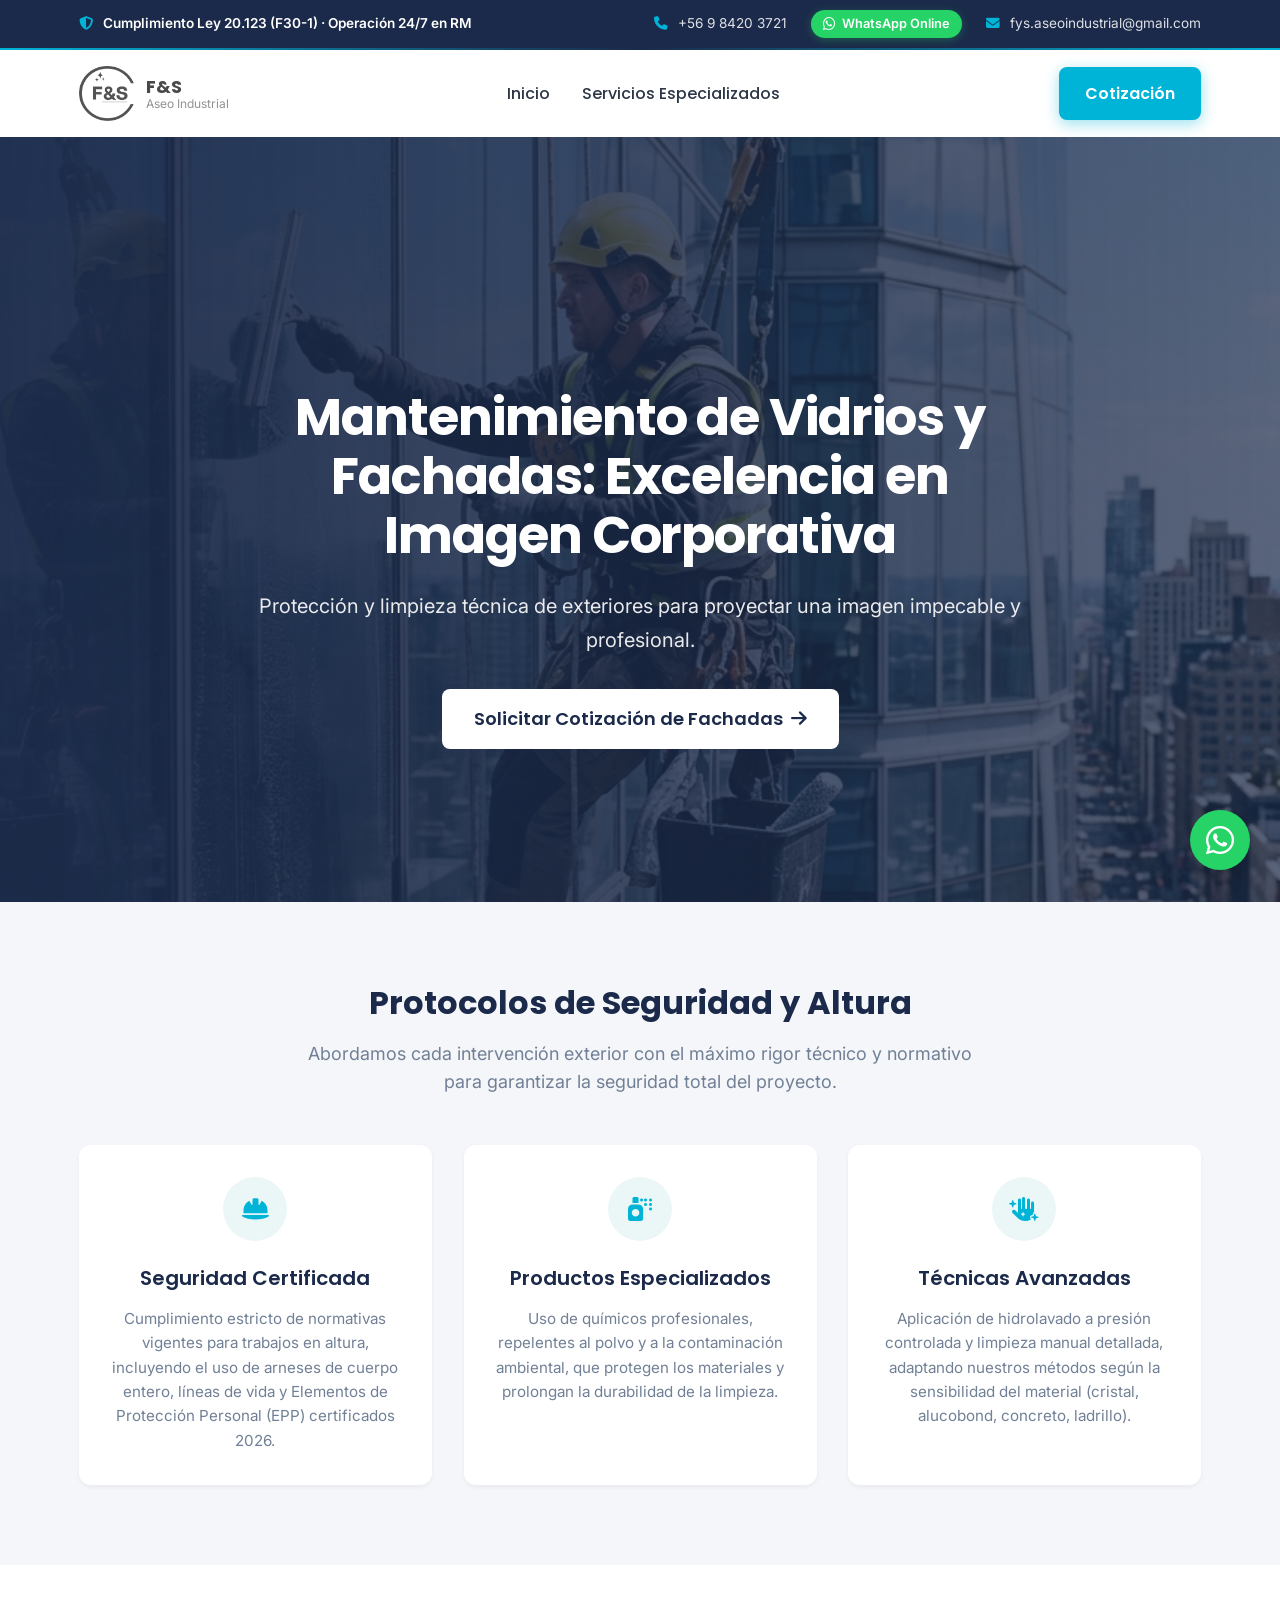
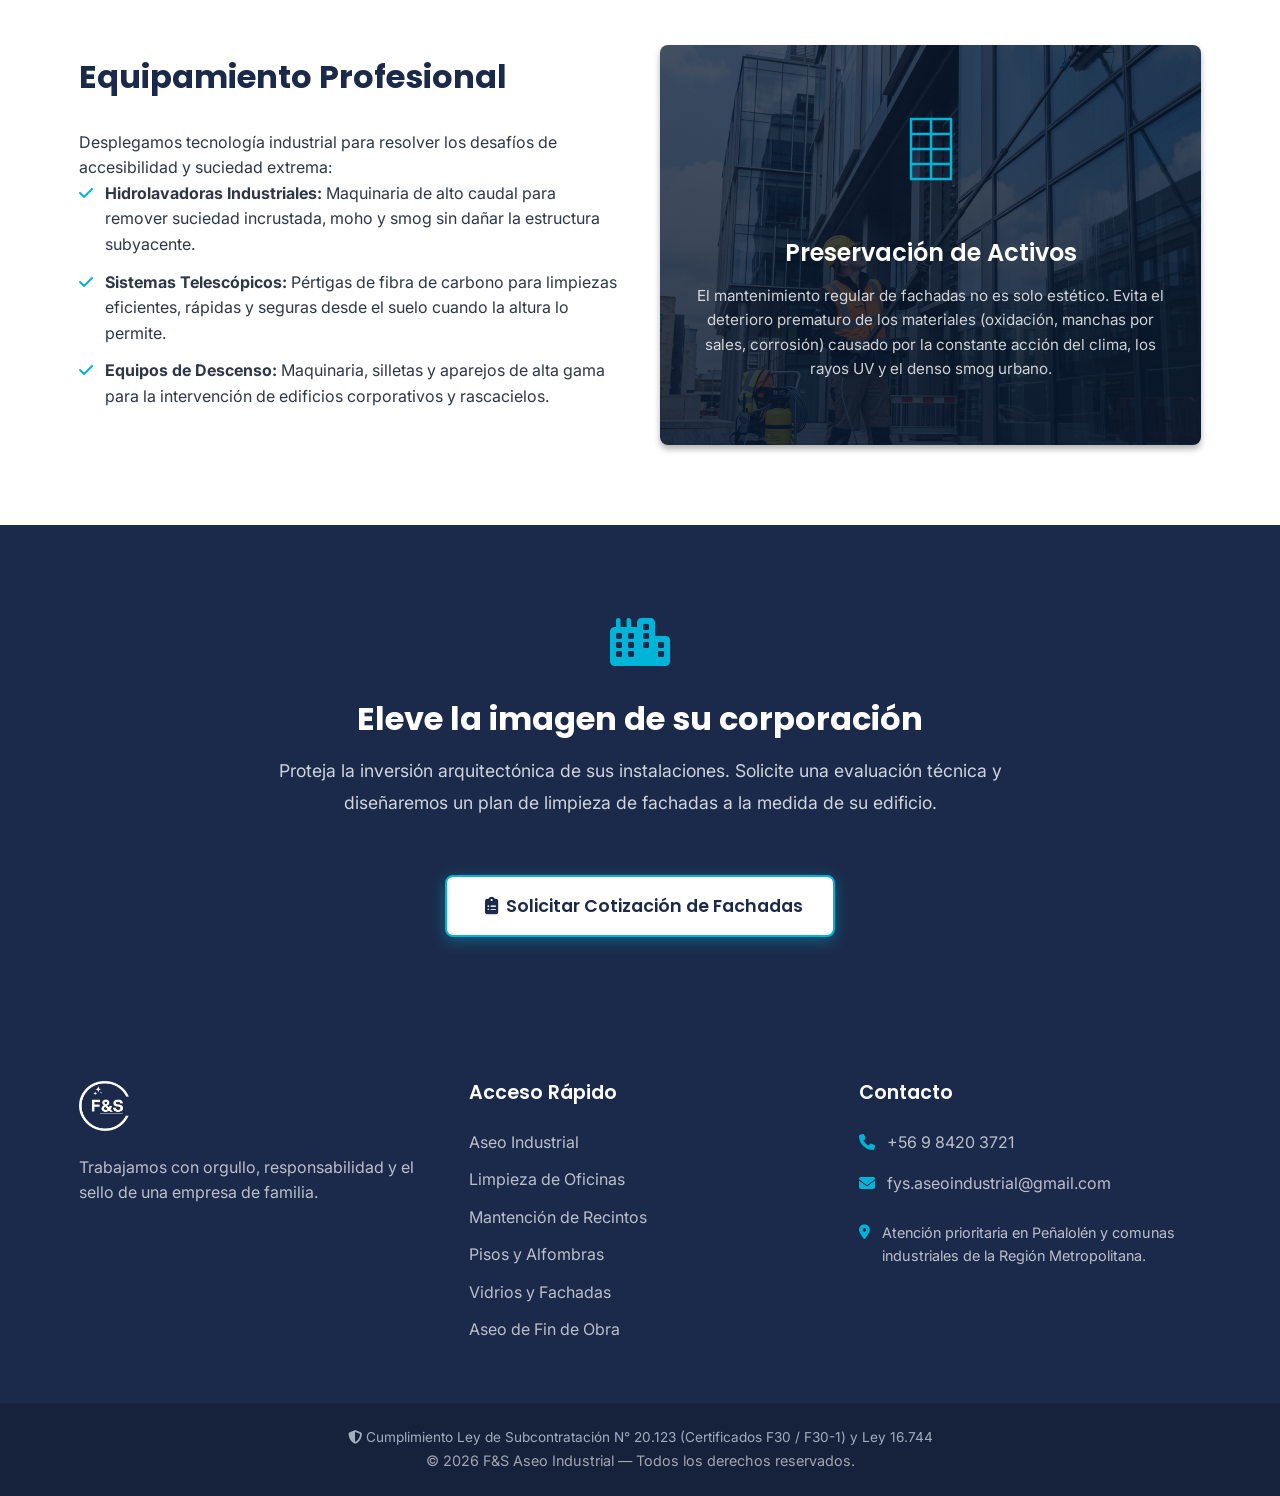
<file: servicios/vidrios-y-fachadas.html>
<!DOCTYPE html>
<html lang="es">

<head>
    <meta charset="UTF-8">
    <meta name="viewport" content="width=device-width, initial-scale=1.0">
    <link rel="icon" type="image/png" href="../favicon.png">
    <title>Mantenimiento de Vidrios y Fachadas - FyS Aseo Industrial</title>
    <meta name="description"
        content="Protección y limpieza técnica de exteriores para proyectar una imagen impecable y profesional.">
        <!-- Social Media OpenGraph Cards -->
    <meta property="og:locale" content="es_CL">
    <meta property="og:type" content="website">
    <meta property="og:site_name" content="FyS Aseo Industrial">
    <meta property="og:title" content="Mantenimiento de Vidrios y Fachadas - FyS Aseo Industrial">
    <meta property="og:description" content="Protección y limpieza técnica de exteriores para proyectar una imagen impecable y profesional.">
    <meta property="og:image" content="https://fysaseoindustrial.cl/img/FS_logo_azul_oscuro.png">
    
    <!-- Geo Meta Tags for Local SEO (Peñalolén / Región Metropolitana) -->
    <meta name="geo.region" content="CL-RM">
    <meta name="geo.placename" content="Peñalolén, Santiago, Región Metropolitana, Chile">
    <meta name="geo.position" content="-33.4833;-70.55">
    <meta name="ICBM" content="-33.4833, -70.55">
    <meta name="robots" content="index, follow">
    
    <!-- Performance & Preconnect Hints -->
    <link rel="dns-prefetch" href="https://fonts.googleapis.com">
    <link rel="dns-prefetch" href="https://cdnjs.cloudflare.com">
    <!-- Google Fonts -->
    <link rel="preconnect" href="https://fonts.googleapis.com">
    <link rel="preconnect" href="https://fonts.gstatic.com" crossorigin>
    <link href="https://fonts.googleapis.com/css2?family=Inter:wght@400;500&family=Poppins:wght@600;700&display=swap"
        rel="stylesheet">
    <!-- FontAwesome for Icons -->
    <link rel="stylesheet" href="https://cdnjs.cloudflare.com/ajax/libs/font-awesome/6.4.0/css/all.min.css">
    <!-- Custom CSS -->
    <link rel="stylesheet" href="../css/styles.css">
    <link rel="canonical" href="https://fysaseoindustrial.cl/servicios/vidrios-y-fachadas.html">
</head>

<body>
        <!-- 1. Top Bar -->
    <div class="top-bar">
        <div class="container top-bar-content">
            <div class="top-bar-left">
                <span class="top-bar-badge"><i class="fa-solid fa-shield-halved"></i> Cumplimiento Ley 20.123 (F30-1) · Operación 24/7 en RM</span>
            </div>
            <div class="top-bar-right">
                <a href="tel:+56984203721" class="top-bar-link"><i class="fa-solid fa-phone"></i> +56 9 8420 3721</a>
                <a href="https://wa.me/56984203721?text=Hola,%20quiero%20hacer%20una%20consulta%20sobre%20sus%20servicios"
                    target="_blank" rel="noopener noreferrer" class="top-bar-wsp-pill" title="Chatear por WhatsApp">
                    <i class="fa-brands fa-whatsapp"></i> WhatsApp Online
                </a>
                <a href="mailto:fys.aseoindustrial@gmail.com" class="top-bar-link top-bar-email-link"><i class="fa-solid fa-envelope"></i> fys.aseoindustrial@gmail.com</a>
            </div>
        </div>
    </div>

    <!-- 2. Navbar -->
    <header class="navbar" id="navbar">
        <div class="container nav-content">
            <a href="../index.html" class="logo brand-logo">
                <div class="logo-img-wrapper">
                    <img src="../img/FS_logo_azul_oscuro.png" alt="F&S Aseo Industrial Logo">
                </div>
                <div class="logo-text">
                    <span class="logo-title">F&S</span>
                    <span class="logo-subtitle">Aseo Industrial</span>
                </div>
            </a>

            <button class="menu-toggle" id="mobile-menu-btn" aria-label="Abrir menú">
                <i class="fa-solid fa-bars"></i>
            </button>

            <nav class="nav-links" id="nav-links">
                <a href="../index.html">Inicio</a>
                <a href="../index.html#servicios-especializados">Servicios Especializados</a>
                <a href="../cotizacion.html?servicio=fachadas" class="btn btn-primary btn-cta d-mobile-only">Cotización</a>
            </nav>

            <a href="../cotizacion.html?servicio=fachadas" class="btn btn-primary btn-cta d-desktop-only">Cotización</a>
        </div>
    </header>

    <!-- 3. Hero Section -->
    <section class="hero" style="min-height: 60vh; display: flex; align-items: center; padding-top: 100px;">
        <div class="hero-bg" data-parallax="0.3" style="background-image: url('../img/fachadas_cleaning_real.png');"></div>
        <div class="hero-overlay"></div>
        <div class="container hero-content fade-in text-center">
            <h1 style="max-width: 900px; margin: 0 auto; margin-bottom: 24px;">Mantenimiento de Vidrios y Fachadas: Excelencia en Imagen Corporativa</h1>
            <p style="max-width: 800px; margin: 0 auto; font-size: 1.25rem;">Protección y limpieza técnica de exteriores para proyectar una imagen impecable y profesional.</p>
            <a href="../cotizacion.html?servicio=fachadas" class="btn btn-accent btn-large mt-4" style="margin-top: 2rem;">Solicitar Cotización de Fachadas <i class="fa-solid fa-arrow-right"></i></a>
        </div>
    </section>

    <!-- 4. Protocolos de Seguridad y Altura -->
    <section class="section bg-light">
        <div class="container">
            <div class="section-header fade-in">
                <h2>Protocolos de Seguridad y Altura</h2>
                <p>Abordamos cada intervención exterior con el máximo rigor técnico y normativo para garantizar la seguridad total del proyecto.</p>
            </div>

            <div class="grid-3 features-grid">
                <div class="feature-card fade-in">
                    <div class="icon-wrapper"><i class="fa-solid fa-helmet-safety"></i></div>
                    <h3>Seguridad Certificada</h3>
                    <p>Cumplimiento estricto de normativas vigentes para trabajos en altura, incluyendo el uso de arneses de cuerpo entero, líneas de vida y Elementos de Protección Personal (EPP) certificados 2026.</p>
                </div>
                <div class="feature-card fade-in" style="transition-delay: 100ms">
                    <div class="icon-wrapper"><i class="fa-solid fa-spray-can"></i></div>
                    <h3>Productos Especializados</h3>
                    <p>Uso de químicos profesionales, repelentes al polvo y a la contaminación ambiental, que protegen los materiales y prolongan la durabilidad de la limpieza.</p>
                </div>
                <div class="feature-card fade-in" style="transition-delay: 200ms">
                    <div class="icon-wrapper"><i class="fa-solid fa-hand-sparkles"></i></div>
                    <h3>Técnicas Avanzadas</h3>
                    <p>Aplicación de hidrolavado a presión controlada y limpieza manual detallada, adaptando nuestros métodos según la sensibilidad del material (cristal, alucobond, concreto, ladrillo).</p>
                </div>
            </div>
        </div>
    </section>

    <!-- 5. Equipamiento y Preservación -->
    <section class="section">
        <div class="container">
            <div style="display: grid; grid-template-columns: repeat(auto-fit, minmax(300px, 1fr)); gap: 40px; align-items: center;">
                <div class="fade-in">
                    <h2 class="mb-4">Equipamiento Profesional</h2>
                    <p class="mb-3">Desplegamos tecnología industrial para resolver los desafíos de accesibilidad y suciedad extrema:</p>
                    <ul style="list-style: none; padding: 0; margin-bottom: 24px;">
                        <li style="margin-bottom: 12px; display: flex; align-items: flex-start; gap: 12px;">
                            <i class="fa-solid fa-check" style="color: var(--color-accent); margin-top: 4px;"></i>
                            <span><strong>Hidrolavadoras Industriales:</strong> Maquinaria de alto caudal para remover suciedad incrustada, moho y smog sin dañar la estructura subyacente.</span>
                        </li>
                        <li style="margin-bottom: 12px; display: flex; align-items: flex-start; gap: 12px;">
                            <i class="fa-solid fa-check" style="color: var(--color-accent); margin-top: 4px;"></i>
                            <span><strong>Sistemas Telescópicos:</strong> Pértigas de fibra de carbono para limpiezas eficientes, rápidas y seguras desde el suelo cuando la altura lo permite.</span>
                        </li>
                        <li style="display: flex; align-items: flex-start; gap: 12px;">
                            <i class="fa-solid fa-check" style="color: var(--color-accent); margin-top: 4px;"></i>
                            <span><strong>Equipos de Descenso:</strong> Maquinaria, silletas y aparejos de alta gama para la intervención de edificios corporativos y rascacielos.</span>
                        </li>
                    </ul>
                </div>
                <div class="fade-in" style="transition-delay: 100ms;">
                    <div style="background-image: linear-gradient(rgba(10, 25, 47, 0.75), rgba(10, 25, 47, 0.85)), url('../img/telescopic_cleaning_pro.png'); background-size: cover; background-position: center; height: 400px; border-radius: 8px; overflow: hidden; display: flex; align-items: center; justify-content: center; flex-direction: column; text-align: center; padding: 2rem; box-shadow: 0 4px 6px rgba(0,0,0,0.3);">
                        <svg xmlns="http://www.w3.org/2000/svg" viewBox="0 0 64 64" class="sd-icon mb-3" style="width: 80px; height: 80px; stroke: var(--color-accent); fill: none; stroke-width: 2;">
                            <rect x="16" y="8" width="32" height="48" stroke-linecap="round" stroke-linejoin="round" />
                            <line x1="16" y1="20" x2="48" y2="20" stroke-linecap="round" stroke-linejoin="round" />
                            <line x1="16" y1="32" x2="48" y2="32" stroke-linecap="round" stroke-linejoin="round" />
                            <line x1="16" y1="44" x2="48" y2="44" stroke-linecap="round" stroke-linejoin="round" />
                            <line x1="32" y1="8" x2="32" y2="56" stroke-linecap="round" stroke-linejoin="round" />
                        </svg>
                        <h3 class="text-white mt-3 mb-2" style="font-size: 1.5rem;">Preservación de Activos</h3>
                        <p class="text-white-80" style="font-size: 0.95rem; line-height: 1.6;">El mantenimiento regular de fachadas no es solo estético. Evita el deterioro prematuro de los materiales (oxidación, manchas por sales, corrosión) causado por la constante acción del clima, los rayos UV y el denso smog urbano.</p>
                    </div>
                </div>
            </div>
        </div>
    </section>

    <!-- 6. CTA -->
    <section class="section bg-primary text-white text-center py-5">
        <div class="container fade-in">
            <div style="font-size: 3rem; color: var(--color-accent); margin-bottom: 1rem;"><i class="fa-solid fa-city"></i></div>
            <h2 class="text-white mb-3">Eleve la imagen de su corporación</h2>
            <p class="text-white-80 mb-4 max-w-3xl mx-auto" style="font-size: 1.1rem; line-height: 1.8;">Proteja la inversión arquitectónica de sus instalaciones. Solicite una evaluación técnica y diseñaremos un plan de limpieza de fachadas a la medida de su edificio.</p>
            <a href="../cotizacion.html?servicio=fachadas" class="btn btn-accent btn-large btn-cta mt-3"
                style="font-size: 1.1rem; padding: 15px 30px;">
                <i class="fa-solid fa-clipboard-list" style="margin-right: 8px;"></i> Solicitar Cotización de Fachadas
            </a>
        </div>
    </section>

    <!-- 7. Footer -->
    <footer class="footer">
        <div class="container footer-content">
            <div class="footer-brand">
                <img src="../img/FS_logo_azul_oscuro.png" alt="F&S Aseo Industrial Logo" class="footer-logo"
                    loading="lazy">
                <p>Trabajamos con orgullo, responsabilidad y el sello de una empresa de familia.</p>
            </div>

            <div class="footer-links">
                <h3>Acceso Rápido</h3>
                <ul>
                    <li><a href="aseo-industrial.html">Aseo Industrial</a></li>
                    <li><a href="limpieza-de-oficinas.html">Limpieza de Oficinas</a></li>
                    <li><a href="mantencion-de-recintos.html">Mantención de Recintos</a></li>
                    <li><a href="alfombras-y-tapices.html">Pisos y Alfombras</a></li>
                    <li><a href="vidrios-y-fachadas.html">Vidrios y Fachadas</a></li>
                    <li><a href="../aseo-fin-obra.html">Aseo de Fin de Obra</a></li>
                </ul>
            </div>

            <div class="footer-contact">
                <h3>Contacto</h3>
                <p><i class="fa-solid fa-phone"></i> +56 9 8420 3721</p>
                <p><i class="fa-solid fa-envelope"></i> fys.aseoindustrial@gmail.com</p>
                <p class="mt-3 text-white-80" style="font-size: 0.9rem;"><i class="fa-solid fa-location-dot"></i>
                    Atención prioritaria en Peñalolén y comunas industriales de la Región Metropolitana.</p>
            </div>
        </div>
        <div class="footer-bottom text-center">
            <p class="mb-2" style="font-size: 0.85rem; color: #a0aec0;"><i class="fa-solid fa-shield-halved"></i> Cumplimiento Ley de Subcontratación N° 20.123 (Certificados F30 / F30-1) y Ley 16.744</p>
            <p>&copy; 2026 F&S Aseo Industrial — Todos los derechos reservados.</p>
        </div>
    </footer>

    <!-- FAB for Mobile -->
    <a href="../cotizacion.html?servicio=fachadas" class="fab-mobile" title="Solicitar Cotización">
        <i class="fa-solid fa-calculator"></i> Cotizar
    </a>

    <!-- Floating WhatsApp Widget -->
    <div class="wsp-widget" id="wsp-widget">
        <div class="wsp-bubble" id="wsp-bubble">
            <span class="wsp-close" id="wsp-close-bubble">&times;</span>
            <p>¿Necesita una cotización express? Escríbenos directamente.</p>
        </div>
        <a href="https://wa.me/56984203721?text=Hola,%20quiero%20hacer%20una%20consulta%20sobre%20sus%20servicios" target="_blank" rel="noopener noreferrer" class="wsp-button" aria-label="Chatear por WhatsApp">
            <i class="fa-brands fa-whatsapp"></i>
        </a>
    </div>

    <!-- Script -->
    <script src="../js/script.js"></script>
</body>

</html>
</file>
<file: css/styles.css>
/* ROOT VARIABLES & RESET */
:root {
  --color-primary:     #1B2A4A;   /* Azul marino oscuro */
  --color-accent:      #00B4D8;   /* Teal Vibrante / Industrial Blue */
  --color-accent-hover:#0096B4;   /* Teal darker for hover */
  --color-accent-light:#CAF0F8;   /* Teal claro */
  --color-bg:          #FFFFFF;   /* Fondo principal */
  --color-bg-alt:      #F4F6F9;   /* Fondo alternativo */
  --color-text:        #2D3748;   /* Texto principal */
  --color-text-light:  #718096;   /* Texto secundario */
  --color-border:      #E2E8F0;   /* Bordes suaves */

  --font-heading: 'Poppins', sans-serif;
  --font-body: 'Inter', sans-serif;

  --transition-fast: 0.2s ease-in-out;
  --transition-normal: 0.3s ease-in-out;
  
  --shadow-sm: 0 2px 4px rgba(0,0,0,0.05);
  --shadow-md: 0 4px 12px rgba(0,0,0,0.08);
  --shadow-lg: 0 12px 24px rgba(0,0,0,0.12);
}

html {
    scroll-behavior: smooth;
    scroll-padding-top: 80px; /* Leave space for sticky navbar */
}

* {
    margin: 0;
    padding: 0;
    box-sizing: border-box;
}

body {
    font-family: var(--font-body);
    color: var(--color-text);
    background-color: var(--color-bg);
    line-height: 1.6;
    overflow-x: hidden;
}

h1, h2, h3, h4, h5, h6 {
    font-family: var(--font-heading);
    color: var(--color-primary);
    line-height: 1.3;
    margin-bottom: 1rem;
}

h1 { font-size: 2.5rem; }
h2 { font-size: 2rem; }
h3 { font-size: 1.25rem; font-weight: 600; }

a {
    color: var(--color-accent);
    text-decoration: none;
    transition: color var(--transition-fast);
}
a:hover {
    color: var(--color-primary);
}

img {
    max-width: 100%;
    height: auto;
    display: block;
}

/* UTILITY CLASSES */
.container {
    width: 90%;
    max-width: 1200px;
    margin: 0 auto;
    padding: 0 15px;
}
.text-center { text-align: center; }
.text-sm { font-size: 0.875rem; }
.text-muted { color: var(--color-text-light); }
.text-white { color: #fff !important; }
.text-white-80 { color: rgba(255,255,255,0.8); }
.bg-light { background-color: var(--color-bg-alt); }
.bg-primary { background-color: var(--color-primary); }

.section { padding: 5rem 0; }
.py-3 { padding: 3rem 0; }
.pb-0 { padding-bottom: 0; }
.pb-2 { padding-bottom: 2rem; }
.mt-3 { margin-top: 1.5rem; }
.mt-4 { margin-top: 2rem; }
.mb-4 { margin-bottom: 2rem; }
.mb-gutter { margin-bottom: 3rem; }
.mx-auto { margin-left: auto; margin-right: auto; }
.max-w-3xl { max-width: 800px; }

.section-header {
    text-align: center;
    max-width: 700px;
    margin: 0 auto 3rem auto;
}
.section-header p {
    color: var(--color-text-light);
    font-size: 1.125rem;
}

/* BUTTONS */
.btn {
    display: inline-flex;
    align-items: center;
    justify-content: center;
    padding: 0.75rem 1.5rem;
    border-radius: 8px;
    font-family: var(--font-heading);
    font-weight: 600;
    text-align: center;
    cursor: pointer;
    transition: all var(--transition-fast);
    border: none;
    font-size: 1rem;
    min-height: 44px;
    min-width: 44px;
}
.btn-primary {
    background-color: var(--color-accent);
    color: #fff;
    box-shadow: 0 4px 14px rgba(58, 175, 169, 0.3);
    position: relative;
    overflow: hidden;
}
.btn-primary:hover {
    background-color: var(--color-accent-hover);
    color: #fff;
    transform: translateY(-2px);
    box-shadow: 0 6px 20px rgba(58, 175, 169, 0.4);
}

.btn-cta {
    background-color: var(--color-accent);
    color: var(--color-bg);
    box-shadow: 0 4px 15px rgba(0, 180, 216, 0.4);
    border: 2px solid var(--color-accent);
    position: relative;
    overflow: hidden;
}
.btn-cta:hover {
    background-color: transparent;
    color: var(--color-accent);
    transform: translateY(-3px);
    box-shadow: 0 8px 25px rgba(0, 180, 216, 0.5);
}

/* Shimmer (Shine) Animation */
.btn-primary::after, .btn-cta::after {
    content: '';
    position: absolute;
    top: 0;
    left: -150%;
    width: 50%;
    height: 100%;
    background: linear-gradient(
        to right,
        rgba(255, 255, 255, 0) 0%,
        rgba(255, 255, 255, 0.4) 50%,
        rgba(255, 255, 255, 0) 100%
    );
    transform: skewX(-25deg);
    transition: none;
}
.btn-primary:hover::after, .btn-cta:hover::after {
    animation: btn-shine 0.85s ease-in-out;
}
@keyframes btn-shine {
    100% {
        left: 150%;
    }
}

.btn-accent {
    background-color: #fff;
    color: var(--color-primary);
}
.btn-accent:hover {
    background-color: var(--color-bg-alt);
    color: var(--color-primary);
}

.btn-whatsapp {
    background-color: #25D366;
    color: #fff;
    box-shadow: 0 4px 14px rgba(37, 211, 102, 0.3);
}
.btn-whatsapp:hover {
    background-color: #1DA851;
    color: #fff;
    transform: translateY(-2px);
    box-shadow: 0 6px 20px rgba(37, 211, 102, 0.4);
}
.btn-large {
    padding: 1rem 2rem;
    font-size: 1.125rem;
}
.btn-block {
    display: block;
    width: 100%;
}
.btn i { margin-left: 0.5rem; }

/* TOP BAR */
/* TOP BAR */
.top-bar {
    background-color: var(--color-primary);
    color: rgba(255, 255, 255, 0.85);
    font-size: 0.85rem;
    padding: 0.6rem 0;
    border-bottom: 2px solid transparent;
    border-image: linear-gradient(to right, #00B4D8, var(--color-primary), #00B4D8) 1;
}
.top-bar-content {
    display: flex;
    justify-content: space-between;
    align-items: center;
}
.top-bar-left {
    display: flex;
    align-items: center;
}
.top-bar-right {
    display: flex;
    align-items: center;
    gap: 1.5rem;
}
.top-bar-badge {
    font-weight: 600;
    color: #fff;
    display: inline-flex;
    align-items: center;
    gap: 6px;
}
.top-bar-badge i {
    color: #00B4D8;
    margin-right: 0.25rem;
}
.top-bar-link {
    color: rgba(255, 255, 255, 0.85);
    text-decoration: none;
    display: inline-flex;
    align-items: center;
    gap: 6px;
    transition: all 0.3s ease;
}
.top-bar-link:hover {
    color: #00B4D8;
}
.top-bar-link i {
    color: #00B4D8;
    margin-right: 0.25rem;
    transition: transform 0.3s ease;
}
.top-bar-link:hover i {
    animation: top-bar-wiggle 0.5s ease-in-out;
}

/* WhatsApp Pill */
.top-bar-wsp-pill {
    background-color: #25D366;
    color: #fff;
    padding: 4px 12px;
    border-radius: 50px;
    font-weight: 600;
    font-size: 0.8rem;
    display: inline-flex;
    align-items: center;
    gap: 6px;
    text-decoration: none;
    box-shadow: 0 2px 8px rgba(37, 211, 102, 0.3);
    transition: all 0.3s ease;
    position: relative;
    overflow: hidden;
}
.top-bar-wsp-pill::after {
    content: '';
    position: absolute;
    top: 0;
    left: -150%;
    width: 50%;
    height: 100%;
    background: linear-gradient(
        to right,
        rgba(255, 255, 255, 0) 0%,
        rgba(255, 255, 255, 0.3) 50%,
        rgba(255, 255, 255, 0) 100%
    );
    transform: skewX(-25deg);
}
.top-bar-wsp-pill:hover::after {
    animation: btn-shine 0.85s ease-in-out;
}
.top-bar-wsp-pill:hover {
    background-color: #1ed760;
    transform: translateY(-1px);
    box-shadow: 0 4px 12px rgba(37, 211, 102, 0.45);
    color: #fff;
}
.top-bar-wsp-pill i {
    font-size: 0.9rem;
    margin: 0;
    color: #fff !important;
}

@keyframes top-bar-wiggle {
    0%, 100% { transform: translateY(0); }
    25% { transform: translateY(-3px); }
    75% { transform: translateY(1px); }
}

@media (max-width: 768px) {
    .top-bar-content {
        flex-direction: column;
        align-items: center;
        gap: 0.5rem;
        text-align: center;
    }
    .top-bar-left {
        justify-content: center;
    }
    .top-bar-right {
        flex-direction: column;
        align-items: center;
        gap: 0.5rem;
        width: 100%;
    }
}

/* NAVBAR */
.navbar {
    background-color: var(--color-bg);
    padding: 1rem 0;
    position: sticky;
    top: 0;
    z-index: 1000;
    transition: transform 0.3s cubic-bezier(0.25, 0.46, 0.45, 0.94), background 0.3s ease, box-shadow 0.3s ease;
    will-change: transform;
}
.navbar.hidden {
    transform: translateY(-100%);
}
.navbar.scrolled {
    box-shadow: 0 4px 30px rgba(0, 0, 0, 0.03);
    background: rgba(255, 255, 255, 0.82);
    backdrop-filter: blur(16px);
    -webkit-backdrop-filter: blur(16px);
    border-bottom: 1px solid rgba(255, 255, 255, 0.4);
}
.nav-content {
    display: flex;
    justify-content: space-between;
    align-items: center;
}
.brand-logo {
    display: flex;
    align-items: center;
    gap: 12px;
}
.logo-img-wrapper {
    display: flex;
    justify-content: center;
    align-items: center;
}
.logo img {
    height: 55px;
    object-fit: contain;
}
.logo-text {
    display: flex;
    flex-direction: column;
    justify-content: center;
    line-height: 1.2;
}
.logo-title {
    font-size: 18px;
    font-weight: 700;
    color: var(--color-primary);
    font-family: var(--font-heading);
}
.logo-subtitle {
    font-size: 12px;
    color: var(--color-text-light);
    font-family: var(--font-body);
}
.nav-links {
    display: flex;
    align-items: center;
    gap: 2rem;
}
.nav-links a {
    color: var(--color-text);
    font-weight: 500;
    font-family: var(--font-heading);
    position: relative;
}
.nav-links a:hover, .nav-links a.active {
    color: var(--color-accent);
}
.nav-links a.active::after {
    content: '';
    position: absolute;
    bottom: -4px;
    left: 0;
    width: 100%;
    height: 2px;
    background-color: var(--color-accent);
    border-radius: 2px;
}
.nav-links .btn {
    color: #fff;
}

/* Dropsown Menu */
.dropdown {
    position: relative;
    padding: 10px 0; /* Ensures hover area covers the gap */
}
.dropdown-menu {
    position: absolute;
    top: 100%;
    left: 0;
    background: var(--color-bg);
    min-width: 220px;
    box-shadow: var(--shadow-lg);
    border-radius: 8px;
    border: 1px solid var(--color-border);
    padding: 0.5rem 0;
    opacity: 0;
    visibility: hidden;
    transform: translateY(10px);
    transition: all var(--transition-fast);
    list-style: none;
    z-index: 100;
}
.dropdown:hover .dropdown-menu {
    opacity: 1;
    visibility: visible;
    transform: translateY(0);
}
.dropdown-menu li a {
    display: block;
    padding: 0.75rem 1.5rem;
    font-size: 0.95rem;
    font-family: var(--font-body);
    font-weight: 400; /* reset from nav-links */
}
.dropdown-menu li a:hover {
    background-color: var(--color-bg-alt);
    color: var(--color-accent);
}

.menu-toggle {
    display: none;
    background: none;
    border: none;
    font-size: 1.5rem;
    color: var(--color-primary);
    cursor: pointer;
}

.d-mobile-only { display: none; }

/* HERO */
.hero {
    position: relative;
    height: 85vh;
    min-height: 600px;
    display: flex;
    align-items: center;
    overflow: hidden;
}
.hero-bg {
    position: absolute;
    top: -10%; left: -10%; right: -10%; bottom: -10%;
    background-image: url('../img/hero_bg.png');
    background-size: cover;
    background-position: center;
    z-index: 0;
    will-change: transform;
    transform: translateZ(0);
}
.hero-overlay {
    position: absolute;
    top: 0; left: 0; right: 0; bottom: 0;
    background: linear-gradient(90deg, rgba(27,42,74,0.95) 0%, rgba(27,42,74,0.7) 100%);
    z-index: 1;
}
.hero-content {
    position: relative;
    z-index: 2;
    color: #fff;
    max-width: 800px;
}
.hero h1 {
    color: #fff;
    font-size: 3.2rem;
    line-height: 1.15;
    font-weight: 700;
    letter-spacing: -0.02em;
    margin-bottom: 1.25rem;
}
.hero p {
    font-size: 1.15rem;
    line-height: 1.7;
    font-weight: 400;
    margin-bottom: 2rem;
    color: rgba(255,255,255,0.9);
}

/* DIFERENCIADORES */
.grid-4 {
    display: grid;
    grid-template-columns: repeat(auto-fit, minmax(240px, 1fr));
    gap: 2rem;
}
.feature-card {
    background: var(--color-bg);
    padding: 2rem;
    border-radius: 12px;
    text-align: center;
    box-shadow: var(--shadow-sm);
    transition: transform var(--transition-fast), box-shadow var(--transition-fast);
}
.feature-card:hover {
    transform: translateY(-5px);
    box-shadow: var(--shadow-md);
}
.feature-card .icon-wrapper {
    width: 64px;
    height: 64px;
    background: rgba(58, 175, 169, 0.1);
    color: var(--color-accent);
    border-radius: 50%;
    display: flex;
    align-items: center;
    justify-content: center;
    font-size: 1.5rem;
    margin: 0 auto 1.5rem auto;
}
.feature-card h3 { margin-bottom: 1rem; }
.feature-card p { color: var(--color-text-light); font-size: 0.95rem; }

/* PROPUESTA DE VALOR */
.narrative-box {
    background: #fff;
    padding: 3rem;
    border-radius: 16px;
    border: 1px solid var(--color-border);
    box-shadow: var(--shadow-lg);
    max-width: 900px;
    margin: auto;
    position: relative;
}
.narrative-box::before {
    content: "\f10d"; /* quote-left */
    font-family: "Font Awesome 6 Free";
    font-weight: 900;
    position: absolute;
    top: -20px;
    left: 40px;
    font-size: 2.5rem;
    color: var(--color-accent-light);
    background: #fff;
    padding: 0 10px;
}
.lead-text {
    font-size: 1.2rem;
    color: var(--color-primary);
    line-height: 1.8;
}

/* EQUIPO */
.team-grid {
    display: grid;
    grid-template-columns: repeat(2, 1fr);
    gap: 1.5rem;
    max-width: 800px;
    margin: 0 auto;
}
.team-member {
    border-radius: 16px;
    overflow: hidden;
    height: 300px;
}
.team-member img {
    width: 100%;
    height: 100%;
    object-fit: cover;
    transition: transform var(--transition-normal);
}
.team-member:hover img { transform: scale(1.05); }

/* SERVICIOS */
.grid-3 {
    display: grid;
    grid-template-columns: repeat(auto-fit, minmax(280px, 1fr));
    gap: 2rem;
}
.service-card {
    background: var(--color-bg);
    border-radius: 12px;
    overflow: hidden;
    box-shadow: var(--shadow-sm);
    transition: transform var(--transition-fast), box-shadow var(--transition-fast);
}
.service-card:hover {
    transform: translateY(-8px);
    box-shadow: var(--shadow-lg);
}
.service-img {
    height: 220px;
    overflow: hidden;
}
.service-img img {
    width: 100%;
    height: 100%;
    object-fit: cover;
    transition: transform var(--transition-normal);
}
.service-card:hover .service-img img {
    transform: scale(1.05);
}
.service-content {
    padding: 1.5rem;
}
.service-content h3 { margin-bottom: 0.75rem; }
.service-content p {
    color: var(--color-text-light);
    font-size: 0.95rem;
    margin-bottom: 1.5rem;
}
.service-link {
    font-family: var(--font-heading);
    font-weight: 600;
    font-size: 0.9rem;
    display: flex;
    align-items: center;
    gap: 0.5rem;
}

/* SERVICIOS DESTACADOS */
#servicios-destacados {
    background-color: var(--color-primary);
    padding: 5rem 0;
}
.sd-container {
    width: 90%;
    max-width: 1400px;
    margin: 0 auto;
}
.sd-grid {
    display: grid;
    grid-template-columns: repeat(4, 1fr);
    gap: 0;
}
.sd-card {
    padding: 2.5rem 2rem;
    border-right: 0.5px solid #222;
    display: flex;
    flex-direction: column;
    align-items: center;
    text-align: center;
}
.sd-card:last-child {
    border-right: none;
}
.sd-icon {
    width: 64px;
    height: 64px;
    margin-bottom: 1.5rem;
    stroke: #ffffff;
    stroke-width: 2px;
    fill: none;
    stroke-linecap: round;
    stroke-linejoin: round;
}
.sd-title {
    color: #4da6ff; /* Lighter blue for better contrast against #1B2A4A */
    font-family: var(--font-heading);
    font-weight: 600;
    font-size: 14px;
    letter-spacing: 0.05em;
    margin-bottom: 1rem;
    min-height: 40px;
    text-transform: uppercase;
    line-height: 1.4;
}
.sd-desc {
    color: #b0bec5;
    font-size: 13px;
    line-height: 1.6;
    margin-bottom: 2rem;
    flex-grow: 1;
}
.sd-desc-strong {
    color: #ffffff;
    font-weight: 600;
}
.sd-btn {
    border: 1px solid #4da6ff;
    color: #4da6ff;
    background: transparent;
    font-size: 11px;
    letter-spacing: 0.15em;
    text-transform: uppercase;
    padding: 0.8rem 1.5rem;
    cursor: pointer;
    font-weight: 600;
    transition: all var(--transition-fast);
    border-radius: 4px;
}
.sd-btn:hover {
    background-color: #4da6ff;
    color: #ffffff;
}

/* CLIENTES & CARRUSEL (ESTILO MARQUEE INFINITO) */
.marquee-container {
    position: relative;
    width: 100%;
    overflow: hidden;
    padding: 1rem 0;
    user-select: none;
    -webkit-user-select: none;
}
.marquee-fade {
    position: absolute;
    top: 0;
    bottom: 0;
    width: 80px;
    z-index: 2;
    pointer-events: none;
}
.marquee-fade-left {
    left: 0;
    background: linear-gradient(to right, #ffffff 0%, rgba(255, 255, 255, 0) 100%);
}
.marquee-fade-right {
    right: 0;
    background: linear-gradient(to left, #ffffff 0%, rgba(255, 255, 255, 0) 100%);
}
.marquee-track {
    display: flex;
    align-items: center;
    width: max-content;
}
.marquee-group {
    display: flex;
    align-items: center;
    justify-content: space-around;
    gap: 6rem;
    padding-right: 6rem; /* Ensures seamless gap spacing */
    min-width: 100%;
    animation: marquee-scroll 32s linear infinite;
}
@keyframes marquee-scroll {
    from {
        transform: translateX(0%);
    }
    to {
        transform: translateX(-100%);
    }
}
.marquee-track:hover .marquee-group {
    animation-play-state: paused;
}
.marquee-logo-link {
    display: flex;
    align-items: center;
    justify-content: center;
    height: 110px;
    transition: transform var(--transition-fast);
}
.marquee-logo-link:hover {
    transform: scale(1.05);
}
.brand-logo {
    width: auto;
    max-width: 100%;
    object-fit: contain;
    filter: grayscale(100%) opacity(0.85); /* Cleaner and more visible default state */
    transition: filter var(--transition-normal), transform var(--transition-normal);
}
.marquee-logo-link:hover .brand-logo {
    filter: grayscale(0%) opacity(1);
}
.brand-logo.logo-improvar {
    height: 75px;
}
.brand-logo.logo-sangines {
    height: 85px;
}
.brand-logo.logo-jetsmart {
    height: 60px;
}




/* CONTACTO */
.flex-row {
    display: flex;
    flex-wrap: wrap;
    gap: 4rem;
}
.contact-info { flex: 1; min-width: 300px; }
.contact-form-wrapper { flex: 1.5; min-width: 320px; }
.contact-list { list-style: none; }
.contact-list li {
    margin-bottom: 1rem;
    display: flex;
    align-items: center;
    gap: 1rem;
    font-size: 1.1rem;
}
.contact-list i { color: var(--color-accent); font-size: 1.25rem; }

.contact-form {
    background: #fff;
    padding: 2.5rem;
    border-radius: 12px;
    color: var(--color-text);
    box-shadow: var(--shadow-lg);
}
.form-group { margin-bottom: 1.5rem; }
.grid-2 { display: grid; grid-template-columns: 1fr 1fr; gap: 1.5rem; }
label {
    display: block;
    margin-bottom: 0.5rem;
    font-weight: 500;
    font-size: 0.9rem;
}
input, select, textarea {
    width: 100%;
    padding: 0.75rem;
    border: 1px solid var(--color-border);
    border-radius: 6px;
    font-family: var(--font-body);
    font-size: 1rem;
    transition: border-color var(--transition-fast), box-shadow var(--transition-fast);
}
input:focus, select:focus, textarea:focus {
    outline: none;
    border-color: var(--color-accent);
    box-shadow: 0 0 0 3px rgba(58, 175, 169, 0.2);
}

/* FOOTER */
.footer {
    background: var(--color-primary);
    color: #fff;
    padding: 4rem 0 0 0;
}
.footer-content {
    display: grid;
    grid-template-columns: repeat(auto-fit, minmax(250px, 1fr));
    gap: 3rem;
    margin-bottom: 3rem;
}
.footer-logo {
    height: 50px;
    margin-bottom: 1.5rem;
    filter: brightness(0) invert(1); /* makes logo white */
}
.footer-brand p { color: rgba(255,255,255,0.7); }
.footer h3 {
    color: #fff;
    margin-bottom: 1.5rem;
    font-size: 1.2rem;
}
.footer-links ul { list-style: none; }
.footer-links li { margin-bottom: 0.75rem; }
.footer-links a {
    color: rgba(255,255,255,0.7);
    transition: color var(--transition-fast);
}
.footer-links a:hover { color: var(--color-accent); }
.footer-contact p {
    color: rgba(255,255,255,0.7);
    margin-bottom: 1rem;
    display: flex;
    align-items: flex-start;
    gap: 0.75rem;
}
.footer-contact i { color: var(--color-accent); margin-top: 0.25rem; }
.footer-bottom {
    background: rgba(0,0,0,0.2);
    padding: 1.5rem 0;
    font-size: 0.9rem;
    color: rgba(255,255,255,0.6);
}

/* ANIMATIONS */
.fade-in {
    opacity: 0;
    transform: translateY(24px);
    transition: opacity 0.6s cubic-bezier(0.25, 0.46, 0.45, 0.94), transform 0.6s cubic-bezier(0.25, 0.46, 0.45, 0.94);
    will-change: transform, opacity;
    backface-visibility: hidden;
    -webkit-backface-visibility: hidden;
}
.fade-in.visible {
    opacity: 1;
    transform: translateY(0);
}

@media (prefers-reduced-motion: reduce) {
    .fade-in {
        opacity: 1;
        transform: none;
        transition: none;
        will-change: auto;
    }
}

/* RESPONSIVE */
@media (max-width: 991px) {
    .top-bar-content { justify-content: center; }
    .hero h1 { font-size: 2.5rem; }
    .hero p { font-size: 1.1rem; }
    
    .sd-grid {
        grid-template-columns: repeat(2, 1fr);
    }
    .sd-card:nth-child(2) {
        border-right: none;
    }
    .sd-card:nth-child(1), .sd-card:nth-child(2) {
        border-bottom: 0.5px solid #222;
    }
}

@media (max-width: 768px) {
    .top-bar-content {
        flex-direction: column;
        align-items: center;
        gap: 0.5rem;
        text-align: center;
    }
    .section {
        padding: 3rem 0;
    }
    .logo-subtitle { display: none; }
    .menu-toggle { display: block; }
    .nav-links {
        position: fixed;
        top: 70px; /* navbar height */
        left: -100%;
        width: 100%;
        height: calc(100vh - 70px);
        background: var(--color-bg);
        flex-direction: column;
        justify-content: flex-start;
        padding-top: 2rem;
        transition: left 0.3s ease-in-out;
    }
    .nav-links.active { left: 0; }
    .dropdown-menu {
        position: static;
        opacity: 1; visibility: visible;
        box-shadow: none;
        border: none;
        transform: none;
        background: var(--color-bg-alt);
        margin-top: 1rem;
    }
    .d-mobile-only { display: block; margin-top: 1rem;}
    .d-desktop-only { display: none; }
    
    .grid-2, .team-grid { grid-template-columns: 1fr; }
    .flex-row { gap: 2rem; }
    .contact-form { padding: 1.5rem; }
    
    .marquee-container {
        padding: 0.75rem 0;
    }
    .marquee-group {
        gap: 3rem;
        padding-right: 3rem;
    }
    .marquee-logo-link {
        height: 85px;
    }
    .brand-logo.logo-improvar {
        height: 60px;
    }
    .brand-logo.logo-sangines {
        height: 75px;
    }
    .brand-logo.logo-jetsmart {
        height: 50px;
    }



    
    .sd-grid {
        grid-template-columns: 1fr;
    }
    .sd-card {
        border-right: none;
        border-bottom: 0.5px solid #222;
    }
    .sd-card:last-child {
        border-bottom: none;
    }
}

@media (max-width: 480px) {
    .hero { height: auto; padding: 7rem 0 4rem 0; }
    .hero h1 { font-size: 2rem; }
    .narrative-box { padding: 2rem 1.5rem; }
    .narrative-box::before { left: 10px; font-size: 2rem; }
}

/* FAB MOBILE */
.fab-mobile {
    position: fixed;
    bottom: 20px;
    left: 20px;
    background-color: var(--color-accent);
    color: #fff;
    padding: 15px 20px;
    border-radius: 50px;
    box-shadow: 0 4px 15px rgba(0, 0, 0, 0.3);
    z-index: 1000;
    font-weight: 600;
    font-size: 1rem;
    display: flex;
    align-items: center;
    gap: 8px;
    text-decoration: none;
    transition: all 0.3s ease;
}
.fab-mobile:hover {
    transform: translateY(-3px) scale(1.05);
    box-shadow: 0 6px 20px rgba(0, 0, 0, 0.4);
    color: #fff;
}
@media (min-width: 768px) {
    .fab-mobile {
        display: none;
    }
}

/* COOKIE BANNER */
.cookie-banner {
    position: fixed;
    bottom: -150px;
    left: 20px;
    right: 20px;
    background: rgba(27, 42, 74, 0.98);
    backdrop-filter: blur(12px);
    -webkit-backdrop-filter: blur(12px);
    border: 1px solid rgba(255, 255, 255, 0.1);
    border-left: 4px solid var(--color-accent);
    padding: 1.5rem;
    border-radius: 12px;
    box-shadow: 0 10px 30px rgba(0, 0, 0, 0.25);
    z-index: 9999;
    transition: bottom 0.4s cubic-bezier(0.25, 0.46, 0.45, 0.94), opacity 0.4s ease;
    opacity: 0;
    max-width: 500px;
}
@media (min-width: 768px) {
    .cookie-banner {
        right: auto;
        left: 30px;
        bottom: -200px;
    }
    .cookie-banner.show {
        bottom: 30px;
        opacity: 1;
    }
}
@media (max-width: 767px) {
    .cookie-banner {
        left: 15px;
        right: 15px;
        bottom: -250px;
        padding: 1.25rem;
    }
    .cookie-banner.show {
        bottom: 15px;
        opacity: 1;
    }
}
.cookie-banner-content {
    display: flex;
    flex-direction: column;
    gap: 1rem;
}
.cookie-banner-content p {
    color: rgba(255, 255, 255, 0.9);
    font-size: 0.9rem;
    line-height: 1.6;
    margin: 0;
    text-align: left;
}
.cookie-banner-buttons {
    display: flex;
    gap: 12px;
    justify-content: flex-end;
}
.btn-cookie-accept {
    padding: 0.5rem 1.25rem !important;
    font-size: 0.85rem !important;
    min-height: 38px !important;
}
.btn-cookie-decline {
    background: transparent;
    border: 1px solid rgba(255, 255, 255, 0.3);
    color: rgba(255, 255, 255, 0.8);
    padding: 0.5rem 1.25rem;
    border-radius: 8px;
    font-family: var(--font-heading);
    font-weight: 600;
    font-size: 0.85rem;
    cursor: pointer;
    min-height: 38px;
    transition: all var(--transition-fast);
}
.btn-cookie-decline:hover {
    border-color: rgba(255, 255, 255, 0.6);
    color: #fff;
    background: rgba(255, 255, 255, 0.05);
}

/* ==========================================
   NUEVAS MEJORAS VISUALES Y FUNCIONALES 2026
   ========================================== */

/* METRICS COUNTER SECTION */
.metrics-grid {
    align-items: center;
    gap: 3rem;
}
.metric-card {
    background: #fff;
    padding: 2.5rem 2rem;
    border-radius: 16px;
    box-shadow: var(--shadow-sm);
    border: 1px solid var(--color-border);
    transition: transform var(--transition-fast), box-shadow var(--transition-fast);
}
.metric-card:hover {
    transform: translateY(-5px);
    box-shadow: var(--shadow-md);
}
.metric-number {
    display: block;
    font-size: 3.5rem;
    font-weight: 700;
    color: var(--color-accent);
    font-family: var(--font-heading);
    line-height: 1.1;
    margin-bottom: 0.75rem;
    text-align: center;
}
.metric-title {
    font-size: 1.25rem;
    font-weight: 600;
    color: var(--color-primary);
    margin-bottom: 0.5rem;
    text-align: center;
    font-family: var(--font-heading);
    line-height: 1.3;
}
.metric-subtext {
    font-size: 0.95rem;
    color: var(--color-text-light);
    line-height: 1.5;
    text-align: center;
    margin: 0;
}

/* BENTO GRID TESTIMONIALS */
.bento-grid {
    display: grid;
    grid-template-columns: repeat(2, 1fr);
    gap: 2rem;
    margin-top: 3rem;
}
.bento-card {
    background: #fff;
    padding: 2.5rem;
    border-radius: 18px;
    border: 1px solid var(--color-border);
    box-shadow: var(--shadow-sm);
    transition: transform var(--transition-fast), box-shadow var(--transition-fast);
    display: flex;
    flex-direction: column;
    justify-content: space-between;
}
.bento-card:hover {
    transform: translateY(-5px);
    box-shadow: var(--shadow-md);
}
.bento-large {
    grid-column: span 2;
    background: linear-gradient(135deg, #ffffff 0%, #f9fbfd 100%);
    border-left: 5px solid var(--color-accent);
}
.bento-header {
    display: flex;
    align-items: center;
    gap: 1.25rem;
    margin-bottom: 1.5rem;
    flex-wrap: wrap;
    position: relative;
}
.bento-logo {
    height: 45px;
    width: auto;
    object-fit: contain;
    filter: none; /* Keep original color */
}
.logo-jetsmart-bento { height: 35px; }
.logo-improvar-bento { height: 45px; }
.logo-sangines-bento { height: 45px; }
.bento-user {
    flex-grow: 1;
}
.bento-user h4 {
    margin: 0;
    font-size: 1.05rem;
    font-weight: 600;
    color: var(--color-primary);
}
.bento-user span {
    font-size: 0.85rem;
    color: var(--color-text-light);
}
.verified-badge {
    background: rgba(0, 180, 216, 0.1);
    color: var(--color-accent);
    padding: 4px 10px;
    border-radius: 50px;
    font-size: 0.75rem;
    font-weight: 600;
    display: inline-flex;
    align-items: center;
    gap: 4px;
}
.stars {
    color: #ffb100;
    font-size: 0.95rem;
    margin-bottom: 1rem;
}
.quote {
    font-size: 1.05rem;
    line-height: 1.7;
    color: var(--color-text);
    font-style: italic;
}
@media (max-width: 768px) {
    .bento-grid {
        grid-template-columns: 1fr;
    }
    .bento-large {
        grid-column: span 1;
    }
    .bento-card {
        padding: 1.75rem;
    }
}

/* FLOATING WHATSAPP WIDGET */
.wsp-widget {
    position: fixed;
    bottom: 30px;
    right: 30px;
    z-index: 9999;
    display: flex;
    flex-direction: column;
    align-items: flex-end;
    pointer-events: none;
}
.wsp-widget * {
    pointer-events: auto;
}
.wsp-button {
    width: 60px;
    height: 60px;
    background-color: #25D366;
    color: #fff;
    border-radius: 50%;
    display: flex;
    align-items: center;
    justify-content: center;
    font-size: 2rem;
    box-shadow: 0 6px 20px rgba(0, 0, 0, 0.2);
    transition: transform var(--transition-fast), background-color var(--transition-fast);
    text-decoration: none;
}
.wsp-button:hover {
    transform: scale(1.1);
    background-color: #1ed760;
    color: #fff;
}
.wsp-bubble {
    background: #fff;
    border-radius: 12px;
    box-shadow: 0 10px 25px rgba(0, 0, 0, 0.15);
    padding: 1rem;
    width: 250px;
    margin-bottom: 15px;
    border: 1px solid var(--color-border);
    position: relative;
    opacity: 0;
    transform: translateY(20px) scale(0.9);
    transition: opacity 0.4s ease, transform 0.4s cubic-bezier(0.175, 0.885, 0.32, 1.275);
    visibility: hidden;
}
.wsp-bubble.show {
    opacity: 1;
    transform: translateY(0) scale(1);
    visibility: visible;
}
.wsp-bubble p {
    font-size: 0.9rem;
    margin: 0;
    line-height: 1.5;
    color: var(--color-text);
}
.wsp-close {
    position: absolute;
    top: 5px;
    right: 10px;
    cursor: pointer;
    font-size: 1.2rem;
    font-weight: 700;
    color: var(--color-text-light);
}
.wsp-close:hover {
    color: var(--color-primary);
}
@media (max-width: 768px) {
    .wsp-widget {
        bottom: 20px;
        right: 20px;
    }
    .wsp-button {
        width: 50px;
        height: 50px;
        font-size: 1.6rem;
    }
    .wsp-bubble {
        width: 220px;
        padding: 0.75rem;
    }
}

/* CALCULATOR LAYOUT */
.calculator-layout {
    display: grid;
    grid-template-columns: 1.2fr 0.8fr;
    gap: 2.5rem;
    max-width: 1200px;
    margin: 0 auto;
    align-items: start;
}
.calc-sidebar {
    background: #fff;
    padding: 40px;
    border-radius: 12px;
    box-shadow: 0 10px 30px rgba(0,0,0,0.05);
    border: 1px solid var(--color-border);
    position: sticky;
    top: 110px;
}
.calc-sidebar h3 {
    font-size: 1.35rem;
    font-weight: 700;
    color: var(--color-primary);
    margin-bottom: 1rem;
    display: flex;
    align-items: center;
    gap: 8px;
    border-bottom: 2px solid var(--color-accent-light);
    padding-bottom: 0.5rem;
}
.calc-intro {
    font-size: 0.95rem;
    color: var(--color-text-light);
    line-height: 1.6;
    margin-bottom: 1.5rem;
}
.calc-results-placeholder {
    text-align: center;
    padding: 3rem 1rem;
    color: var(--color-text-light);
    border: 2px dashed var(--color-border);
    border-radius: 8px;
    background: var(--color-bg-alt);
}
.calc-results-placeholder i {
    font-size: 2.5rem;
    color: var(--color-accent-light);
    margin-bottom: 1rem;
}
.calc-results {
    animation: calcFadeIn 0.4s ease-out;
}
@keyframes calcFadeIn {
    from { opacity: 0; transform: translateY(10px); }
    to { opacity: 1; transform: translateY(0); }
}
.calc-item {
    margin-bottom: 1.25rem;
    background: var(--color-bg-alt);
    padding: 15px;
    border-radius: 8px;
    border-left: 4px solid var(--color-accent);
}
.calc-item-label {
    display: block;
    font-size: 0.85rem;
    text-transform: uppercase;
    font-weight: 600;
    color: var(--color-text-light);
    margin-bottom: 4px;
}
.calc-item-label i {
    color: var(--color-accent);
    margin-right: 4px;
}
.calc-item-val {
    font-size: 1.15rem;
    font-weight: 700;
    color: var(--color-primary);
}
.calc-note {
    margin-top: 1.5rem;
    display: flex;
    gap: 8px;
    font-size: 0.8rem;
    color: var(--color-text-light);
    line-height: 1.5;
    background: rgba(27, 42, 74, 0.03);
    padding: 12px;
    border-radius: 6px;
}
.calc-note i {
    color: var(--color-primary);
    margin-top: 2px;
}
@media (max-width: 991px) {
    .calculator-layout {
        grid-template-columns: 1fr;
    }
    .calc-sidebar {
        position: static;
        padding: 30px;
    }
}

/* HERO EXPRESS CONTACT WITH VIDEO BACKGROUND */
#hero-express-contact {
    position: relative;
    overflow: hidden;
    padding: 6rem 0;
    width: 100%;
    min-height: 580px;
    display: flex;
    align-items: center;
    justify-content: center;
    background-color: var(--color-primary);
}
.video-overlay {
    position: absolute;
    top: 0;
    left: 0;
    width: 100%;
    height: 100%;
    background: linear-gradient(135deg, rgba(15, 23, 42, 0.75) 0%, rgba(27, 42, 74, 0.65) 100%);
    z-index: 2;
    pointer-events: none;
}

/* RESPONSIVE DOUBLE-LAYOUT (Desktop vs Mobile) */

/* 1. Desktop version (min-width: 992px) */
@media (min-width: 992px) {
    .express-contact-container {
        display: grid;
        grid-template-columns: 1.15fr 0.85fr;
        gap: 3.5rem;
        align-items: center;
        width: 100%;
        max-width: 1160px;
        margin: 0 auto;
        position: relative;
        z-index: 3;
    }
    .express-video-mockup {
        display: flex;
        align-items: center;
        justify-content: space-between;
        gap: 2.25rem;
        z-index: 3;
    }
    .video-context-pitch {
        display: block;
        color: #fff;
        max-width: 310px;
    }
    .video-context-badge {
        display: inline-flex;
        align-items: center;
        gap: 6px;
        background: rgba(0, 180, 216, 0.2);
        border: 1px solid rgba(0, 180, 216, 0.5);
        color: #CAF0F8;
        font-size: 0.78rem;
        font-weight: 600;
        text-transform: uppercase;
        letter-spacing: 0.06em;
        padding: 5px 12px;
        border-radius: 50px;
        margin-bottom: 1rem;
    }
    .video-context-pitch h3 {
        color: #fff;
        font-size: 1.65rem;
        line-height: 1.25;
        margin-bottom: 0.85rem;
    }
    .video-context-pitch p {
        color: rgba(255, 255, 255, 0.85);
        font-size: 0.95rem;
        line-height: 1.6;
        margin-bottom: 1.25rem;
    }
    .video-context-list {
        list-style: none;
        padding: 0;
        margin: 0;
    }
    .video-context-list li {
        display: flex;
        align-items: flex-start;
        gap: 10px;
        color: rgba(255, 255, 255, 0.92);
        font-size: 0.9rem;
        margin-bottom: 0.65rem;
    }
    .video-context-list li i {
        color: #00B4D8;
        margin-top: 4px;
    }
    .phone-frame {
        width: 260px;
        height: 520px;
        flex-shrink: 0;
        background: #0f172a;
        border: 10px solid #334155;
        border-radius: 36px;
        position: relative;
        overflow: hidden;
        box-shadow: 0 25px 50px -12px rgba(0, 0, 0, 0.65);
    }
    .phone-frame::before {
        /* Speaker notch */
        content: '';
        position: absolute;
        top: 10px;
        left: 50%;
        transform: translateX(-50%);
        width: 60px;
        height: 4px;
        background: #1e293b;
        border-radius: 10px;
        z-index: 4;
    }
    .phone-frame video {
        width: 100% !important;
        height: 100% !important;
        object-fit: cover !important;
        pointer-events: none !important;
        user-select: none;
        -webkit-user-drag: none;
    }
    .express-form-card {
        z-index: 3;
        width: 100%;
        max-width: 500px;
    }
}

/* 2. Mobile version (max-width: 991px) */
@media (max-width: 991px) {
    .video-context-pitch {
        display: none;
    }
    .express-contact-container {
        display: flex;
        flex-direction: column;
        align-items: center;
        width: 100%;
        position: relative;
        z-index: 3;
        padding: 0 15px;
    }
    .express-video-mockup {
        position: absolute;
        top: 0;
        left: 0;
        width: 100%;
        height: 100%;
        z-index: 1;
        pointer-events: none;
    }
    .phone-frame {
        width: 100%;
        height: 100%;
        border: none;
        border-radius: 0;
        background: transparent;
        box-shadow: none;
        position: absolute;
        top: 0;
        left: 0;
    }
    .phone-frame video {
        position: absolute;
        top: 50%;
        left: 50%;
        min-width: 100%;
        min-height: 100%;
        width: auto;
        height: auto;
        transform: translate(-50%, -50%);
        object-fit: cover;
        z-index: 1;
        pointer-events: none !important;
        user-select: none;
        -webkit-user-drag: none;
    }
    .express-form-card {
        z-index: 3;
        width: 100%;
        max-width: 500px;
    }
}
.express-form-card {
    background: rgba(15, 23, 42, 0.72);
    backdrop-filter: blur(14px);
    -webkit-backdrop-filter: blur(14px);
    border: 1px solid rgba(255, 255, 255, 0.22);
    border-radius: 18px;
    padding: 2.5rem;
    box-shadow: 0 15px 35px rgba(0, 0, 0, 0.45);
}
.express-form-card h2 {
    color: #fff;
    text-align: center;
    margin-bottom: 0.5rem;
    font-size: 2rem;
    font-weight: 700;
    font-family: var(--font-heading);
}
.express-form-card .subtitle {
    color: rgba(255, 255, 255, 0.88);
    text-align: center;
    font-size: 0.95rem;
    margin-bottom: 1.75rem;
    line-height: 1.5;
    max-width: 480px;
    margin-left: auto;
    margin-right: auto;
}
.express-form .form-group {
    margin-bottom: 1.25rem;
}
.express-form label {
    color: rgba(255, 255, 255, 0.95);
    font-size: 0.9rem;
    font-weight: 500;
    display: block;
    margin-bottom: 0.4rem;
}
.express-form input,
.express-form textarea,
.express-form select {
    background: rgba(255, 255, 255, 0.96);
    border: 1px solid rgba(255, 255, 255, 0.15);
    color: var(--color-primary);
    border-radius: 8px;
    padding: 0.8rem 1rem;
    width: 100%;
    font-size: 16px; /* Previene auto-zoom molesto en iOS Safari */
    font-family: var(--font-body);
    transition: all var(--transition-fast);
}
.express-form input:focus,
.express-form textarea:focus,
.express-form select:focus {
    outline: none;
    border-color: #00B4D8;
    box-shadow: 0 0 0 3px rgba(0, 180, 216, 0.4);
    background: #fff;
}
.btn-cyan {
    width: 100%;
    background-color: #00B4D8;
    color: #fff;
    font-family: var(--font-heading);
    font-weight: 600;
    font-size: 1.05rem;
    padding: 1rem;
    border-radius: 8px;
    border: none;
    cursor: pointer;
    display: flex;
    align-items: center;
    justify-content: center;
    gap: 10px;
    box-shadow: 0 4px 15px rgba(0, 180, 216, 0.4);
    transition: all var(--transition-fast);
    position: relative;
    overflow: hidden;
}
.btn-cyan:hover {
    background-color: #0096B4;
    transform: translateY(-2px);
    box-shadow: 0 6px 20px rgba(0, 180, 216, 0.55);
    color: #fff;
}
.btn-cyan i {
    font-size: 0.95rem;
    transition: transform var(--transition-fast);
}
.btn-cyan:hover i {
    transform: translate(3px, -3px);
}
.btn-cyan::after {
    content: '';
    position: absolute;
    top: 0;
    left: -150%;
    width: 50%;
    height: 100%;
    background: linear-gradient(
        to right,
        rgba(255, 255, 255, 0) 0%,
        rgba(255, 255, 255, 0.4) 50%,
        rgba(255, 255, 255, 0) 100%
    );
    transform: skewX(-25deg);
    transition: none;
}
.btn-cyan:hover::after {
    animation: btn-shine 0.85s ease-in-out;
}

@media (max-width: 576px) {
    #hero-express-contact {
        padding: 3.5rem 0;
    }
    .express-form-card {
        padding: 1.5rem;
    }
    .express-form-card h2 {
        font-size: 1.65rem;
    }
}

/* ==========================================
   OPTIMIZACIÓN B2B, CONFIANZA Y MOBILE UX
   ========================================== */

/* Hero Badges & Dual CTA */
.hero-badge-top {
    display: inline-flex;
    align-items: center;
    gap: 8px;
    background: rgba(0, 180, 216, 0.18);
    border: 1px solid rgba(0, 180, 216, 0.45);
    color: #CAF0F8;
    padding: 6px 14px;
    border-radius: 50px;
    font-size: 0.85rem;
    font-weight: 600;
    margin-bottom: 1.25rem;
}
.hero-cta-group {
    display: flex;
    flex-wrap: wrap;
    gap: 1rem;
    align-items: center;
    margin-bottom: 1.75rem;
}
.hero-trust-pills {
    display: flex;
    flex-wrap: wrap;
    gap: 1.25rem;
    padding-top: 1.25rem;
    border-top: 1px solid rgba(255, 255, 255, 0.15);
    font-size: 0.9rem;
    color: rgba(255, 255, 255, 0.9);
}
.hero-trust-pills span {
    display: inline-flex;
    align-items: center;
    gap: 6px;
}
.hero-trust-pills i {
    color: var(--color-accent);
}

/* B2B Legal & Operational Compliance Strip */
.b2b-compliance-strip {
    background: var(--color-primary);
    color: #fff;
    padding: 2.25rem 0;
    border-bottom: 3px solid var(--color-accent);
}
.compliance-grid {
    display: grid;
    grid-template-columns: repeat(auto-fit, minmax(230px, 1fr));
    gap: 1.5rem;
    align-items: start;
}
.compliance-item {
    display: flex;
    align-items: flex-start;
    gap: 14px;
    background: rgba(255, 255, 255, 0.04);
    border: 1px solid rgba(255, 255, 255, 0.08);
    padding: 1.15rem;
    border-radius: 10px;
}
.compliance-item i {
    font-size: 1.6rem;
    color: var(--color-accent);
    margin-top: 2px;
    flex-shrink: 0;
}
.compliance-item h4 {
    color: #fff;
    font-size: 0.98rem;
    margin-bottom: 0.25rem;
    font-weight: 600;
}
.compliance-item p {
    color: rgba(255, 255, 255, 0.78);
    font-size: 0.85rem;
    line-height: 1.45;
    margin: 0;
}

/* Leadership & Supervision Card */
.leadership-card {
    background: #fff;
    border-radius: 16px;
    border: 1px solid var(--color-border);
    box-shadow: var(--shadow-md);
    padding: 2.5rem;
    max-width: 920px;
    margin: 0 auto;
    display: grid;
    grid-template-columns: 1.3fr 0.7fr;
    gap: 2.5rem;
    align-items: center;
    text-align: left;
}
.leadership-badge {
    display: inline-flex;
    align-items: center;
    gap: 6px;
    background: rgba(0, 180, 216, 0.1);
    color: var(--color-accent-hover);
    font-weight: 600;
    font-size: 0.82rem;
    padding: 4px 12px;
    border-radius: 50px;
    margin-bottom: 0.75rem;
}
.leadership-info h3 {
    font-size: 1.5rem;
    color: var(--color-primary);
    margin-bottom: 0.75rem;
}
.leadership-info p {
    color: var(--color-text);
    font-size: 0.98rem;
    line-height: 1.65;
    margin-bottom: 1rem;
}
.leadership-guarantees {
    display: grid;
    grid-template-columns: 1fr 1fr;
    gap: 0.75rem;
    margin-top: 1.25rem;
}
.leadership-guarantees div {
    display: flex;
    align-items: center;
    gap: 8px;
    font-size: 0.88rem;
    font-weight: 600;
    color: var(--color-primary);
}
.leadership-guarantees i {
    color: var(--color-accent);
}
.leadership-cta-box {
    background: var(--color-bg-alt);
    border-radius: 12px;
    padding: 1.75rem;
    text-align: center;
    border: 1px solid var(--color-border);
}
.leadership-avatar {
    width: 68px;
    height: 68px;
    border-radius: 50%;
    background: var(--color-primary);
    color: var(--color-accent);
    display: flex;
    align-items: center;
    justify-content: center;
    font-size: 1.75rem;
    margin: 0 auto 1rem auto;
}

/* FAQ Accordion B2B */
.faq-container {
    max-width: 860px;
    margin: 0 auto;
}
.faq-item {
    background: #fff;
    border: 1px solid var(--color-border);
    border-radius: 10px;
    margin-bottom: 1rem;
    overflow: hidden;
    transition: box-shadow var(--transition-fast), border-color var(--transition-fast);
}
.faq-item.active {
    border-color: var(--color-accent);
    box-shadow: var(--shadow-sm);
}
.faq-question {
    width: 100%;
    background: none;
    border: none;
    padding: 1.25rem 1.5rem;
    text-align: left;
    font-family: var(--font-heading);
    font-size: 1.02rem;
    font-weight: 600;
    color: var(--color-primary);
    display: flex;
    justify-content: space-between;
    align-items: center;
    gap: 1rem;
    cursor: pointer;
}
.faq-question i {
    color: var(--color-accent);
    transition: transform 0.3s ease;
    flex-shrink: 0;
}
.faq-item.active .faq-question i {
    transform: rotate(180deg);
}
.faq-answer {
    max-height: 0;
    overflow: hidden;
    transition: max-height 0.3s ease, padding 0.3s ease;
    padding: 0 1.5rem;
    color: var(--color-text-light);
    font-size: 0.95rem;
    line-height: 1.65;
}
.faq-item.active .faq-answer {
    max-height: 320px;
    padding: 0 1.5rem 1.25rem 1.5rem;
}

/* Compact Mobile Overrides for iOS & Android */
@media (max-width: 768px) {
    .top-bar {
        padding: 0.4rem 0;
        font-size: 0.78rem;
    }
    .top-bar-content {
        flex-direction: row !important;
        justify-content: space-between !important;
        flex-wrap: nowrap;
        gap: 0.5rem;
    }
    .top-bar-left {
        display: none; /* Liberamos alto de pantalla en móviles */
    }
    .top-bar-right {
        flex-direction: row !important;
        justify-content: space-between !important;
        width: 100%;
        gap: 0.5rem;
    }
    .top-bar-email-link {
        display: none !important; /* En móvil priorizamos Llamada Directa + WhatsApp */
    }
    .hero-cta-group {
        flex-direction: column;
        align-items: stretch;
    }
    .hero-cta-group .btn {
        width: 100%;
    }
    .leadership-card {
        grid-template-columns: 1fr;
        padding: 1.75rem;
        gap: 1.5rem;
    }
    .leadership-guarantees {
        grid-template-columns: 1fr;
    }
    .features-grid {
        grid-template-columns: 1fr !important;
    }
    input, select, textarea {
        font-size: 16px !important; /* Evita auto-zoom en iPhone iOS */
    }
}
</file>
